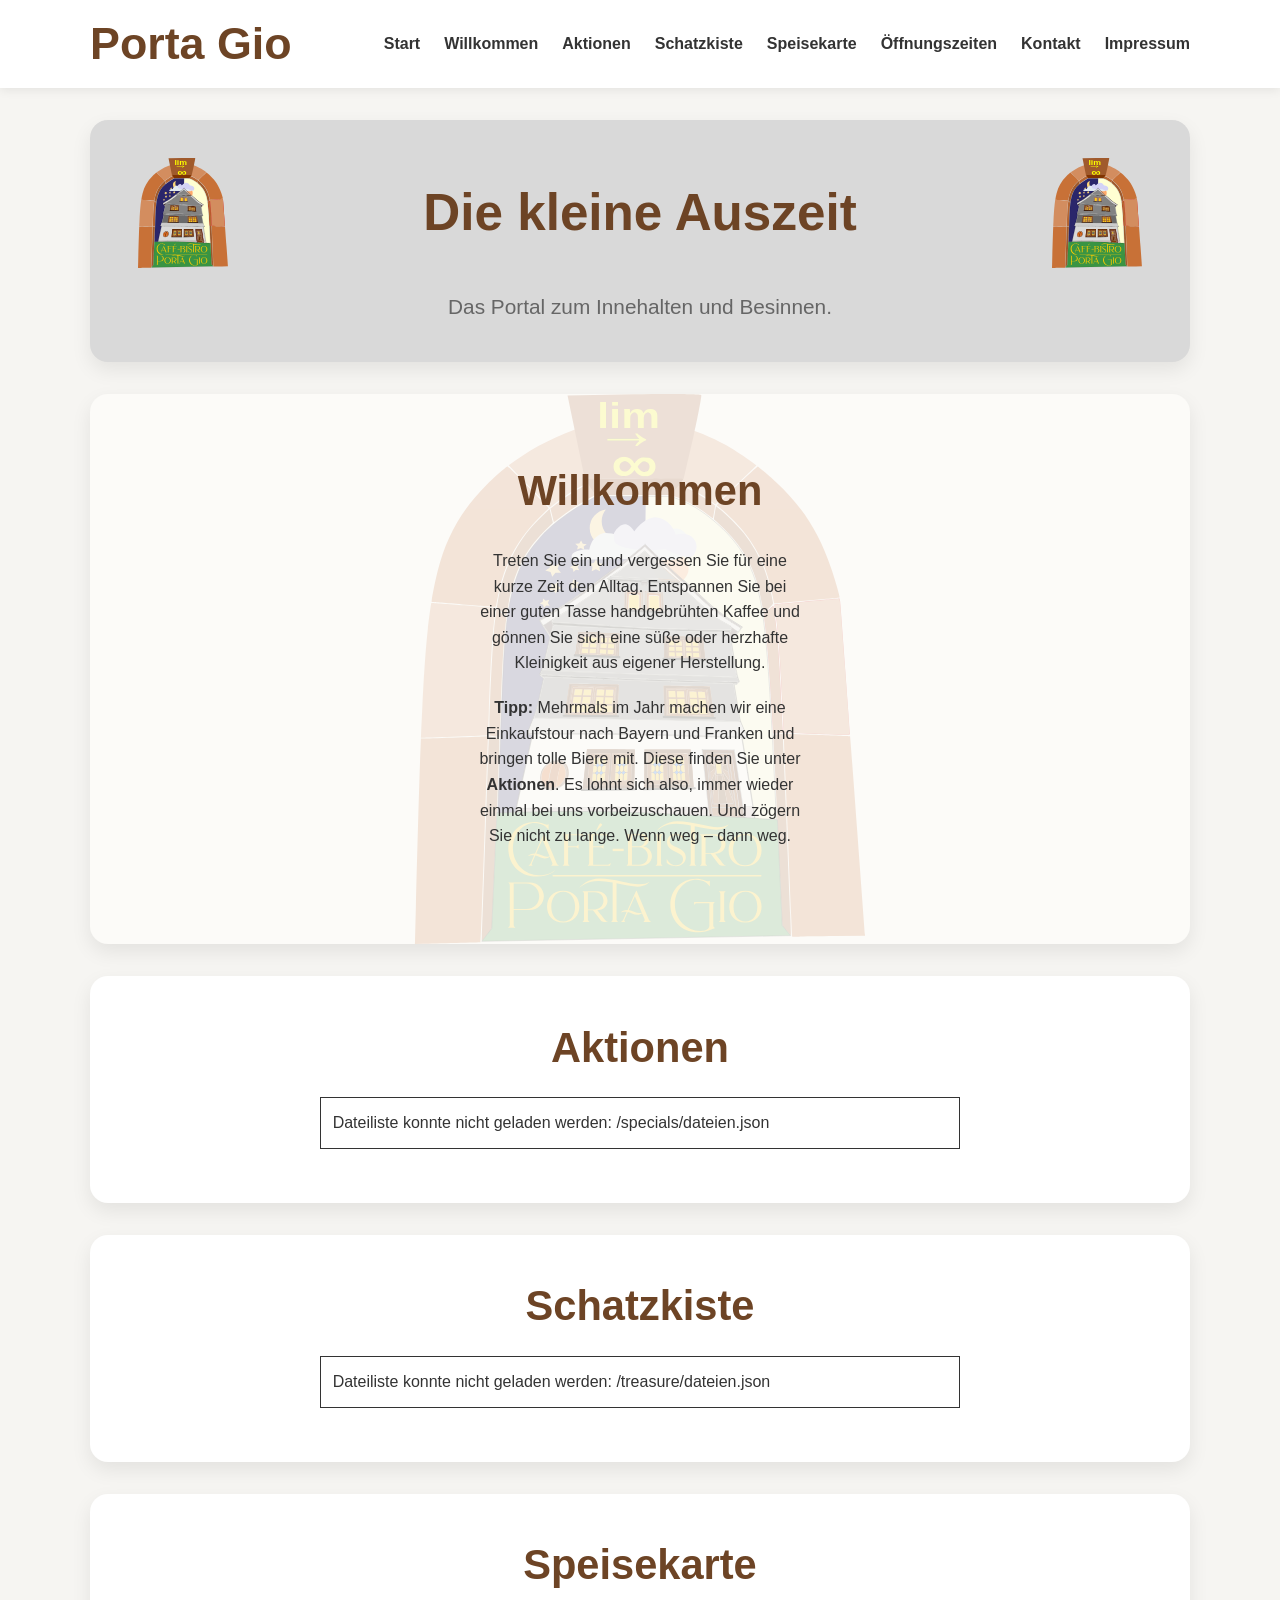
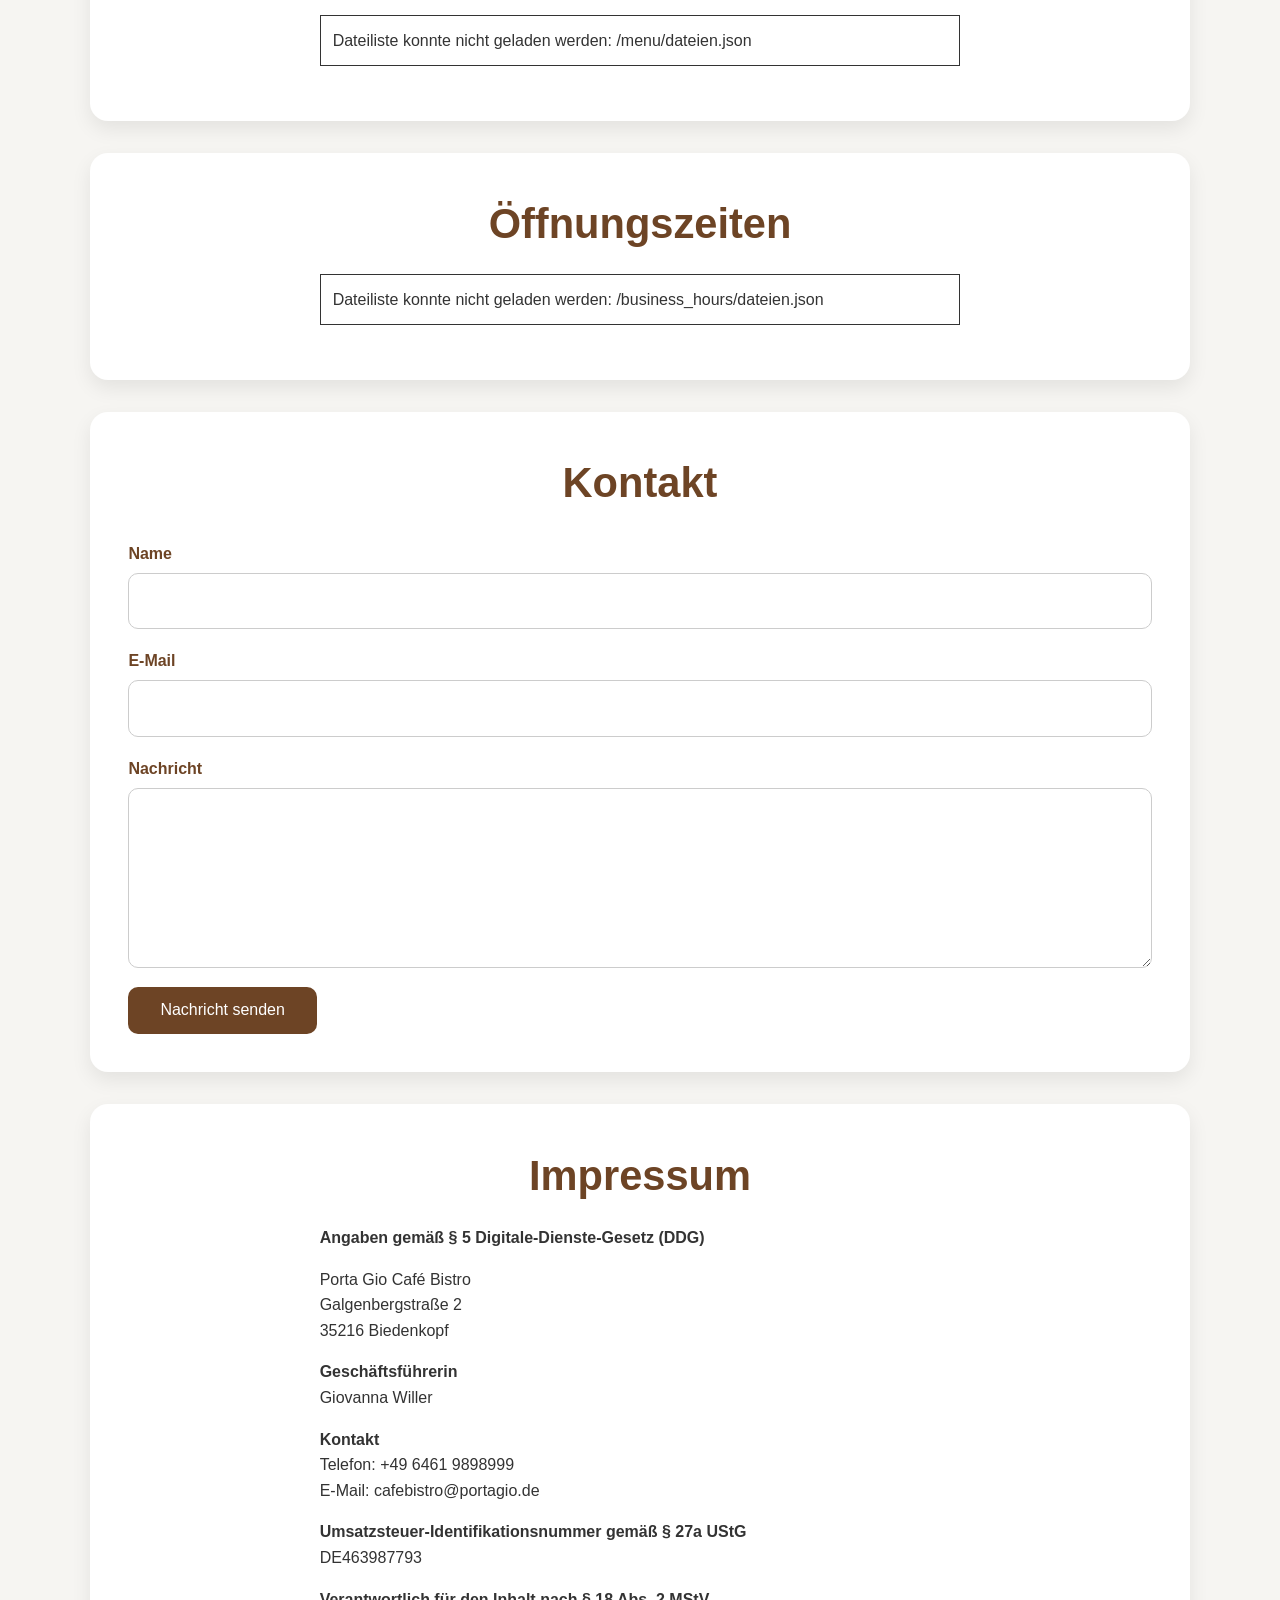
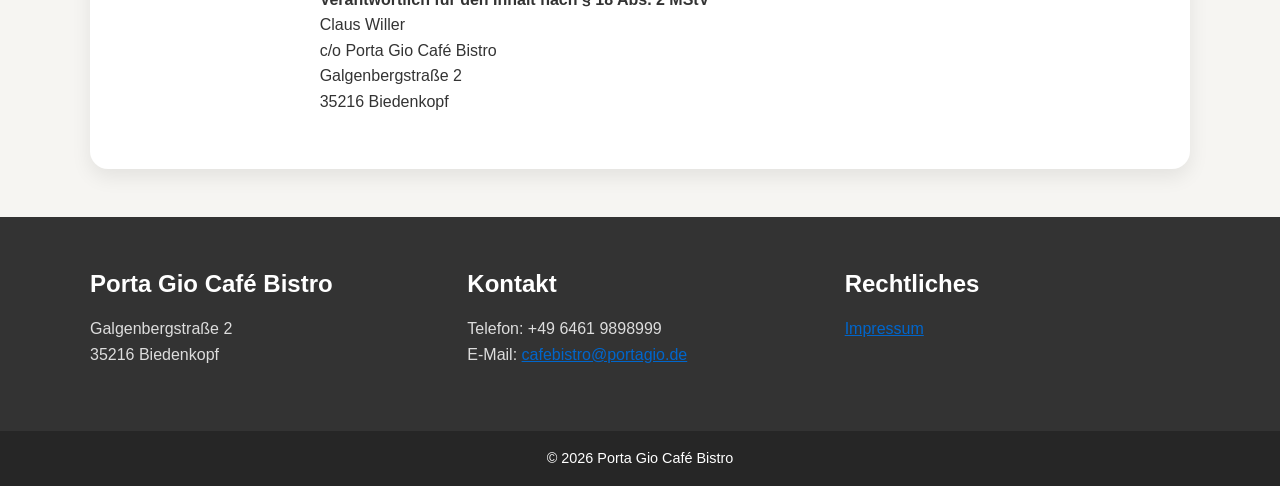
<file: index.html>
<!DOCTYPE html>
<html lang="de">

<!-- Dokumente werden aus portal.portagio.de/docs-portagio/<ordner>/dateien.json geladen. -->

<head>
<meta charset="UTF-8">
<meta name="viewport" content="width=device-width, initial-scale=1.0">
<title>Porta Gio Café Bistro Biedenkopf</title>
<link rel="stylesheet" href="style.css">

<link rel="icon" type="image/x-icon" href="/favicon.ico">

<link rel="icon" type="image/png" sizes="32x32" href="Porta_Gio_Icon_32.png">
<link rel="icon" type="image/png" sizes="192x192" href="Porta_Gio_Icon_192.png">
<link rel="icon" type="image/png" sizes="512x512" href="Porta_Gio_Icon_512.png">

<link rel="apple-touch-icon" sizes="180x180" href="Porta_Gio_Icon_180.png">

<link rel="manifest" href="manifest.webmanifest">
</head>

<script>
window.addEventListener("message", (event) => {

    if (event.data.type !== "pdf-height")
        return;

    const frame = document.getElementById(event.data.id);

    if (!frame)
        return;

    frame.style.height = event.data.height + "px";

});
</script>

<body>

<header>
<div class="container header-inner">
<h1 class="logo">Porta Gio</h1>

<nav>
<a href="#home">Start</a>
<a href="#willkommen">Willkommen</a>
<a href="#aktionen">Aktionen</a>
<a href="#schatzkiste">Schatzkiste</a>
<a href="#menu">Speisekarte</a>
<a href="#oeffnungszeiten">Öffnungszeiten</a>
<a href="#contact">Kontakt</a>
<a href="#impressum">Impressum</a>
</nav>

</div>
</header>

<main id="home">

<!-- INTRO -->

<section class="intro">

<div class="intro-top">

<div class="intro-image left"></div>

<div class="intro-center">
<h2>Die kleine Auszeit</h2>
</div>

<div class="intro-image right"></div>

</div>

<div class="intro-bottom">
<p>Das Portal zum Innehalten und Besinnen.</p>
</div>

</section>

<!-- WILLKOMMEN -->

<section id="willkommen" class="container card">

    <img
        src="Porta_Gio_Logo_Bunt.details.svg"
        alt=""
        class="welcome-logo">

    <div class="welcome-content">

        <h2>Willkommen</h2>

        <p>
        Treten Sie ein und vergessen Sie für eine kurze Zeit den Alltag.
        Entspannen Sie bei einer guten Tasse handgebrühten Kaffee und gönnen
        Sie sich eine süße oder herzhafte Kleinigkeit aus eigener Herstellung.
        </p>

        <p>
        <strong>Tipp:</strong>
        Mehrmals im Jahr machen wir eine Einkaufstour nach Bayern und Franken
        und bringen tolle Biere mit.
        Diese finden Sie unter <strong>Aktionen</strong>.
        Es lohnt sich also, immer wieder einmal bei uns vorbeizuschauen.
        Und zögern Sie nicht zu lange.
        Wenn weg – dann weg.
        </p>

    </div>

</section>

<!-- AKTIONEN -->

<section id="aktionen" class="container card">
<h2>Aktionen</h2>
<div id="aktionen-inhalt"></div>
</section>

<!-- SCHATZKISTE -->

<section id="schatzkiste" class="container card">
<h2>Schatzkiste</h2>
<div id="schatzkiste-inhalt"></div>
</section>

<!-- SPEISEKARTE -->

<section id="menu" class="container card">
<h2>Speisekarte</h2>
<div id="speisekarte-inhalt"></div>
</section>

<!-- OEFFNUNGSZEITEN -->

<section id="oeffnungszeiten" class="container card">
<h2>Öffnungszeiten</h2>
<div id="oeffnungszeiten-inhalt"></div>
</section>

<!-- KONTAKT -->

<section id="contact" class="container card">

<h2>Kontakt</h2>

<form id="contact-form"
action="https://formspree.io/f/mzdloagg"
method="POST">

<div class="form-group">
<label for="name">Name</label>
<input id="name" name="name" type="text" required>
</div>

<div class="form-group">
<label for="email">E-Mail</label>
<input id="email" name="email" type="email" required>
</div>

<div class="form-group">
<label for="message">Nachricht</label>
<textarea id="message" name="message" required></textarea>
</div>

<button type="submit">Nachricht senden</button>

<p id="success" class="success-message">
Vielen Dank. Ihre Nachricht wurde erfolgreich gesendet.
</p>

<p id="error" class="error-message">
Leider konnte die Nachricht nicht gesendet werden.
</p>

</form>

</section>

<!-- IMPRESSUM -->

<section id="impressum" class="container card">

<h2>Impressum</h2>

<p><strong>Angaben gemäß § 5 Digitale-Dienste-Gesetz (DDG)</strong></p>

<p>
Porta Gio Café Bistro<br>
Galgenbergstraße 2<br>
35216 Biedenkopf
</p>

<p>
<strong>Geschäftsführerin</strong><br>
Giovanna Willer
</p>

<p>
<strong>Kontakt</strong><br>
Telefon: +49 6461 9898999<br>
E-Mail:
<a href="mailto:cafebistro@portagio.de">cafebistro@portagio.de</a>
</p>

<p>
<strong>Umsatzsteuer-Identifikationsnummer gemäß § 27a UStG</strong><br>
DE463987793
</p>

<p>
<strong>Verantwortlich für den Inhalt nach § 18 Abs. 2 MStV</strong><br>
Claus Willer<br>
c/o Porta Gio Café Bistro<br>
Galgenbergstraße 2<br>
35216 Biedenkopf
</p>

</section>

</main>

<footer>

<div class="container footer-content">

<div>
<h3>Porta Gio Café Bistro</h3>
<p>
Galgenbergstraße 2<br>
35216 Biedenkopf
</p>
</div>

<div>
<h3>Kontakt</h3>
<p>
Telefon: +49 6461 9898999<br>
E-Mail:
<a href="mailto:cafebistro@portagio.de">
cafebistro@portagio.de
</a>
</p>
</div>

<div>
<h3>Rechtliches</h3>
<p>
<a href="#impressum">Impressum</a>
</p>
</div>

</div>

<div class="footer-bottom">
© 2026 Porta Gio Café Bistro
</div>

</footer>


<script>
(async function () {

    /*
     * WEBVERSION
     *
     * index.html und PDF.js liegen auf der Hauptwebsite.
     * Dokumente und dateien.json liegen auf Netlify:
     *
	 *   https://portal.portagio.de/schatzkiste/
     *   https://portal.portagio.de/specials/
     *   https://portal.portagio.de/menu/
     *   https://portal.portagio.de/business_hours/
     */

    const DOKUMENT_BASIS = new URL("https://portal.portagio.de/");
    const PDF_VIEWER = new URL("pdfjs/embedded.html", window.location.href);

    const bereiche = [
        {
            ordner: "treasure/",
            containerId: "schatzkiste-inhalt",
            idPrefix: "schatzkiste",
            titel: "Schatzkiste Café Bistro Porta Gio",
            mehrere: true
        },
        {
            ordner: "specials/",
            containerId: "aktionen-inhalt",
            idPrefix: "aktion",
            titel: "Aktionen Café Bistro Porta Gio",
            mehrere: true
        },
        {
            ordner: "menu/",
            containerId: "speisekarte-inhalt",
            idPrefix: "speisekarte",
            titel: "Speisekarte Café Bistro Porta Gio",
            mehrere: false
        },
        {
            ordner: "business_hours/",
            containerId: "oeffnungszeiten-inhalt",
            idPrefix: "oeffnungszeiten",
            titel: "Öffnungszeiten Café Bistro Porta Gio",
            mehrere: false
        }
    ];

    function dateiUrl(ordner, dateiname) {
        return new URL(
            ordner + dateiname.split("/").map(encodeURIComponent).join("/"),
            DOKUMENT_BASIS
        );
    }

    function pdfAnzeigen(container, url, id, titel) {
        const iframe = document.createElement("iframe");
        iframe.className = "pdf-frame";
        iframe.id = id;
        iframe.title = titel;

        const viewerUrl = new URL(PDF_VIEWER.href);
        viewerUrl.searchParams.set("id", id);
        viewerUrl.searchParams.set("file", url.href);

        iframe.src = viewerUrl.href;
        container.appendChild(iframe);
    }

    function bildAnzeigen(container, url, altText) {
        const img = document.createElement("img");
        img.src = url.href;
        img.alt = altText;
        img.loading = "lazy";
        img.style.display = "block";
        img.style.width = "100%";
        img.style.height = "auto";
        img.style.margin = "0 auto 16px auto";
        container.appendChild(img);
    }

    function meldung(container, text) {
        const p = document.createElement("p");
        p.textContent = text;
        p.style.padding = "12px";
        p.style.border = "1px solid currentColor";
        container.appendChild(p);
    }

    async function bereichLaden(config) {
        const container = document.getElementById(config.containerId);
        if (!container) return;

        const jsonUrl = new URL(
            config.ordner + "dateien.json?v=" + Date.now(),
            DOKUMENT_BASIS
        );

        let konfiguration;

        try {
            const response = await fetch(jsonUrl.href, { cache: "no-store" });

            if (!response.ok) {
                throw new Error(
                    "HTTP " + response.status + " beim Laden von " + jsonUrl.href
                );
            }

            konfiguration = await response.json();

        } catch (err) {
            console.error(err);
            meldung(
                container,
                "Dateiliste konnte nicht geladen werden: " + jsonUrl.pathname
            );
            return;
        }

        const dateien =
            konfiguration && Array.isArray(konfiguration.dateien)
                ? konfiguration.dateien
                : [];

        let anzahlAngezeigt = 0;

        for (const eintrag of dateien) {

            if (typeof eintrag !== "string" || !eintrag.trim()) {
                continue;
            }

            const dateiname = eintrag.trim();
            const url = dateiUrl(config.ordner, dateiname);
            const endung = dateiname.split(".").pop().toLowerCase();
            const id = config.idPrefix + "-" + anzahlAngezeigt;

            if (endung === "pdf") {
                pdfAnzeigen(container, url, id, config.titel);
                anzahlAngezeigt++;
            }
            else if (["jpg", "jpeg", "png", "webp"].includes(endung)) {
                bildAnzeigen(container, url, config.titel);
                anzahlAngezeigt++;
            }
            else {
                console.warn("Nicht unterstützte Datei:", url.href);
            }

            if (!config.mehrere && anzahlAngezeigt > 0) {
                break;
            }
        }

        if (anzahlAngezeigt === 0 && konfiguration && konfiguration.fallback) {

            const fallbackName = String(konfiguration.fallback).trim();
            const fallbackUrl = dateiUrl(config.ordner, fallbackName);
            const endung = fallbackName.split(".").pop().toLowerCase();

            if (endung === "pdf") {
                pdfAnzeigen(
                    container,
                    fallbackUrl,
                    config.idPrefix + "-fallback",
                    config.titel
                );
            }
            else if (["jpg", "jpeg", "png", "webp"].includes(endung)) {
                bildAnzeigen(container, fallbackUrl, config.titel);
            }
        }

        if (anzahlAngezeigt === 0 && !konfiguration.fallback) {
            meldung(container, "In diesem Bereich ist derzeit keine Datei eingetragen.");
        }
    }

    await Promise.all(bereiche.map(bereichLaden));

})();
</script>

<script>

const form=document.getElementById("contact-form");
const success=document.getElementById("success");
const error=document.getElementById("error");

success.style.display="none";
error.style.display="none";

form.addEventListener("submit",async(e)=>{

e.preventDefault();

success.style.display="none";
error.style.display="none";

const response=await fetch(form.action,{
method:"POST",
body:new FormData(form),
headers:{"Accept":"application/json"}
});

if(response.ok){
success.style.display="block";
form.reset();
}else{
error.style.display="block";
}

});

</script>

</body>
</html>
</file>
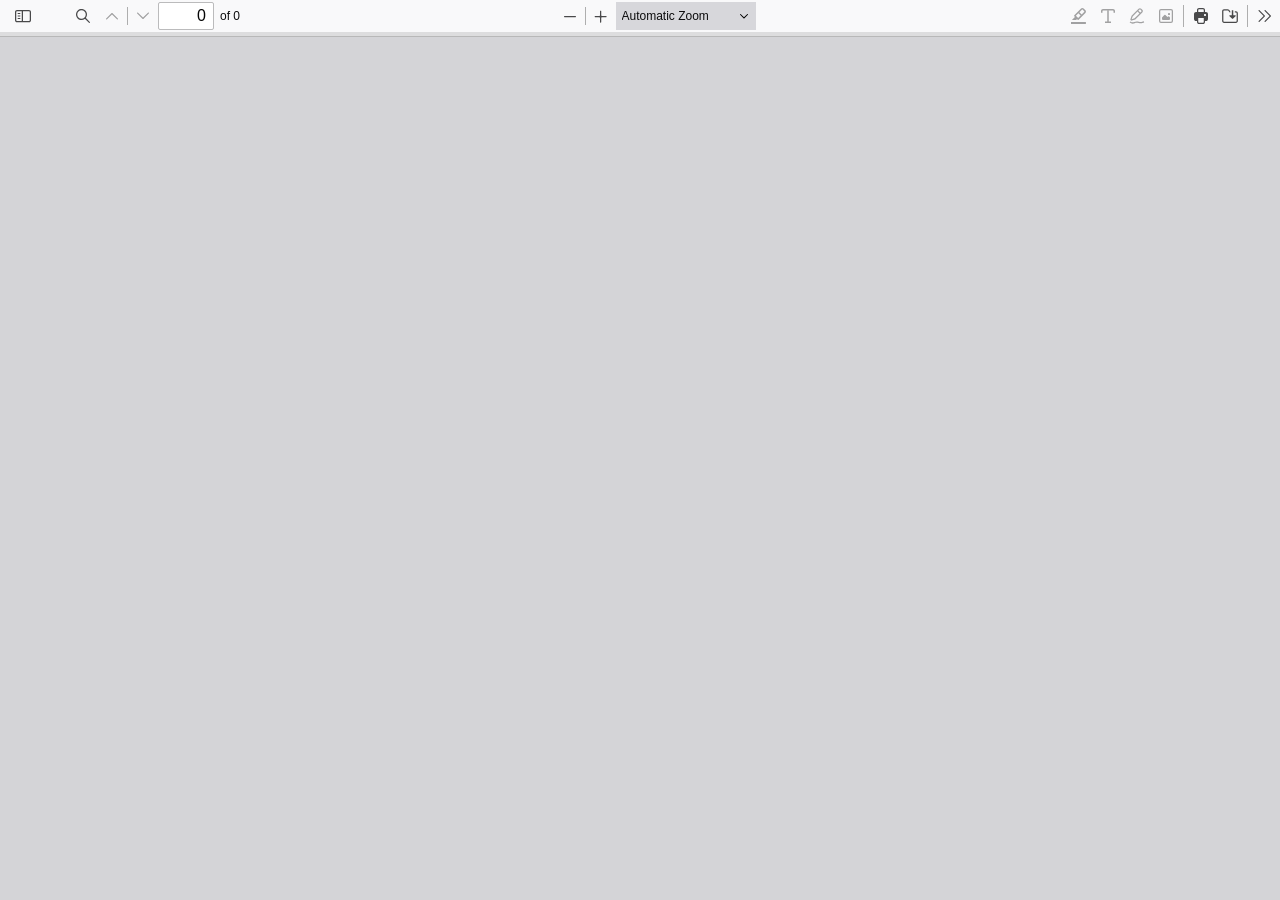
<file: pdfjs/web/viewer.html>
﻿<!doctype html>
<!--
Copyright 2012 Mozilla Foundation

Licensed under the Apache License, Version 2.0 (the "License");
you may not use this file except in compliance with the License.
You may obtain a copy of the License at

    http://www.apache.org/licenses/LICENSE-2.0

Unless required by applicable law or agreed to in writing, software
distributed under the License is distributed on an "AS IS" BASIS,
WITHOUT WARRANTIES OR CONDITIONS OF ANY KIND, either express or implied.
See the License for the specific language governing permissions and
limitations under the License.

Adobe CMap resources are covered by their own copyright but the same license:

    Copyright 1990-2015 Adobe Systems Incorporated.

See https://github.com/adobe-type-tools/cmap-resources
-->
<html dir="ltr" mozdisallowselectionprint>
  <head>
    <meta charset="utf-8" />
    <meta name="viewport" content="width=device-width, initial-scale=1, maximum-scale=1" />
    <meta name="google" content="notranslate" />
    <title>PDF.js viewer</title>

  <meta
      http-equiv="Content-Security-Policy"
      content="default-src 'none'; script-src 'self' 'wasm-unsafe-eval'; worker-src 'self' blob:; style-src 'self'; img-src 'self' blob: data:; media-src blob:; font-src 'self' data:; connect-src * blob: data:; base-uri 'none'; form-action 'none';"
    />

<!-- This snippet is used in production (included from viewer.html) -->
<link rel="resource" type="application/l10n" href="locale/locale.json" />
<script src="../build/pdf.mjs" type="module"></script>

    <link rel="stylesheet" href="viewer.css" />

  <script src="viewer.mjs" type="module"></script>
  </head>

  <body tabindex="0">
    <div id="outerContainer">
      <span id="viewer-alert" class="visuallyHidden" role="alert"></span>

      <div id="mainContainer">
        <div class="toolbar">
          <div id="toolbarContainer">
            <div id="toolbarViewer" class="toolbarHorizontalGroup">
              <div id="toolbarViewerLeft" class="toolbarHorizontalGroup">
                <button
                  id="viewsManagerToggleButton"
                  class="toolbarButton"
                  type="button"
                  tabindex="0"
                  data-l10n-id="pdfjs-toggle-views-manager-button1"
                  aria-expanded="false"
                  aria-haspopup="true"
                  aria-controls="viewsManager"
                >
                  <span data-l10n-id="pdfjs-toggle-views-manager-button1-label"></span>
                </button>
                <div
                  id="viewsManager"
                  class="menuContainer sidebar"
                  hidden="true"
                  role="dialog"
                  aria-describedby="viewsManagerHeaderLabel"
                  data-l10n-id="pdfjs-views-manager-sidebar"
                >
                  <div id="viewsManagerHeader">
                    <div id="viewsManagerTitle">
                      <div id="viewsManagerSelector">
                        <button
                          class="toolbarButton viewsManagerButton hasPopupMenu"
                          type="button"
                          id="viewsManagerSelectorButton"
                          tabindex="0"
                          data-l10n-id="pdfjs-views-manager-view-selector-button"
                          aria-expanded="false"
                          aria-haspopup="listbox"
                          aria-controls="viewsManagerSelectorOptions"
                        >
                          <span data-l10n-id="pdfjs-views-manager-view-selector-button-label"></span>
                        </button>
                        <menu id="viewsManagerSelectorOptions" role="listbox" class="popupMenu withMark">
                          <button id="thumbnailsViewMenu" role="option" type="button" tabindex="-1">
                            <span data-l10n-id="pdfjs-views-manager-pages-option-label"></span>
                          </button>
                          <button id="outlinesViewMenu" role="option" type="button" tabindex="-1">
                            <span data-l10n-id="pdfjs-views-manager-outlines-option-label"></span>
                          </button>
                          <button id="attachmentsViewMenu" role="option" type="button" tabindex="-1">
                            <span data-l10n-id="pdfjs-views-manager-attachments-option-label"></span>
                          </button>
                          <button id="layersViewMenu" role="option" type="button" tabindex="-1">
                            <span data-l10n-id="pdfjs-views-manager-layers-option-label"></span>
                          </button>
                        </menu>
                      </div>
                      <span id="viewsManagerHeaderLabel" class="viewsManagerLabel" role="heading" aria-level="2"></span>
                      <button
                        id="viewsManagerAddFileButton"
                        class="toolbarButton viewsManagerButton"
                        type="button"
                        tabindex="0"
                        data-l10n-id="pdfjs-views-manager-add-file-button"
                        hidden="true"
                      >
                        <span data-l10n-id="pdfjs-views-manager-add-file-button-label"></span>
                        <input id="viewsManagerAddFilePicker" type="file" accept="application/pdf,image/*" multiple />
                      </button>
                      <button
                        id="viewsManagerCurrentOutlineButton"
                        class="toolbarButton viewsManagerButton"
                        type="button"
                        tabindex="0"
                        data-l10n-id="pdfjs-current-outline-item-button"
                        hidden="true"
                      >
                        <span data-l10n-id="pdfjs-current-outline-item-button-label"></span>
                      </button>
                    </div>
                    <div id="viewsManagerStatus">
                      <div id="viewsManagerStatusAction">
                        <span id="viewsManagerStatusActionLabelContainer" class="viewsManagerStatusLabel">
                          <button
                            id="viewsManagerStatusActionDeselectButton"
                            class="hidden"
                            type="button"
                            tabindex="0"
                            role="checkbox"
                            aria-checked="true"
                            aria-labelledby="viewsManagerStatusActionLabel"
                          ></button>
                          <span
                            id="viewsManagerStatusActionLabel"
                            class="viewsManagerStatusLabel"
                            data-l10n-id="pdfjs-views-manager-pages-status-none-action-label"
                          ></span>
                        </span>
                        <div id="actionSelector">
                          <button
                            id="viewsManagerStatusActionButton"
                            class="viewsManagerButton hasPopupMenu"
                            type="button"
                            tabindex="0"
                            aria-haspopup="menu"
                            aria-controls="viewsManagerStatusActionOptions"
                            aria-expanded="false"
                          >
                            <span data-l10n-id="pdfjs-views-manager-pages-status-action-button-label"></span>
                          </button>
                          <menu id="viewsManagerStatusActionOptions" class="popupMenu">
                            <button id="viewsManagerStatusActionCopy" class="noIcon" role="menuitem" type="button" tabindex="-1" disabled>
                              <span data-l10n-id="pdfjs-views-manager-pages-status-copy-button-label"></span>
                            </button>
                            <button id="viewsManagerStatusActionCut" class="noIcon" role="menuitem" type="button" tabindex="-1" disabled>
                              <span data-l10n-id="pdfjs-views-manager-pages-status-cut-button-label"></span>
                            </button>
                            <button id="viewsManagerStatusActionDelete" class="noIcon" role="menuitem" type="button" tabindex="-1" disabled>
                              <span data-l10n-id="pdfjs-views-manager-pages-status-delete-button-label"></span>
                            </button>
                            <button id="viewsManagerStatusActionExport" class="noIcon" role="menuitem" type="button" tabindex="-1" disabled>
                              <span data-l10n-id="pdfjs-views-manager-pages-status-export-selected-button-label"></span>
                            </button>
                          </menu>
                        </div>
                      </div>
                      <div id="viewsManagerStatusUndo" class="hidden">
                        <span id="viewsManagerStatusUndoLabel" class="viewsManagerStatusLabel"></span>
                        <div>
                          <button id="viewsManagerStatusUndoButton" class="viewsManagerButton" type="button" tabindex="0">
                            <span data-l10n-id="pdfjs-views-manager-status-undo-button-label"></span>
                          </button>
                          <button
                            id="viewsManagerStatusUndoCloseButton"
                            class="toolbarButton viewsManagerButton viewsCloseButton"
                            type="button"
                            tabindex="0"
                            data-l10n-id="pdfjs-views-manager-status-close-button"
                          >
                            <span data-l10n-id="pdfjs-views-manager-status-close-button-label"></span>
                          </button>
                        </div>
                      </div>
                      <div id="viewsManagerStatusWarning" class="hidden">
                        <span id="viewsManagerStatusWarningLabel" class="viewsManagerStatusLabel"></span>
                        <button
                          id="viewsManagerStatusWarningCloseButton"
                          class="toolbarButton viewsManagerButton viewsCloseButton"
                          type="button"
                          tabindex="0"
                          data-l10n-id="pdfjs-views-manager-status-close-button"
                        >
                          <span data-l10n-id="pdfjs-views-manager-status-close-button-label"></span>
                        </button>
                      </div>
                      <div id="viewsManagerStatusWaiting" class="hidden">
                        <span id="viewsManagerStatusWaitingLabel" class="viewsManagerStatusLabel"></span>
                        <button
                          id="viewsManagerStatusWaitingCloseButton"
                          class="toolbarButton viewsManagerButton viewsCloseButton"
                          type="button"
                          tabindex="0"
                          data-l10n-id="pdfjs-views-manager-status-close-button"
                        >
                          <span data-l10n-id="pdfjs-views-manager-status-close-button-label"></span>
                        </button>
                      </div>
                    </div>
                  </div>
                  <div id="viewsManagerContent" tabindex="-1">
                    <div id="thumbnailsView" class="thumbnailsView hidden" tabindex="-1"></div>
                    <div id="outlinesView" class="treeView hidden"></div>
                    <div id="attachmentsView" class="hidden"></div>
                    <div id="layersView" class="treeView hidden"></div>
                  </div>
                  <div
                    id="viewsManagerResizer"
                    class="sidebarResizer"
                    role="separator"
                    aria-controls="viewsManager"
                    tabindex="0"
                    data-l10n-id="pdfjs-views-manager-sidebar-resizer"
                  ></div>
                </div>
                <!-- sidebarContainer -->

                <div class="toolbarButtonSpacer"></div>
                <div class="toolbarButtonWithContainer">
                  <button
                    id="viewFindButton"
                    class="toolbarButton"
                    type="button"
                    tabindex="0"
                    data-l10n-id="pdfjs-findbar-button"
                    aria-expanded="false"
                    aria-controls="findbar"
                  >
                    <span data-l10n-id="pdfjs-findbar-button-label"></span>
                  </button>
                  <div class="hidden doorHanger toolbarHorizontalGroup" id="findbar">
                    <div id="findInputContainer" class="toolbarHorizontalGroup">
                      <span class="loadingInput end toolbarHorizontalGroup">
                        <input id="findInput" class="toolbarField" tabindex="0" data-l10n-id="pdfjs-find-input" aria-invalid="false" />
                      </span>
                      <div class="toolbarHorizontalGroup">
                        <button id="findPreviousButton" class="toolbarButton" type="button" tabindex="0" data-l10n-id="pdfjs-find-previous-button">
                          <span data-l10n-id="pdfjs-find-previous-button-label"></span>
                        </button>
                        <div class="splitToolbarButtonSeparator"></div>
                        <button id="findNextButton" class="toolbarButton" type="button" tabindex="0" data-l10n-id="pdfjs-find-next-button">
                          <span data-l10n-id="pdfjs-find-next-button-label"></span>
                        </button>
                      </div>
                    </div>

                    <div id="findbarOptionsOneContainer" class="toolbarHorizontalGroup">
                      <div class="toggleButton toolbarLabel">
                        <input type="checkbox" id="findHighlightAll" tabindex="0" />
                        <label for="findHighlightAll" data-l10n-id="pdfjs-find-highlight-checkbox"></label>
                      </div>
                      <div class="toggleButton toolbarLabel">
                        <input type="checkbox" id="findMatchCase" tabindex="0" />
                        <label for="findMatchCase" data-l10n-id="pdfjs-find-match-case-checkbox-label"></label>
                      </div>
                    </div>
                    <div id="findbarOptionsTwoContainer" class="toolbarHorizontalGroup">
                      <div class="toggleButton toolbarLabel">
                        <input type="checkbox" id="findMatchDiacritics" tabindex="0" />
                        <label for="findMatchDiacritics" data-l10n-id="pdfjs-find-match-diacritics-checkbox-label"></label>
                      </div>
                      <div class="toggleButton toolbarLabel">
                        <input type="checkbox" id="findEntireWord" tabindex="0" />
                        <label for="findEntireWord" data-l10n-id="pdfjs-find-entire-word-checkbox-label"></label>
                      </div>
                    </div>

                    <div id="findbarMessageContainer" class="toolbarHorizontalGroup" aria-live="polite">
                      <span id="findResultsCount" class="toolbarLabel"></span>
                      <span id="findMsg" class="toolbarLabel"></span>
                    </div>
                  </div>
                  <!-- findbar -->
                </div>
                <div class="toolbarHorizontalGroup hiddenSmallView">
                  <button class="toolbarButton" type="button" id="previous" tabindex="0" data-l10n-id="pdfjs-previous-button">
                    <span data-l10n-id="pdfjs-previous-button-label"></span>
                  </button>
                  <div class="splitToolbarButtonSeparator"></div>
                  <button class="toolbarButton" type="button" id="next" tabindex="0" data-l10n-id="pdfjs-next-button">
                    <span data-l10n-id="pdfjs-next-button-label"></span>
                  </button>
                </div>
                <div class="toolbarHorizontalGroup">
                  <span class="loadingInput start toolbarHorizontalGroup">
                    <input
                      type="number"
                      id="pageNumber"
                      class="toolbarField"
                      value="1"
                      min="1"
                      tabindex="0"
                      data-l10n-id="pdfjs-page-input"
                      autocomplete="off"
                    />
                  </span>
                  <span id="numPages" class="toolbarLabel"></span>
                </div>
              </div>
              <div id="toolbarViewerMiddle" class="toolbarHorizontalGroup">
                <div class="toolbarHorizontalGroup">
                  <button id="zoomOutButton" class="toolbarButton" type="button" tabindex="0" data-l10n-id="pdfjs-zoom-out-button">
                    <span data-l10n-id="pdfjs-zoom-out-button-label"></span>
                  </button>
                  <div class="splitToolbarButtonSeparator"></div>
                  <button id="zoomInButton" class="toolbarButton" type="button" tabindex="0" data-l10n-id="pdfjs-zoom-in-button">
                    <span data-l10n-id="pdfjs-zoom-in-button-label"></span>
                  </button>
                </div>
                <span id="scaleSelectContainer" class="dropdownToolbarButton">
                  <select id="scaleSelect" tabindex="0" data-l10n-id="pdfjs-zoom-select">
                    <option id="pageAutoOption" value="auto" selected="selected" data-l10n-id="pdfjs-page-scale-auto"></option>
                    <option id="pageActualOption" value="page-actual" data-l10n-id="pdfjs-page-scale-actual"></option>
                    <option id="pageFitOption" value="page-fit" data-l10n-id="pdfjs-page-scale-fit"></option>
                    <option id="pageWidthOption" value="page-width" data-l10n-id="pdfjs-page-scale-width"></option>
                    <option
                      id="customScaleOption"
                      value="custom"
                      disabled="disabled"
                      hidden="true"
                      data-l10n-id="pdfjs-page-scale-percent"
                      data-l10n-args='{ "scale": 0 }'
                    ></option>
                    <option value="0.5" data-l10n-id="pdfjs-page-scale-percent" data-l10n-args='{ "scale": 50 }'></option>
                    <option value="0.75" data-l10n-id="pdfjs-page-scale-percent" data-l10n-args='{ "scale": 75 }'></option>
                    <option value="1" data-l10n-id="pdfjs-page-scale-percent" data-l10n-args='{ "scale": 100 }'></option>
                    <option value="1.25" data-l10n-id="pdfjs-page-scale-percent" data-l10n-args='{ "scale": 125 }'></option>
                    <option value="1.5" data-l10n-id="pdfjs-page-scale-percent" data-l10n-args='{ "scale": 150 }'></option>
                    <option value="2" data-l10n-id="pdfjs-page-scale-percent" data-l10n-args='{ "scale": 200 }'></option>
                    <option value="3" data-l10n-id="pdfjs-page-scale-percent" data-l10n-args='{ "scale": 300 }'></option>
                    <option value="4" data-l10n-id="pdfjs-page-scale-percent" data-l10n-args='{ "scale": 400 }'></option>
                  </select>
                </span>
              </div>
              <div id="toolbarViewerRight" class="toolbarHorizontalGroup">
                <div id="editorModeButtons" class="toolbarHorizontalGroup">
                  <div id="editorComment" class="toolbarButtonWithContainer" hidden="true">
                    <button
                      id="editorCommentButton"
                      class="toolbarButton"
                      type="button"
                      tabindex="0"
                      disabled="disabled"
                      aria-expanded="false"
                      aria-haspopup="true"
                      aria-controls="editorCommentParamsToolbar"
                      data-l10n-id="pdfjs-editor-comment-button"
                    >
                      <span data-l10n-id="pdfjs-editor-comment-button-label"></span>
                    </button>
                    <div class="editorParamsToolbar hidden menu" id="editorCommentParamsToolbar">
                      <div id="editorCommentsSidebar" class="menuContainer comment sidebar" role="landmark" aria-labelledby="editorCommentsSidebarHeader">
                        <div id="editorCommentsSidebarResizer" class="sidebarResizer" role="separator" aria-controls="editorCommentsSidebar" tabindex="0"></div>
                        <div id="editorCommentsSidebarHeader" role="heading" aria-level="2">
                          <span class="commentCount">
                            <span id="editorCommentsSidebarTitle" data-l10n-id="pdfjs-editor-comments-sidebar-title" data-l10n-args='{ "count": 0 }'></span>
                            <span id="editorCommentsSidebarCount"></span>
                          </span>
                          <button id="editorCommentsSidebarCloseButton" type="button" tabindex="0" data-l10n-id="pdfjs-editor-comments-sidebar-close-button">
                            <span data-l10n-id="pdfjs-editor-comments-sidebar-close-button-label"></span>
                          </button>
                        </div>
                        <div id="editorCommentsSidebarListContainer" tabindex="-1">
                          <ul id="editorCommentsSidebarList"></ul>
                        </div>
                      </div>
                    </div>
                  </div>
                  <div id="editorSignature" class="toolbarButtonWithContainer" hidden="true">
                    <button
                      id="editorSignatureButton"
                      class="toolbarButton"
                      type="button"
                      tabindex="0"
                      disabled="disabled"
                      aria-expanded="false"
                      aria-haspopup="true"
                      aria-controls="editorSignatureParamsToolbar"
                      data-l10n-id="pdfjs-editor-signature-button"
                    >
                      <span data-l10n-id="pdfjs-editor-signature-button-label"></span>
                    </button>
                    <div class="editorParamsToolbar hidden doorHangerRight menu" id="editorSignatureParamsToolbar">
                      <div id="addSignatureDoorHanger" class="menuContainer" role="region" data-l10n-id="pdfjs-editor-add-signature-container">
                        <button
                          id="editorSignatureAddSignature"
                          class="toolbarButton labeled"
                          type="button"
                          tabindex="0"
                          data-l10n-id="pdfjs-editor-signature-add-signature-button"
                        >
                          <span data-l10n-id="pdfjs-editor-signature-add-signature-button-label" class="editorParamsLabel"></span>
                        </button>
                      </div>
                    </div>
                  </div>
                  <div id="editorHighlight" class="toolbarButtonWithContainer">
                    <button
                      id="editorHighlightButton"
                      class="toolbarButton"
                      type="button"
                      disabled="disabled"
                      aria-expanded="false"
                      aria-haspopup="true"
                      aria-controls="editorHighlightParamsToolbar"
                      tabindex="0"
                      data-l10n-id="pdfjs-editor-highlight-button"
                    >
                      <span data-l10n-id="pdfjs-editor-highlight-button-label"></span>
                    </button>
                    <div class="editorParamsToolbar hidden doorHangerRight" id="editorHighlightParamsToolbar">
                      <div id="highlightParamsToolbarContainer" class="editorParamsToolbarContainer">
                        <div id="editorHighlightColorPicker" class="colorPicker">
                          <span id="highlightColorPickerLabel" class="editorParamsLabel" data-l10n-id="pdfjs-editor-highlight-colorpicker-label"></span>
                        </div>
                        <div id="editorHighlightThickness">
                          <label
                            for="editorFreeHighlightThickness"
                            class="editorParamsLabel"
                            data-l10n-id="pdfjs-editor-free-highlight-thickness-input"
                          ></label>
                          <div class="thicknessPicker">
                            <input
                              type="range"
                              id="editorFreeHighlightThickness"
                              class="editorParamsSlider"
                              data-l10n-id="pdfjs-editor-free-highlight-thickness-title"
                              value="12"
                              min="8"
                              max="24"
                              step="1"
                              tabindex="0"
                            />
                          </div>
                        </div>
                        <div id="editorHighlightVisibility">
                          <div class="divider"></div>
                          <div class="toggler">
                            <label for="editorHighlightShowAll" class="editorParamsLabel" data-l10n-id="pdfjs-editor-highlight-show-all-button-label"></label>
                            <button
                              id="editorHighlightShowAll"
                              class="toggle-button"
                              type="button"
                              data-l10n-id="pdfjs-editor-highlight-show-all-button"
                              aria-pressed="true"
                              tabindex="0"
                            ></button>
                          </div>
                        </div>
                      </div>
                    </div>
                  </div>
                  <div id="editorFreeText" class="toolbarButtonWithContainer">
                    <button
                      id="editorFreeTextButton"
                      class="toolbarButton"
                      type="button"
                      disabled="disabled"
                      aria-expanded="false"
                      aria-haspopup="true"
                      aria-controls="editorFreeTextParamsToolbar"
                      tabindex="0"
                      data-l10n-id="pdfjs-editor-free-text-button"
                    >
                      <span data-l10n-id="pdfjs-editor-free-text-button-label"></span>
                    </button>
                    <div class="editorParamsToolbar hidden doorHangerRight" id="editorFreeTextParamsToolbar">
                      <div class="editorParamsToolbarContainer">
                        <div class="editorParamsSetter">
                          <label for="editorFreeTextColor" class="editorParamsLabel" data-l10n-id="pdfjs-editor-free-text-color-input"></label>
                          <input type="color" id="editorFreeTextColor" class="editorParamsColor" tabindex="0" />
                        </div>
                        <div class="editorParamsSetter">
                          <label for="editorFreeTextFontSize" class="editorParamsLabel" data-l10n-id="pdfjs-editor-free-text-size-input"></label>
                          <input type="range" id="editorFreeTextFontSize" class="editorParamsSlider" value="10" min="5" max="100" step="1" tabindex="0" />
                        </div>
                      </div>
                    </div>
                  </div>
                  <div id="editorInk" class="toolbarButtonWithContainer">
                    <button
                      id="editorInkButton"
                      class="toolbarButton"
                      type="button"
                      disabled="disabled"
                      aria-expanded="false"
                      aria-haspopup="true"
                      aria-controls="editorInkParamsToolbar"
                      tabindex="0"
                      data-l10n-id="pdfjs-editor-ink-button"
                    >
                      <span data-l10n-id="pdfjs-editor-ink-button-label"></span>
                    </button>
                    <div class="editorParamsToolbar hidden doorHangerRight" id="editorInkParamsToolbar">
                      <div class="editorParamsToolbarContainer">
                        <div class="editorParamsSetter">
                          <label for="editorInkColor" class="editorParamsLabel" data-l10n-id="pdfjs-editor-ink-color-input"></label>
                          <input type="color" id="editorInkColor" class="editorParamsColor" tabindex="0" />
                        </div>
                        <div class="editorParamsSetter">
                          <label for="editorInkThickness" class="editorParamsLabel" data-l10n-id="pdfjs-editor-ink-thickness-input"></label>
                          <input type="range" id="editorInkThickness" class="editorParamsSlider" value="1" min="1" max="20" step="1" tabindex="0" />
                        </div>
                        <div class="editorParamsSetter">
                          <label for="editorInkOpacity" class="editorParamsLabel" data-l10n-id="pdfjs-editor-ink-opacity-input"></label>
                          <input type="range" id="editorInkOpacity" class="editorParamsSlider" value="1" min="0.05" max="1" step="0.05" tabindex="0" />
                        </div>
                      </div>
                    </div>
                  </div>
                  <div id="editorStamp" class="toolbarButtonWithContainer">
                    <button
                      id="editorStampButton"
                      class="toolbarButton"
                      type="button"
                      disabled="disabled"
                      aria-expanded="false"
                      aria-haspopup="true"
                      aria-controls="editorStampParamsToolbar"
                      tabindex="0"
                      data-l10n-id="pdfjs-editor-stamp-button"
                    >
                      <span data-l10n-id="pdfjs-editor-stamp-button-label"></span>
                    </button>
                    <div class="editorParamsToolbar hidden doorHangerRight menu" id="editorStampParamsToolbar">
                      <div class="menuContainer">
                        <button
                          id="editorStampAddImage"
                          class="toolbarButton labeled"
                          type="button"
                          tabindex="0"
                          data-l10n-id="pdfjs-editor-stamp-add-image-button"
                        >
                          <span class="editorParamsLabel" data-l10n-id="pdfjs-editor-stamp-add-image-button-label"></span>
                        </button>
                      </div>
                    </div>
                  </div>
                </div>

                <div id="editorModeSeparator" class="verticalToolbarSeparator"></div>

                <div class="toolbarHorizontalGroup hiddenMediumView">
                  <button id="printButton" class="toolbarButton" type="button" tabindex="0" data-l10n-id="pdfjs-print-button">
                    <span data-l10n-id="pdfjs-print-button-label"></span>
                  </button>

                  <button id="downloadButton" class="toolbarButton" type="button" tabindex="0" data-l10n-id="pdfjs-save-button">
                    <span data-l10n-id="pdfjs-save-button-label"></span>
                  </button>
                </div>

                <div class="verticalToolbarSeparator hiddenMediumView"></div>

                <div id="secondaryToolbarToggle" class="toolbarButtonWithContainer">
                  <button
                    id="secondaryToolbarToggleButton"
                    class="toolbarButton"
                    type="button"
                    tabindex="0"
                    data-l10n-id="pdfjs-tools-button"
                    aria-expanded="false"
                    aria-haspopup="true"
                    aria-controls="secondaryToolbar"
                  >
                    <span data-l10n-id="pdfjs-tools-button-label"></span>
                  </button>
                  <div id="secondaryToolbar" class="hidden doorHangerRight menu">
                    <div id="secondaryToolbarButtonContainer" class="menuContainer">
                      <button id="secondaryOpenFile" class="toolbarButton labeled" type="button" tabindex="0" data-l10n-id="pdfjs-open-file-button">
                        <span data-l10n-id="pdfjs-open-file-button-label"></span>
                      </button>

                      <div class="visibleMediumView">
                        <button id="secondaryPrint" class="toolbarButton labeled" type="button" tabindex="0" data-l10n-id="pdfjs-print-button">
                          <span data-l10n-id="pdfjs-print-button-label"></span>
                        </button>

                        <button id="secondaryDownload" class="toolbarButton labeled" type="button" tabindex="0" data-l10n-id="pdfjs-save-button">
                          <span data-l10n-id="pdfjs-save-button-label"></span>
                        </button>

                      </div>

                      <div class="horizontalToolbarSeparator"></div>

                      <button id="presentationMode" class="toolbarButton labeled" type="button" tabindex="0" data-l10n-id="pdfjs-presentation-mode-button">
                        <span data-l10n-id="pdfjs-presentation-mode-button-label"></span>
                      </button>

                      <a href="#" id="viewBookmark" class="toolbarButton labeled" tabindex="0" data-l10n-id="pdfjs-bookmark-button">
                        <span data-l10n-id="pdfjs-bookmark-button-label"></span>
                      </a>

                      <div id="viewBookmarkSeparator" class="horizontalToolbarSeparator"></div>

                      <button id="firstPage" class="toolbarButton labeled" type="button" tabindex="0" data-l10n-id="pdfjs-first-page-button">
                        <span data-l10n-id="pdfjs-first-page-button-label"></span>
                      </button>
                      <button id="lastPage" class="toolbarButton labeled" type="button" tabindex="0" data-l10n-id="pdfjs-last-page-button">
                        <span data-l10n-id="pdfjs-last-page-button-label"></span>
                      </button>

                      <div class="horizontalToolbarSeparator"></div>

                      <button id="pageRotateCw" class="toolbarButton labeled" type="button" tabindex="0" data-l10n-id="pdfjs-page-rotate-cw-button">
                        <span data-l10n-id="pdfjs-page-rotate-cw-button-label"></span>
                      </button>
                      <button id="pageRotateCcw" class="toolbarButton labeled" type="button" tabindex="0" data-l10n-id="pdfjs-page-rotate-ccw-button">
                        <span data-l10n-id="pdfjs-page-rotate-ccw-button-label"></span>
                      </button>

                      <div class="horizontalToolbarSeparator"></div>

                      <div id="cursorToolButtons" role="radiogroup">
                        <button
                          id="cursorSelectTool"
                          class="toolbarButton labeled toggled"
                          type="button"
                          tabindex="0"
                          data-l10n-id="pdfjs-cursor-text-select-tool-button"
                          role="radio"
                          aria-checked="true"
                        >
                          <span data-l10n-id="pdfjs-cursor-text-select-tool-button-label"></span>
                        </button>
                        <button
                          id="cursorHandTool"
                          class="toolbarButton labeled"
                          type="button"
                          tabindex="0"
                          data-l10n-id="pdfjs-cursor-hand-tool-button"
                          role="radio"
                          aria-checked="false"
                        >
                          <span data-l10n-id="pdfjs-cursor-hand-tool-button-label"></span>
                        </button>
                      </div>

                      <div class="horizontalToolbarSeparator"></div>

                      <div id="scrollModeButtons" role="radiogroup">
                        <button
                          id="scrollPage"
                          class="toolbarButton labeled"
                          type="button"
                          tabindex="0"
                          data-l10n-id="pdfjs-scroll-page-button"
                          role="radio"
                          aria-checked="false"
                        >
                          <span data-l10n-id="pdfjs-scroll-page-button-label"></span>
                        </button>
                        <button
                          id="scrollVertical"
                          class="toolbarButton labeled toggled"
                          type="button"
                          tabindex="0"
                          data-l10n-id="pdfjs-scroll-vertical-button"
                          role="radio"
                          aria-checked="true"
                        >
                          <span data-l10n-id="pdfjs-scroll-vertical-button-label"></span>
                        </button>
                        <button
                          id="scrollHorizontal"
                          class="toolbarButton labeled"
                          type="button"
                          tabindex="0"
                          data-l10n-id="pdfjs-scroll-horizontal-button"
                          role="radio"
                          aria-checked="false"
                        >
                          <span data-l10n-id="pdfjs-scroll-horizontal-button-label"></span>
                        </button>
                        <button
                          id="scrollWrapped"
                          class="toolbarButton labeled"
                          type="button"
                          tabindex="0"
                          data-l10n-id="pdfjs-scroll-wrapped-button"
                          role="radio"
                          aria-checked="false"
                        >
                          <span data-l10n-id="pdfjs-scroll-wrapped-button-label"></span>
                        </button>
                      </div>

                      <div class="horizontalToolbarSeparator"></div>

                      <div id="spreadModeButtons" role="radiogroup">
                        <button
                          id="spreadNone"
                          class="toolbarButton labeled toggled"
                          type="button"
                          tabindex="0"
                          data-l10n-id="pdfjs-spread-none-button"
                          role="radio"
                          aria-checked="true"
                        >
                          <span data-l10n-id="pdfjs-spread-none-button-label"></span>
                        </button>
                        <button
                          id="spreadOdd"
                          class="toolbarButton labeled"
                          type="button"
                          tabindex="0"
                          data-l10n-id="pdfjs-spread-odd-button"
                          role="radio"
                          aria-checked="false"
                        >
                          <span data-l10n-id="pdfjs-spread-odd-button-label"></span>
                        </button>
                        <button
                          id="spreadEven"
                          class="toolbarButton labeled"
                          type="button"
                          tabindex="0"
                          data-l10n-id="pdfjs-spread-even-button"
                          role="radio"
                          aria-checked="false"
                        >
                          <span data-l10n-id="pdfjs-spread-even-button-label"></span>
                        </button>
                      </div>

                      <div id="imageAltTextSettingsSeparator" class="horizontalToolbarSeparator hidden"></div>
                      <button
                        id="imageAltTextSettings"
                        type="button"
                        class="toolbarButton labeled hidden"
                        tabindex="0"
                        data-l10n-id="pdfjs-image-alt-text-settings-button"
                        aria-controls="altTextSettingsDialog"
                      >
                        <span data-l10n-id="pdfjs-image-alt-text-settings-button-label"></span>
                      </button>

                      <div class="horizontalToolbarSeparator"></div>

                      <button
                        id="documentProperties"
                        class="toolbarButton labeled"
                        type="button"
                        tabindex="0"
                        data-l10n-id="pdfjs-document-properties-button"
                        aria-controls="documentPropertiesDialog"
                      >
                        <span data-l10n-id="pdfjs-document-properties-button-label"></span>
                      </button>
                    </div>
                  </div>
                  <!-- secondaryToolbar -->
                </div>
              </div>
            </div>
            <div id="loadingBar">
              <div class="progress">
                <div class="glimmer"></div>
              </div>
            </div>
          </div>
        </div>

        <div id="viewerContainer" tabindex="0">
          <div id="viewer" class="pdfViewer"></div>
        </div>
      </div>
      <!-- mainContainer -->

      <div id="dialogContainer">
        <dialog id="passwordDialog">
          <div class="row">
            <label for="password" id="passwordText" data-l10n-id="pdfjs-password-label"></label>
          </div>
          <div class="row">
            <input type="password" id="password" class="toolbarField" />
          </div>
          <div class="buttonRow">
            <button id="passwordCancel" class="dialogButton" type="button"><span data-l10n-id="pdfjs-password-cancel-button"></span></button>
            <button id="passwordSubmit" class="dialogButton" type="button"><span data-l10n-id="pdfjs-password-ok-button"></span></button>
          </div>
        </dialog>
        <dialog id="documentPropertiesDialog">
          <div class="row">
            <span id="fileNameLabel" data-l10n-id="pdfjs-document-properties-file-name"></span>
            <p id="fileNameField" aria-labelledby="fileNameLabel">-</p>
          </div>
          <div class="row">
            <span id="fileSizeLabel" data-l10n-id="pdfjs-document-properties-file-size"></span>
            <p id="fileSizeField" aria-labelledby="fileSizeLabel">-</p>
          </div>
          <div class="separator"></div>
          <div class="row">
            <span id="titleLabel" data-l10n-id="pdfjs-document-properties-title"></span>
            <p id="titleField" aria-labelledby="titleLabel">-</p>
          </div>
          <div class="row">
            <span id="authorLabel" data-l10n-id="pdfjs-document-properties-author"></span>
            <p id="authorField" aria-labelledby="authorLabel">-</p>
          </div>
          <div class="row">
            <span id="subjectLabel" data-l10n-id="pdfjs-document-properties-subject"></span>
            <p id="subjectField" aria-labelledby="subjectLabel">-</p>
          </div>
          <div class="row">
            <span id="keywordsLabel" data-l10n-id="pdfjs-document-properties-keywords"></span>
            <p id="keywordsField" aria-labelledby="keywordsLabel">-</p>
          </div>
          <div class="row">
            <span id="creationDateLabel" data-l10n-id="pdfjs-document-properties-creation-date"></span>
            <p id="creationDateField" aria-labelledby="creationDateLabel">-</p>
          </div>
          <div class="row">
            <span id="modificationDateLabel" data-l10n-id="pdfjs-document-properties-modification-date"></span>
            <p id="modificationDateField" aria-labelledby="modificationDateLabel">-</p>
          </div>
          <div class="row">
            <span id="creatorLabel" data-l10n-id="pdfjs-document-properties-creator"></span>
            <p id="creatorField" aria-labelledby="creatorLabel">-</p>
          </div>
          <div class="separator"></div>
          <div class="row">
            <span id="producerLabel" data-l10n-id="pdfjs-document-properties-producer"></span>
            <p id="producerField" aria-labelledby="producerLabel">-</p>
          </div>
          <div class="row">
            <span id="versionLabel" data-l10n-id="pdfjs-document-properties-version"></span>
            <p id="versionField" aria-labelledby="versionLabel">-</p>
          </div>
          <div class="row">
            <span id="pageCountLabel" data-l10n-id="pdfjs-document-properties-page-count"></span>
            <p id="pageCountField" aria-labelledby="pageCountLabel">-</p>
          </div>
          <div class="row">
            <span id="pageSizeLabel" data-l10n-id="pdfjs-document-properties-page-size"></span>
            <p id="pageSizeField" aria-labelledby="pageSizeLabel">-</p>
          </div>
          <div class="separator"></div>
          <div class="row">
            <span id="linearizedLabel" data-l10n-id="pdfjs-document-properties-linearized"></span>
            <p id="linearizedField" aria-labelledby="linearizedLabel">-</p>
          </div>
          <div class="buttonRow">
            <button id="documentPropertiesClose" class="dialogButton" type="button"><span data-l10n-id="pdfjs-document-properties-close-button"></span></button>
          </div>
        </dialog>
        <dialog class="dialog altText" id="altTextDialog" aria-labelledby="dialogLabel" aria-describedby="dialogDescription">
          <div id="altTextContainer" class="mainContainer">
            <div id="overallDescription">
              <span id="dialogLabel" data-l10n-id="pdfjs-editor-alt-text-dialog-label" class="title"></span>
              <span id="dialogDescription" data-l10n-id="pdfjs-editor-alt-text-dialog-description"></span>
            </div>
            <div id="addDescription">
              <div class="radio">
                <div class="radioButton">
                  <input type="radio" id="descriptionButton" name="altTextOption" tabindex="0" aria-describedby="descriptionAreaLabel" checked />
                  <label for="descriptionButton" data-l10n-id="pdfjs-editor-alt-text-add-description-label"></label>
                </div>
                <div class="radioLabel">
                  <span id="descriptionAreaLabel" data-l10n-id="pdfjs-editor-alt-text-add-description-description"></span>
                </div>
              </div>
              <div class="descriptionArea">
                <textarea id="descriptionTextarea" aria-labelledby="descriptionAreaLabel" data-l10n-id="pdfjs-editor-alt-text-textarea" tabindex="0"></textarea>
              </div>
            </div>
            <div id="markAsDecorative">
              <div class="radio">
                <div class="radioButton">
                  <input type="radio" id="decorativeButton" name="altTextOption" aria-describedby="decorativeLabel" />
                  <label for="decorativeButton" data-l10n-id="pdfjs-editor-alt-text-mark-decorative-label"></label>
                </div>
                <div class="radioLabel">
                  <span id="decorativeLabel" data-l10n-id="pdfjs-editor-alt-text-mark-decorative-description"></span>
                </div>
              </div>
            </div>
            <div id="buttons">
              <button id="altTextCancel" class="secondaryButton" type="button" tabindex="0">
                <span data-l10n-id="pdfjs-editor-alt-text-cancel-button"></span>
              </button>
              <button id="altTextSave" class="primaryButton" type="button" tabindex="0"><span data-l10n-id="pdfjs-editor-alt-text-save-button"></span></button>
            </div>
          </div>
        </dialog>
        <dialog class="dialog newAltText" id="newAltTextDialog" aria-labelledby="newAltTextTitle" aria-describedby="newAltTextDescription" tabindex="0">
          <div id="newAltTextContainer" class="mainContainer">
            <div class="title">
              <span id="newAltTextTitle" data-l10n-id="pdfjs-editor-new-alt-text-dialog-edit-label" role="sectionhead" tabindex="0"></span>
            </div>
            <div id="mainContent">
              <div id="descriptionAndSettings">
                <div id="descriptionInstruction">
                  <div id="newAltTextDescriptionContainer">
                    <div class="altTextSpinner" role="status" aria-live="polite"></div>
                    <textarea
                      id="newAltTextDescriptionTextarea"
                      aria-labelledby="descriptionAreaLabel"
                      data-l10n-id="pdfjs-editor-new-alt-text-textarea"
                      tabindex="0"
                    ></textarea>
                  </div>
                  <span id="newAltTextDescription" role="note" data-l10n-id="pdfjs-editor-new-alt-text-description"></span>
                  <div id="newAltTextDisclaimer" role="note">
                    <div>
                      <span data-l10n-id="pdfjs-editor-new-alt-text-disclaimer1"></span>
                      <a
                        href="https://support.mozilla.org/en-US/kb/pdf-alt-text"
                        target="_blank"
                        rel="noopener noreferrer"
                        id="newAltTextLearnMore"
                        data-l10n-id="pdfjs-editor-new-alt-text-disclaimer-learn-more-url"
                        tabindex="0"
                      ></a>
                    </div>
                  </div>
                </div>
                <div id="newAltTextCreateAutomatically" class="toggler">
                  <button id="newAltTextCreateAutomaticallyButton" class="toggle-button" type="button" aria-pressed="true" tabindex="0"></button>
                  <label
                    for="newAltTextCreateAutomaticallyButton"
                    class="togglerLabel"
                    data-l10n-id="pdfjs-editor-new-alt-text-create-automatically-button-label"
                  ></label>
                </div>
                <div id="newAltTextDownloadModel" class="hidden">
                  <span
                    id="newAltTextDownloadModelDescription"
                    data-l10n-id="pdfjs-editor-new-alt-text-ai-model-downloading-progress"
                    aria-valuemin="0"
                    data-l10n-args='{ "totalSize": 0, "downloadedSize": 0 }'
                  ></span>
                </div>
              </div>
              <div id="newAltTextImagePreview"></div>
            </div>
            <div id="newAltTextError" class="messageBar">
              <div>
                <div>
                  <span class="title" data-l10n-id="pdfjs-editor-new-alt-text-error-title"></span>
                  <span class="description" data-l10n-id="pdfjs-editor-new-alt-text-error-description"></span>
                </div>
                <button id="newAltTextCloseButton" class="closeButton" type="button" tabindex="0">
                  <span data-l10n-id="pdfjs-editor-new-alt-text-error-close-button"></span>
                </button>
              </div>
            </div>
            <div id="newAltTextButtons" class="dialogButtonsGroup">
              <button id="newAltTextCancel" type="button" class="secondaryButton hidden" tabindex="0">
                <span data-l10n-id="pdfjs-editor-alt-text-cancel-button"></span>
              </button>
              <button id="newAltTextNotNow" type="button" class="secondaryButton" tabindex="0">
                <span data-l10n-id="pdfjs-editor-new-alt-text-not-now-button"></span>
              </button>
              <button id="newAltTextSave" type="button" class="primaryButton" tabindex="0">
                <span data-l10n-id="pdfjs-editor-alt-text-save-button"></span>
              </button>
            </div>
          </div>
        </dialog>

        <dialog class="dialog" id="altTextSettingsDialog" aria-labelledby="altTextSettingsTitle">
          <div id="altTextSettingsContainer" class="mainContainer">
            <div class="title">
              <span id="altTextSettingsTitle" data-l10n-id="pdfjs-editor-alt-text-settings-dialog-label" role="sectionhead" tabindex="0" class="title"></span>
            </div>
            <div id="automaticAltText">
              <span data-l10n-id="pdfjs-editor-alt-text-settings-automatic-title"></span>
              <div id="automaticSettings">
                <div id="createModelSetting">
                  <div class="toggler">
                    <button id="createModelButton" type="button" class="toggle-button" aria-pressed="true" tabindex="0"></button>
                    <label for="createModelButton" class="togglerLabel" data-l10n-id="pdfjs-editor-alt-text-settings-create-model-button-label"></label>
                  </div>
                  <div id="createModelDescription" class="description">
                    <span data-l10n-id="pdfjs-editor-alt-text-settings-create-model-description"></span>
                    <a
                      href="https://support.mozilla.org/en-US/kb/pdf-alt-text"
                      target="_blank"
                      rel="noopener noreferrer"
                      id="altTextSettingsLearnMore"
                      data-l10n-id="pdfjs-editor-new-alt-text-disclaimer-learn-more-url"
                      tabindex="0"
                    ></a>
                  </div>
                </div>
              </div>
            </div>
            <div class="dialogSeparator"></div>
            <div id="altTextEditor">
              <span data-l10n-id="pdfjs-editor-alt-text-settings-editor-title"></span>
              <div id="showAltTextEditor">
                <div class="toggler">
                  <button id="showAltTextDialogButton" type="button" class="toggle-button" aria-pressed="true" tabindex="0"></button>
                  <label for="showAltTextDialogButton" class="togglerLabel" data-l10n-id="pdfjs-editor-alt-text-settings-show-dialog-button-label"></label>
                </div>
                <div id="showAltTextDialogDescription" class="description">
                  <span data-l10n-id="pdfjs-editor-alt-text-settings-show-dialog-description"></span>
                </div>
              </div>
            </div>
            <div id="buttons" class="dialogButtonsGroup">
              <button id="altTextSettingsCloseButton" type="button" class="primaryButton" tabindex="0">
                <span data-l10n-id="pdfjs-editor-alt-text-settings-close-button"></span>
              </button>
            </div>
          </div>
        </dialog>

        <dialog class="dialog signatureDialog" id="addSignatureDialog" aria-labelledby="addSignatureDialogLabel">
          <span id="addSignatureDialogLabel" data-l10n-id="pdfjs-editor-add-signature-dialog-label"></span>
          <div id="addSignatureContainer" class="mainContainer">
            <div class="title">
              <span role="sectionhead" data-l10n-id="pdfjs-editor-add-signature-dialog-title" tabindex="0"></span>
            </div>
            <div role="tablist" id="addSignatureOptions">
              <button
                id="addSignatureTypeButton"
                type="button"
                role="tab"
                aria-selected="true"
                aria-controls="addSignatureTypeContainer"
                data-l10n-id="pdfjs-editor-add-signature-type-button"
                tabindex="0"
              ></button>
              <button
                id="addSignatureDrawButton"
                type="button"
                role="tab"
                aria-selected="false"
                aria-controls="addSignatureDrawContainer"
                data-l10n-id="pdfjs-editor-add-signature-draw-button"
                tabindex="0"
              ></button>
              <button
                id="addSignatureImageButton"
                type="button"
                role="tab"
                aria-selected="false"
                aria-controls="addSignatureImageContainer"
                data-l10n-id="pdfjs-editor-add-signature-image-button"
                tabindex="-1"
              ></button>
            </div>
            <div id="addSignatureActionContainer" data-selected="type">
              <div id="addSignatureTypeContainer" role="tabpanel" aria-labelledby="addSignatureTypeButton">
                <input id="addSignatureTypeInput" type="text" data-l10n-id="pdfjs-editor-add-signature-type-input" tabindex="0" />
              </div>
              <div id="addSignatureDrawContainer" role="tabpanel" aria-labelledby="addSignatureDrawButton" tabindex="-1">
                <svg id="addSignatureDraw" xmlns="http://www.w3.org/2000/svg" aria-labelledby="addSignatureDrawPlaceholder"></svg>
                <span id="addSignatureDrawPlaceholder" data-l10n-id="pdfjs-editor-add-signature-draw-placeholder"></span>
                <div id="thickness">
                  <div>
                    <label for="addSignatureDrawThickness" data-l10n-id="pdfjs-editor-add-signature-draw-thickness-range-label"></label>
                    <input
                      type="range"
                      id="addSignatureDrawThickness"
                      min="1"
                      max="5"
                      step="1"
                      value="1"
                      data-l10n-id="pdfjs-editor-add-signature-draw-thickness-range"
                      data-l10n-args='{ "thickness": 1 }'
                      tabindex="0"
                    />
                  </div>
                </div>
              </div>
              <div id="addSignatureImageContainer" role="tabpanel" aria-labelledby="addSignatureImageButton" tabindex="-1">
                <svg id="addSignatureImage" xmlns="http://www.w3.org/2000/svg" aria-labelledby="addSignatureImagePlaceholder"></svg>
                <div id="addSignatureImagePlaceholder">
                  <span data-l10n-id="pdfjs-editor-add-signature-image-placeholder"></span>
                  <label id="addSignatureImageBrowse" for="addSignatureFilePicker" tabindex="0">
                    <a data-l10n-id="pdfjs-editor-add-signature-image-browse-link"></a>
                  </label>
                  <input id="addSignatureFilePicker" type="file" />
                </div>
              </div>
              <div id="addSignatureControls">
                <div id="horizontalContainer">
                  <div id="addSignatureDescriptionContainer">
                    <label for="addSignatureDescInput" data-l10n-id="pdfjs-editor-add-signature-description-label"></label>
                    <span id="addSignatureDescription" class="inputWithClearButton">
                      <input id="addSignatureDescInput" type="text" data-l10n-id="pdfjs-editor-add-signature-description-input" tabindex="0" />
                      <button class="clearInputButton" type="button" tabindex="0" aria-hidden="true"></button>
                    </span>
                  </div>
                  <button id="clearSignatureButton" type="button" data-l10n-id="pdfjs-editor-add-signature-clear-button" tabindex="0">
                    <span data-l10n-id="pdfjs-editor-add-signature-clear-button-label"></span>
                  </button>
                </div>
                <div id="addSignatureSaveContainer">
                  <input type="checkbox" id="addSignatureSaveCheckbox" />
                  <label for="addSignatureSaveCheckbox" data-l10n-id="pdfjs-editor-add-signature-save-checkbox"></label>
                  <span></span>
                  <span id="addSignatureSaveWarning" data-l10n-id="pdfjs-editor-add-signature-save-warning-message"></span>
                </div>
              </div>
              <div id="addSignatureError" hidden="true" class="messageBar">
                <div>
                  <div>
                    <span id="addSignatureErrorTitle" class="title" data-l10n-id="pdfjs-editor-add-signature-image-upload-error-title"></span>
                    <span id="addSignatureErrorDescription" class="description" data-l10n-id="pdfjs-editor-add-signature-image-upload-error-description"></span>
                  </div>
                  <button id="addSignatureErrorCloseButton" class="closeButton" type="button" tabindex="0">
                    <span data-l10n-id="pdfjs-editor-add-signature-error-close-button"></span>
                  </button>
                </div>
              </div>
              <div class="dialogButtonsGroup">
                <button id="addSignatureCancelButton" type="button" class="secondaryButton" tabindex="0">
                  <span data-l10n-id="pdfjs-editor-add-signature-cancel-button"></span>
                </button>
                <button id="addSignatureAddButton" type="button" class="primaryButton" disabled tabindex="0">
                  <span data-l10n-id="pdfjs-editor-add-signature-add-button"></span>
                </button>
              </div>
            </div>
          </div>
        </dialog>

        <dialog class="dialog signatureDialog" id="editSignatureDescriptionDialog" aria-labelledby="editSignatureDescriptionTitle">
          <div class="mainContainer">
            <div class="title">
              <span id="editSignatureDescriptionTitle" role="sectionhead" data-l10n-id="pdfjs-editor-edit-signature-dialog-title" tabindex="0"></span>
            </div>
            <div id="editSignatureDescriptionAndView">
              <div id="editSignatureDescriptionContainer">
                <label for="editSignatureDescInput" data-l10n-id="pdfjs-editor-add-signature-description-label"></label>
                <span id="editSignatureDescription" class="inputWithClearButton">
                  <input id="editSignatureDescInput" type="text" data-l10n-id="pdfjs-editor-add-signature-description-input" tabindex="0" />
                  <button class="clearInputButton" type="button" tabindex="0" aria-hidden="true"></button>
                </span>
              </div>
              <svg id="editSignatureView" xmlns="http://www.w3.org/2000/svg"></svg>
            </div>
            <div class="dialogButtonsGroup">
              <button id="editSignatureCancelButton" type="button" class="secondaryButton" tabindex="0">
                <span data-l10n-id="pdfjs-editor-add-signature-cancel-button"></span>
              </button>
              <button id="editSignatureUpdateButton" type="button" class="primaryButton" disabled tabindex="0">
                <span data-l10n-id="pdfjs-editor-edit-signature-update-button"></span>
              </button>
            </div>
          </div>
        </dialog>

        <dialog class="dialog commentManager" id="commentManagerDialog" aria-labelledby="commentManagerTitle">
          <div class="mainContainer">
            <div class="title" id="commentManagerToolbar">
              <span id="commentManagerTitle" role="sectionhead" data-l10n-id="pdfjs-editor-edit-comment-dialog-title-when-adding"></span>
            </div>
            <textarea id="commentManagerTextInput" data-l10n-id="pdfjs-editor-edit-comment-dialog-text-input" tabindex="0"></textarea>
            <div class="dialogButtonsGroup">
              <button id="commentManagerCancelButton" type="button" class="secondaryButton" tabindex="0">
                <span data-l10n-id="pdfjs-editor-edit-comment-dialog-cancel-button"></span>
              </button>
              <button id="commentManagerSaveButton" type="button" class="primaryButton" disabled tabindex="0">
                <span data-l10n-id="pdfjs-editor-edit-comment-dialog-save-button-when-adding"></span>
              </button>
            </div>
          </div>
        </dialog>

        <dialog id="printServiceDialog">
          <div class="row">
            <span data-l10n-id="pdfjs-print-progress-message"></span>
          </div>
          <div class="row">
            <progress value="0" max="100"></progress>
            <span data-l10n-id="pdfjs-print-progress-percent" data-l10n-args='{ "progress": 0 }' class="relative-progress">0%</span>
          </div>
          <div class="buttonRow">
            <button id="printCancel" class="dialogButton" type="button"><span data-l10n-id="pdfjs-print-progress-close-button"></span></button>
          </div>
        </dialog>
      </div>
      <!-- dialogContainer -->

      <div id="editorUndoBar" class="messageBar" role="status" aria-labelledby="editorUndoBarMessage" tabindex="-1" hidden>
        <div>
          <div>
            <span id="editorUndoBarMessage" class="description"></span>
          </div>
          <button id="editorUndoBarUndoButton" class="undoButton" type="button" tabindex="0" data-l10n-id="pdfjs-editor-undo-bar-undo-button">
            <span data-l10n-id="pdfjs-editor-undo-bar-undo-button-label"></span>
          </button>
          <button id="editorUndoBarCloseButton" class="closeButton" type="button" tabindex="0" data-l10n-id="pdfjs-editor-undo-bar-close-button">
            <span data-l10n-id="pdfjs-editor-undo-bar-close-button-label"></span>
          </button>
        </div>
      </div>
      <!-- editorUndoBar -->
    </div>
    <!-- outerContainer -->
    <div id="printContainer"></div>
  </body>
</html>
</file>
<file: style.css>
/* ==========================================================
   PORTA GIO - style.css
   ========================================================== */

/* ---------- RESET ---------- */

*{margin:0;padding:0;box-sizing:border-box;}

html{scroll-behavior:smooth;}

:root{

--primary:#6d4425;
--primary-dark:#55341c;
--background:#f6f5f2;
--card:#d9d9d9;
--white:#fff;
--text:#333;
--text-light:#666;
--radius:18px;
--shadow:0 8px 20px rgba(0,0,0,.08);

}

/* ---------- BODY ---------- */

body{
font-family:Arial,Helvetica,sans-serif;
font-size:16px;
line-height:1.6;
background:var(--background);
color:var(--text);
}

img{
display:block;
max-width:100%;
height:auto;
}

a{
text-decoration:none;
color:inherit;
transition:.25s;
}

a:hover{
color:var(--primary);
}

h1{
font-size:clamp(2rem,5vw,2.8rem);
}

h2{
font-size:clamp(1.8rem,4vw,2.6rem);
color:var(--primary);
margin-bottom:1rem;
}

h3{
font-size:clamp(1.2rem,3vw,1.5rem);
margin-bottom:.8rem;
}

p{
margin-bottom:1rem;
}

/* ---------- CONTAINER ---------- */

.container{
width:min(1100px,92%);
margin:auto;
}

/* ---------- HEADER ---------- */

header{
position:sticky;
top:0;
z-index:1000;
background:var(--white);
box-shadow:0 2px 10px rgba(0,0,0,.08);
}

.header-inner{
display:flex;
justify-content:space-between;
align-items:center;
min-height:60px;
gap:1rem;
padding:0.5rem 0;
}

.logo{
color:var(--primary);
}

/* ---------- NAVIGATION ---------- */

nav{
display:flex;
flex-wrap:wrap;
gap:1.5rem;
}

nav a{
font-weight:600;
position:relative;
padding:.25rem 0;
}

nav a::after{
content:"";
position:absolute;
left:0;
bottom:-4px;
width:0;
height:2px;
background:var(--primary);
transition:.3s;
}

nav a:hover::after{
width:100%;
}

/* ---------- INTRO ---------- */

.intro{

width:min(1100px,92%);
margin:2rem auto;

padding:clamp(1.3rem,3vw,2.5rem);

background:var(--card);

border-radius:var(--radius);

box-shadow:var(--shadow);

}

.intro-top{

display:flex;

justify-content:space-between;

align-items:center;

gap:1rem;

}

.intro-image{

flex:0 0 auto;

width:clamp(60px,12vw,110px);

aspect-ratio:1;

background-repeat:no-repeat;

background-position:center;

background-size:contain;

}

.left{

background-image:url("Porta_Gio_Logo_Bunt.details.svg");

}

.right{

background-image:url("Porta_Gio_Logo_Bunt.details.svg");

}

.intro-center{

flex:1;

text-align:center;

}

.intro-center h2{

margin:0;

font-size:clamp(1.8rem,5vw,3.2rem);

line-height:1.2;

}

.intro-bottom{

margin-top:1.4rem;

text-align:center;

}

.intro-bottom p{

margin:0;

font-size:clamp(1rem,2vw,1.3rem);

color:var(--text-light);

}

/* ---------- KARTEN ---------- */

.card{

background:var(--white);

margin:2rem auto;

padding:clamp(1.5rem,3vw,2.5rem);

border-radius:var(--radius);

box-shadow:var(--shadow);

}

.card h2{

text-align:center;

}

.card p{

max-width:72ch;

margin-left:auto;

margin-right:auto;

}

section{

scroll-margin-top:150px;

}

/* ---------- PDF / SVG ---------- */

.pdf-viewer,
.svg-viewer{
width:100%;
border:none;
border-radius:12px;
background:#fff;
overflow:hidden;
}

.pdf-viewer{
height:clamp(450px,70vh,900px);
}

.svg-viewer{
height:clamp(350px,60vh,700px);
}

/* ---------- FORMULAR ---------- */

form{
display:flex;
flex-direction:column;
gap:1.2rem;
margin-top:1.5rem;
}

.form-group{
display:flex;
flex-direction:column;
}

label{
margin-bottom:.4rem;
font-weight:600;
color:var(--primary);
}

input,
textarea{
width:100%;
padding:.9rem 1rem;
font:inherit;
border:1px solid #ccc;
border-radius:10px;
background:#fff;
transition:.25s;
}

input:focus,
textarea:focus{
outline:none;
border-color:var(--primary);
box-shadow:0 0 0 3px rgba(109,68,37,.15);
}

textarea{
resize:vertical;
min-height:180px;
}

button{
align-self:flex-start;
padding:.9rem 2rem;
border:none;
border-radius:10px;
background:var(--primary);
color:#fff;
font-size:1rem;
cursor:pointer;
transition:.25s;
}

button:hover{
background:var(--primary-dark);
}

.success-message{
display:none;
margin-top:1rem;
color:#16803c;
font-weight:600;
}

.error-message{
display:none;
margin-top:1rem;
color:#b80020;
font-weight:600;
}

/* ---------- FOOTER ---------- */

footer{
margin-top:3rem;
background:#333;
color:#fff;
}

.footer-content{
display:flex;
justify-content:space-between;
gap:2rem;
padding:3rem 0;
flex-wrap:wrap;
}

.footer-content>div{
flex:1;
min-width:220px;
}

.footer-content h3{
color:#fff;
}

.footer-content p{
color:#ddd;
}

.footer-content a{
color:#0066cc;
text-decoration:underline;
}

.footer-content a:hover{
color:#004999;
}

.footer-bottom{
text-align:center;
padding:1rem;
background:#262626;
font-size:.9rem;
}

/* ---------- LINKS ---------- */

/* Link normal */
.link-blue {
  color: #0066cc;
  text-decoration: underline;
  font-weight: bold;
  transition: color 0.2s ease, text-decoration 0.2s ease;
}

/* Hover-Effekt */
.link-blue:hover {
  color: #004c99;        /* dunkleres Blau */
  text-decoration: none; /* Unterstreichung weg */
  cursor: pointer;       /* Handcursor */
}

/* ---------- TABLET ---------- */

@media (max-width:900px){
section{scroll-margin-top:180px;}

.header-inner{
flex-direction:column;
justify-content:center;
padding:1rem 0;
}

nav{
justify-content:center;
gap:1rem;
}

.footer-content{
gap:2rem;
}

}

/* ---------- SMARTPHONE ---------- */

@media (max-width:700px){
section{scroll-margin-top:210px;}

.header-inner{
flex-direction:column;
justify-content:center;
padding:.8rem 0;
}

nav{
justify-content:center;
gap:.5rem;
font-size:.85rem;
}

body{
font-size:15px;
}

.container,
.intro{
width:95%;
}

nav{
justify-content:center;
gap:.8rem;
font-size:.95rem;
}

.intro{
padding:1.2rem;
}

.intro-top{
gap:.8rem;
}

.intro-image{
width:clamp(50px,18vw,75px);
}

.intro-center h2{
font-size:clamp(1.5rem,7vw,2.2rem);
}

.intro-bottom p{
font-size:1rem;
}

.card{
padding:1.3rem;
}

button{
width:100%;
align-self:stretch;
}

.footer-content{
flex-direction:column;
text-align:center;
gap:2rem;
}

}

/* ---------- KLEINE SMARTPHONES ---------- */

@media (max-width:380px){

nav{
font-size:.82rem;
gap:.5rem;
}

.logo{
font-size:1.7rem;
}

.intro-image{
width:48px;
}

}

/* ---------- GROSSE MONITORE ---------- */

@media (min-width:1600px){

.container,
.intro{
max-width:1300px;
}

}

/* ==========================================================
   WILLKOMMEN
   ========================================================== */

#willkommen{

    position:relative;

    overflow:hidden;

    background:#fcfbf8;
	
	min-height:550px;

}

/* Logo */

.welcome-logo{

    position:absolute;

    top:50%;
    left:50%;

    transform:translate(-50%,-50%);

	max-height:100%;

	width: 5500px;

	max-width:95%;

	height:auto;

    opacity:.16;

    pointer-events:none;

    /* user-select:none; */

    z-index:0;

}

/* Text */

.welcome-content{

    position:relative;
	
    z-index:1;

    width:min(90%,330px);
	
	text-align:center;

    margin:0 auto;
	
	transform:translateY(25px);

}

#willkommen h2{

    text-align:center;

    margin-bottom:1.5rem;

}

#willkommen p{

    margin-bottom:1.2rem;

}

/* --- PDF DARSTELLEN --- */

.pdf-frame{
    display: block;
    width: 100%;
    height: 100px;   /* Startwert, wird später per JavaScript ersetzt */
    border: none;
    background: #ffffff;
}
</file>
<file: pdfjs/web/viewer.css>
/* Copyright 2014 Mozilla Foundation
 *
 * Licensed under the Apache License, Version 2.0 (the "License");
 * you may not use this file except in compliance with the License.
 * You may obtain a copy of the License at
 *
 *     http://www.apache.org/licenses/LICENSE-2.0
 *
 * Unless required by applicable law or agreed to in writing, software
 * distributed under the License is distributed on an "AS IS" BASIS,
 * WITHOUT WARRANTIES OR CONDITIONS OF ANY KIND, either express or implied.
 * See the License for the specific language governing permissions and
 * limitations under the License.
 */

.messageBar{
  --closing-button-icon:url(images/messageBar_closingButton.svg);
  --message-bar-close-button-color:var(--text-primary-color);
  --message-bar-close-button-color-hover:var(--text-primary-color);
  --message-bar-close-button-border-radius:4px;
  --message-bar-close-button-border:none;
  --message-bar-close-button-hover-bg-color:light-dark(
    rgb(21 20 26 / 0.14),
    rgb(251 251 254 / 0.14)
  );
  --message-bar-close-button-active-bg-color:light-dark(
    rgb(21 20 26 / 0.21),
    rgb(251 251 254 / 0.21)
  );
  --message-bar-close-button-focus-bg-color:light-dark(
    rgb(21 20 26 / 0.07),
    rgb(251 251 254 / 0.07)
  );

  @media screen and (forced-colors: active){
    --message-bar-close-button-color:ButtonText;
    --message-bar-close-button-border:1px solid ButtonText;
    --message-bar-close-button-hover-bg-color:ButtonText;
    --message-bar-close-button-active-bg-color:ButtonText;
    --message-bar-close-button-focus-bg-color:ButtonText;
    --message-bar-close-button-color-hover:HighlightText;
  }

  display:flex;
  position:relative;
  padding:8px 8px 8px 16px;
  flex-direction:column;
  justify-content:center;
  align-items:center;
  gap:8px;
  -webkit-user-select:none;
     -moz-user-select:none;
          user-select:none;

  border-radius:4px;

  border:1px solid var(--message-bar-border-color);
  background:var(--message-bar-bg-color);
  color:var(--message-bar-fg-color);

  > div{
    display:flex;
    align-items:flex-start;
    gap:8px;
    align-self:stretch;

    &::before{
      content:"";
      display:inline-block;
      width:16px;
      height:16px;
      -webkit-mask-image:var(--message-bar-icon);
              mask-image:var(--message-bar-icon);
      -webkit-mask-size:cover;
              mask-size:cover;
      background-color:var(--message-bar-icon-color);
      flex-shrink:0;
    }
  }

  button{
    cursor:pointer;

    &:focus-visible{
      outline:var(--focus-ring-outline);
      outline-offset:2px;
    }
  }

  .closeButton{
    width:32px;
    height:32px;
    background:none;
    border-radius:var(--message-bar-close-button-border-radius);
    border:var(--message-bar-close-button-border);

    display:flex;
    align-items:center;
    justify-content:center;

    &::before{
      content:"";
      display:inline-block;
      width:16px;
      height:16px;
      -webkit-mask-image:var(--closing-button-icon);
              mask-image:var(--closing-button-icon);
      -webkit-mask-size:cover;
              mask-size:cover;
      background-color:var(--message-bar-close-button-color);
    }

    &:is(:hover, :active, :focus)::before{
      background-color:var(--message-bar-close-button-color-hover);
    }

    &:hover{
      background-color:var(--message-bar-close-button-hover-bg-color);
    }

    &:active{
      background-color:var(--message-bar-close-button-active-bg-color);
    }

    &:focus{
      background-color:var(--message-bar-close-button-focus-bg-color);
    }

    > span{
      display:inline-block;
      width:0;
      height:0;
      overflow:hidden;
    }
  }
}

#editorUndoBar{
  --text-primary-color:light-dark(#15141a, #fbfbfe);

  --message-bar-icon:url(images/messageBar_info.svg);
  --message-bar-icon-color:light-dark(#0060df, #73a7f3);
  --message-bar-bg-color:light-dark(#deeafc, #003070);
  --message-bar-fg-color:var(--text-primary-color);
  --message-bar-border-color:light-dark(
    rgb(0 0 0 / 0.08),
    rgb(255 255 255 / 0.08)
  );

  --undo-button-bg-color:light-dark(
    rgb(21 20 26 / 0.07),
    rgb(255 255 255 / 0.08)
  );
  --undo-button-bg-color-hover:light-dark(
    rgb(21 20 26 / 0.14),
    rgb(255 255 255 / 0.14)
  );
  --undo-button-bg-color-active:light-dark(
    rgb(21 20 26 / 0.21),
    rgb(255 255 255 / 0.21)
  );

  --undo-button-border:1px solid light-dark(#0060df, #0df);

  --undo-button-fg-color:var(--message-bar-fg-color);
  --undo-button-fg-color-hover:var(--undo-button-fg-color);
  --undo-button-fg-color-active:var(--undo-button-fg-color);

  @media screen and (forced-colors: active){
    --text-primary-color:CanvasText;

    --message-bar-icon-color:CanvasText;
    --message-bar-bg-color:Canvas;
    --message-bar-border-color:CanvasText;

    --undo-button-bg-color:ButtonText;
    --undo-button-bg-color-hover:SelectedItem;
    --undo-button-bg-color-active:SelectedItem;

    --undo-button-fg-color:ButtonFace;
    --undo-button-fg-color-hover:SelectedItemText;
    --undo-button-fg-color-active:SelectedItemText;

    --undo-button-border:none;
  }

  position:fixed;
  top:50px;
  left:50%;
  transform:translateX(-50%);
  z-index:10;

  padding-block:8px;
  padding-inline:16px 8px;

  font:menu;
  font-size:15px;

  cursor:default;

  button{
    cursor:pointer;
  }

  #editorUndoBarUndoButton{
    border-radius:4px;
    font-weight:590;
    line-height:19.5px;
    color:var(--undo-button-fg-color);
    border:var(--undo-button-border);
    padding:4px 16px;
    margin-inline-start:8px;
    height:32px;

    background-color:var(--undo-button-bg-color);

    &:hover{
      background-color:var(--undo-button-bg-color-hover);
      color:var(--undo-button-fg-color-hover);
    }

    &:active{
      background-color:var(--undo-button-bg-color-active);
      color:var(--undo-button-fg-color-active);
    }
  }

  > div{
    align-items:center;
  }
}

.dialog{
  --dialog-bg-color:light-dark(white, #1c1b22);
  --dialog-border-color:light-dark(white, #1c1b22);
  --dialog-shadow:0 2px 14px 0 light-dark(rgb(58 57 68 / 0.2), #15141a);
  --text-primary-color:light-dark(#15141a, #fbfbfe);
  --text-secondary-color:light-dark(#5b5b66, #cfcfd8);
  --hover-filter:brightness(0.9);
  --link-fg-color:light-dark(#0060df, #0df);
  --link-hover-fg-color:light-dark(#0250bb, #80ebff);
  --separator-color:light-dark(#f0f0f4, #52525e);

  --textarea-border-color:#8f8f9d;
  --textarea-bg-color:light-dark(white, #42414d);
  --textarea-fg-color:var(--text-secondary-color);

  --radio-bg-color:light-dark(#f0f0f4, #2b2a33);
  --radio-checked-bg-color:light-dark(#fbfbfe, #15141a);
  --radio-border-color:#8f8f9d;
  --radio-checked-border-color:light-dark(#0060df, #0df);

  --button-secondary-bg-color:light-dark(
    rgb(21 20 26 / 0.07),
    rgb(251 251 254 / 0.07)
  );
  --button-secondary-fg-color:var(--text-primary-color);
  --button-secondary-border-color:var(--button-secondary-bg-color);
  --button-secondary-active-bg-color:light-dark(
    rgb(21 20 26 / 0.21),
    rgb(251 251 254 / 0.21)
  );
  --button-secondary-active-fg-color:var(--button-secondary-fg-color);
  --button-secondary-active-border-color:var(--button-secondary-bg-color);
  --button-secondary-hover-bg-color:light-dark(
    rgb(21 20 26 / 0.14),
    rgb(251 251 254 / 0.14)
  );
  --button-secondary-hover-fg-color:var(--button-secondary-fg-color);
  --button-secondary-hover-border-color:var(--button-secondary-hover-bg-color);
  --button-secondary-disabled-bg-color:var(--button-secondary-bg-color);
  --button-secondary-disabled-border-color:var(
    --button-secondary-border-color
  );
  --button-secondary-disabled-fg-color:var(--button-secondary-fg-color);

  --button-primary-bg-color:light-dark(#0060df, #0df);
  --button-primary-fg-color:light-dark(#fbfbfe, #15141a);
  --button-primary-border-color:var(--button-primary-bg-color);
  --button-primary-active-bg-color:light-dark(#054096, #aaf2ff);
  --button-primary-active-fg-color:var(--button-primary-fg-color);
  --button-primary-active-border-color:var(--button-primary-active-bg-color);
  --button-primary-hover-bg-color:light-dark(#0250bb, #80ebff);
  --button-primary-hover-fg-color:var(--button-primary-fg-color);
  --button-primary-hover-border-color:var(--button-primary-hover-bg-color);
  --button-primary-disabled-bg-color:var(--button-primary-bg-color);
  --button-primary-disabled-border-color:var(--button-primary-border-color);
  --button-primary-disabled-fg-color:var(--button-primary-fg-color);
  --button-disabled-opacity:0.4;

  --input-text-bg-color:light-dark(white, #42414d);
  --input-text-fg-color:var(--text-primary-color);

  @media (prefers-color-scheme: dark){
    --hover-filter:brightness(1.4);
    --button-disabled-opacity:0.6;
  }

  @media screen and (forced-colors: active){
    --dialog-bg-color:Canvas;
    --dialog-border-color:CanvasText;
    --dialog-shadow:none;
    --text-primary-color:CanvasText;
    --text-secondary-color:CanvasText;
    --hover-filter:none;
    --link-fg-color:LinkText;
    --link-hover-fg-color:LinkText;
    --separator-color:CanvasText;

    --textarea-border-color:ButtonBorder;
    --textarea-bg-color:Field;
    --textarea-fg-color:ButtonText;

    --radio-bg-color:ButtonFace;
    --radio-checked-bg-color:ButtonFace;
    --radio-border-color:ButtonText;
    --radio-checked-border-color:ButtonText;

    --button-secondary-bg-color:ButtonFace;
    --button-secondary-fg-color:ButtonText;
    --button-secondary-border-color:ButtonText;
    --button-secondary-active-bg-color:HighlightText;
    --button-secondary-active-fg-color:SelectedItem;
    --button-secondary-active-border-color:ButtonText;
    --button-secondary-hover-bg-color:HighlightText;
    --button-secondary-hover-fg-color:SelectedItem;
    --button-secondary-hover-border-color:SelectedItem;
    --button-secondary-disabled-fg-color:GrayText;
    --button-secondary-disabled-border-color:GrayText;

    --button-primary-bg-color:ButtonText;
    --button-primary-fg-color:ButtonFace;
    --button-primary-border-color:ButtonText;
    --button-primary-active-bg-color:SelectedItem;
    --button-primary-active-fg-color:HighlightText;
    --button-primary-active-border-color:ButtonText;
    --button-primary-hover-bg-color:SelectedItem;
    --button-primary-hover-fg-color:HighlightText;
    --button-primary-hover-border-color:SelectedItem;
    --button-primary-disabled-bg-color:GrayText;
    --button-primary-disabled-fg-color:ButtonFace;
    --button-primary-disabled-border-color:GrayText;
    --button-disabled-opacity:1;

    --input-text-bg-color:Field;
    --input-text-fg-color:FieldText;
  }

  font:message-box;
  font-size:13px;
  font-weight:400;
  line-height:150%;
  border-radius:4px;
  padding:12px 16px;
  border:1px solid var(--dialog-border-color);
  background:var(--dialog-bg-color);
  color:var(--text-primary-color);
  box-shadow:var(--dialog-shadow);

  .mainContainer{
    *:focus-visible{
      outline:var(--focus-ring-outline);
      outline-offset:2px;
    }

    .title{
      display:flex;
      width:auto;
      flex-direction:column;
      justify-content:flex-end;
      align-items:flex-start;
      gap:12px;

      > span{
        font-size:13px;
        font-style:normal;
        font-weight:590;
        line-height:150%;
      }
    }

    .dialogSeparator{
      width:100%;
      height:0;
      margin-block:4px;
      border-top:1px solid var(--separator-color);
      border-bottom:none;
    }

    .dialogButtonsGroup{
      display:flex;
      gap:12px;
      align-self:flex-end;
    }

    .radio{
      display:flex;
      flex-direction:column;
      align-items:flex-start;
      gap:4px;

      > .radioButton{
        display:flex;
        gap:8px;
        align-self:stretch;
        align-items:center;

        input{
          -webkit-appearance:none;
             -moz-appearance:none;
                  appearance:none;
          box-sizing:border-box;
          width:16px;
          height:16px;
          border-radius:50%;
          background-color:var(--radio-bg-color);
          border:1px solid var(--radio-border-color);

          &:hover{
            filter:var(--hover-filter);
          }

          &:checked{
            background-color:var(--radio-checked-bg-color);
            border:4px solid var(--radio-checked-border-color);
          }
        }
      }

      > .radioLabel{
        display:flex;
        padding-inline-start:24px;
        align-items:flex-start;
        gap:10px;
        align-self:stretch;

        > span{
          flex:1 0 0;
          font-size:11px;
          color:var(--text-secondary-color);
        }
      }
    }

    button:not(:is(.toggle-button, .closeButton, .clearInputButton)){
      border-radius:4px;
      border:1px solid;
      font:menu;
      font-weight:590;
      font-size:13px;
      padding:4px 16px;
      width:auto;
      height:32px;

      &:hover{
        cursor:pointer;
        filter:var(--hover-filter);
      }

      > span{
        color:inherit;
        font:inherit;
      }

      &.secondaryButton{
        color:var(--button-secondary-fg-color);
        background-color:var(--button-secondary-bg-color);
        border-color:var(--button-secondary-border-color);

        &:hover{
          color:var(--button-secondary-hover-fg-color);
          background-color:var(--button-secondary-hover-bg-color);
          border-color:var(--button-secondary-hover-border-color);
        }

        &:active{
          color:var(--button-secondary-active-fg-color);
          background-color:var(--button-secondary-active-bg-color);
          border-color:var(--button-secondary-active-border-color);
        }

        &:disabled{
          background-color:var(--button-secondary-disabled-bg-color);
          border-color:var(--button-secondary-disabled-border-color);
          color:var(--button-secondary-disabled-fg-color);
          opacity:var(--button-disabled-opacity);
        }
      }

      &.primaryButton{
        color:var(--button-primary-fg-color);
        background-color:var(--button-primary-bg-color);
        border-color:var(--button-primary-border-color);
        opacity:1;

        &:hover{
          color:var(--button-primary-hover-fg-color);
          background-color:var(--button-primary-hover-bg-color);
          border-color:var(--button-primary-hover-border-color);
        }

        &:active{
          color:var(--button-primary-active-fg-color);
          background-color:var(--button-primary-active-bg-color);
          border-color:var(--button-primary-active-border-color);
        }

        &:disabled{
          background-color:var(--button-primary-disabled-bg-color);
          border-color:var(--button-primary-disabled-border-color);
          color:var(--button-primary-disabled-fg-color);
          opacity:var(--button-disabled-opacity);
        }
      }

      &:disabled{
        pointer-events:none;
      }
    }

    a{
      color:var(--link-fg-color);

      &:hover{
        color:var(--link-hover-fg-color);
      }
    }

    textarea{
      font:inherit;
      padding:8px;
      resize:none;
      margin:0;
      box-sizing:border-box;
      border-radius:4px;
      border:1px solid var(--textarea-border-color);
      background:var(--textarea-bg-color);
      color:var(--textarea-fg-color);

      &:focus{
        outline-offset:0;
        border-color:transparent;
      }

      &:disabled{
        pointer-events:none;
        opacity:0.4;
      }
    }

    input[type="text"]{
      background-color:var(--input-text-bg-color);
      color:var(--input-text-fg-color);
    }

    .messageBar{
      --message-bar-bg-color:light-dark(#ffebcd, #5a3100);
      --message-bar-fg-color:light-dark(#15141a, #fbfbfe);
      --message-bar-border-color:light-dark(
        rgb(0 0 0 / 0.08),
        rgb(255 255 255 / 0.08)
      );
      --message-bar-icon:url(images/messageBar_warning.svg);
      --message-bar-icon-color:light-dark(#cd411e, #e49c49);

      @media screen and (forced-colors: active){
        --message-bar-bg-color:HighlightText;
        --message-bar-fg-color:CanvasText;
        --message-bar-border-color:CanvasText;
        --message-bar-icon-color:CanvasText;
      }

      align-self:stretch;

      > div{
        &::before,
        > div{
          margin-block:4px;
        }

        > div{
          display:flex;
          flex-direction:column;
          align-items:flex-start;
          gap:8px;
          flex:1 0 0;

          .title{
            font-size:13px;
            font-weight:590;
          }

          .description{
            font-size:13px;
          }
        }
      }
    }

    .toggler{
      display:flex;
      align-items:center;
      gap:8px;
      align-self:stretch;

      > .togglerLabel{
        -webkit-user-select:none;
           -moz-user-select:none;
                user-select:none;
      }
    }
  }
}

.textLayer{
  color-scheme:only light;

  position:absolute;
  text-align:initial;
  inset:0;
  overflow:clip;
  opacity:1;
  line-height:1;
  letter-spacing:normal;
  word-spacing:normal;
  -webkit-text-size-adjust:none;
     -moz-text-size-adjust:none;
          text-size-adjust:none;
  forced-color-adjust:none;
  transform-origin:0 0;
  caret-color:CanvasText;
  z-index:0;

  &.highlighting{
    touch-action:none;
  }

  :is(span, br){
    color:transparent;
    position:absolute;
    white-space:pre;
    cursor:text;
    transform-origin:0% 0%;
    -webkit-user-select:text;
       -moz-user-select:text;
            user-select:text;
  }
  --min-font-size:1;
  --text-scale-factor:calc(var(--total-scale-factor) * var(--min-font-size));
  --min-font-size-inv:calc(1 / var(--min-font-size));

  > :not(.markedContent),
  .markedContent span:not(.markedContent){
    z-index:1;

    --font-height:0;
    font-size:calc(var(--text-scale-factor) * var(--font-height));

    --scale-x:1;
    --rotate:0deg;
    transform:rotate(var(--rotate)) scaleX(var(--scale-x)) scale(var(--min-font-size-inv));
  }

  .markedContent{
    display:contents;
  }

  span[role="img"]{
    -webkit-user-select:none;
       -moz-user-select:none;
            user-select:none;
    cursor:default;
  }

  .highlight{
    --highlight-bg-color:rgb(180 0 170 / 0.25);
    --highlight-selected-bg-color:rgb(0 100 0 / 0.25);
    --highlight-backdrop-filter:none;
    --highlight-selected-backdrop-filter:none;

    @media screen and (forced-colors: active){
      --highlight-bg-color:transparent;
      --highlight-selected-bg-color:transparent;
      --highlight-backdrop-filter:var(--hcm-highlight-filter);
      --highlight-selected-backdrop-filter:var(
        --hcm-highlight-selected-filter
      );
    }

    margin:-1px;
    padding:1px;
    background-color:var(--highlight-bg-color);
    backdrop-filter:var(--highlight-backdrop-filter);
    border-radius:4px;

    &.appended{
      position:initial;
    }

    &.begin{
      border-radius:4px 0 0 4px;
    }

    &.end{
      border-radius:0 4px 4px 0;
    }

    &.middle{
      border-radius:0;
    }

    &.selected{
      background-color:var(--highlight-selected-bg-color);
      backdrop-filter:var(--highlight-selected-backdrop-filter);
      scroll-margin-top:50px;
    }
  }

  ::-moz-selection{
    background:rgba(0 0 255 / 0.25);
    background:color-mix(in srgb, AccentColor, transparent 50%);
    color:transparent;
  }

  ::selection{
    background:rgba(0 0 255 / 0.25);
    background:color-mix(in srgb, AccentColor, transparent 50%);
    color:transparent;
  }

  &.selectionRendering{
    ::-moz-selection{
      background:transparent;
      color:transparent;
    }
    ::selection{
      background:transparent;
      color:transparent;
    }
  }
  br::-moz-selection{
    background:transparent;
  }
  br::selection{
    background:transparent;
  }

  .endOfContent{
    display:block;
    position:absolute;
    inset:100% 0 0;
    z-index:0;
    cursor:default;
    -webkit-user-select:none;
       -moz-user-select:none;
            user-select:none;
  }

  &.selecting .endOfContent{
    top:0;
  }
}

.textLayerImages{
  position:absolute;
  inset:0;
  -webkit-user-select:none;
     -moz-user-select:none;
          user-select:none;

  canvas{
    position:absolute;
    transform-origin:0% 0%;
  }
}

.annotationLayer{
  color-scheme:only light;

  --annotation-unfocused-field-background:url("data:image/svg+xml;charset=UTF-8,<svg width='1px' height='1px' xmlns='http://www.w3.org/2000/svg'><rect width='100%' height='100%' style='fill:rgba(0, 54, 255, 0.13);'/></svg>");
  --annotation-unfocused-field-filter:url("data:image/svg+xml;charset=UTF-8,<svg xmlns='http://www.w3.org/2000/svg'><filter id='pdfjsFillableField' x='0%' y='0%' width='100%' height='100%' color-interpolation-filters='sRGB'><feFlood flood-color='rgb(0,54,255)' flood-opacity='0.13' result='f'/><feComposite in='f' in2='SourceGraphic' operator='over'/></filter></svg>#pdfjsFillableField");
  --input-focus-border-color:Highlight;
  --input-focus-outline:1px solid Canvas;
  --input-unfocused-border-color:transparent;
  --input-disabled-border-color:transparent;
  --input-hover-border-color:black;
  --link-outline:none;

  @media screen and (forced-colors: active){
    --input-focus-border-color:CanvasText;
    --input-unfocused-border-color:ActiveText;
    --input-disabled-border-color:GrayText;
    --input-hover-border-color:Highlight;
    --link-outline:1.5px solid LinkText;

    .textWidgetAnnotation :is(input, textarea):required,
    .choiceWidgetAnnotation select:required,
    .buttonWidgetAnnotation:is(.checkBox, .radioButton) input:required{
      outline:1.5px solid selectedItem;
    }

    .linkAnnotation{
      outline:var(--link-outline);

      &:hover{
        backdrop-filter:var(--hcm-highlight-filter);
      }

      & > a:hover{
        opacity:0 !important;
        background:none !important;
        box-shadow:none;
      }
    }

    .popupAnnotation .popup{
      outline:calc(1.5px * var(--total-scale-factor)) solid CanvasText !important;
      background-color:ButtonFace !important;
      color:ButtonText !important;
    }

    .highlightArea:hover::after{
      position:absolute;
      top:0;
      left:0;
      width:100%;
      height:100%;
      backdrop-filter:var(--hcm-highlight-filter);
      content:"";
      pointer-events:none;
    }

    .popupAnnotation.focused .popup{
      outline:calc(3px * var(--total-scale-factor)) solid Highlight !important;
    }
  }

  position:absolute;
  top:0;
  left:0;
  pointer-events:none;
  transform-origin:0 0;

  &[data-main-rotation="90"] .norotate{
    transform:rotate(270deg) translateX(-100%);
  }
  &[data-main-rotation="180"] .norotate{
    transform:rotate(180deg) translate(-100%, -100%);
  }
  &[data-main-rotation="270"] .norotate{
    transform:rotate(90deg) translateY(-100%);
  }

  &.disabled{
    section,
    .popup{
      pointer-events:none;
    }
  }

  .annotationContent{
    position:absolute;
    width:100%;
    height:100%;
    pointer-events:none;

    &.freetext{
      background:transparent;
      border:none;
      inset:0;
      overflow:visible;
      white-space:nowrap;
      font:10px sans-serif;
      line-height:1.35;
    }
  }

  section{
    position:absolute;
    text-align:initial;
    pointer-events:auto;
    box-sizing:border-box;
    transform-origin:0 0;
    -webkit-user-select:none;
       -moz-user-select:none;
            user-select:none;

    &:has(div.annotationContent){
      canvas.annotationContent{
        display:none;
      }
    }

    .overlaidText{
      position:absolute;
      top:0;
      left:0;
      width:0;
      height:0;
      display:inline-block;
      overflow:hidden;
    }
  }
  .hasOwnCanvas:not(.sandboxModified) :is(input, textarea){
    display:none;
  }

  .hasOwnCanvas.sandboxModified canvas.annotationContent{
    display:none;
  }

  .textLayer.selecting ~ & section{
    pointer-events:none;
  }

  :is(.linkAnnotation, .buttonWidgetAnnotation.pushButton) > a{
    position:absolute;
    font-size:1em;
    top:0;
    left:0;
    width:100%;
    height:100%;
  }

  :is(.linkAnnotation, .buttonWidgetAnnotation.pushButton):not(.hasBorder)
    > a:hover{
    opacity:0.2;
    background-color:rgb(255 255 0);
  }

  .linkAnnotation.hasBorder:hover{
    background-color:rgb(255 255 0 / 0.2);
  }

  .hasBorder{
    background-size:100% 100%;
  }

  .textAnnotation img{
    position:absolute;
    cursor:pointer;
    width:100%;
    height:100%;
    top:0;
    left:0;
  }

  .textWidgetAnnotation :is(input, textarea),
  .choiceWidgetAnnotation select,
  .buttonWidgetAnnotation:is(.checkBox, .radioButton) input{
    background-image:var(--annotation-unfocused-field-background);
    border:2px solid var(--input-unfocused-border-color);
    box-sizing:border-box;
    font:calc(9px * var(--total-scale-factor)) sans-serif;
    height:100%;
    margin:0;
    vertical-align:top;
    width:100%;
  }

  .textWidgetAnnotation :is(input, textarea):required,
  .choiceWidgetAnnotation select:required,
  .buttonWidgetAnnotation:is(.checkBox, .radioButton) input:required{
    outline:1.5px solid red;
  }

  .choiceWidgetAnnotation select option{
    padding:0;
  }

  .textWidgetAnnotation textarea{
    resize:none;
  }

  .textWidgetAnnotation :is(input, textarea)[disabled],
  .choiceWidgetAnnotation select[disabled],
  .buttonWidgetAnnotation:is(.checkBox, .radioButton) input[disabled]{
    background:none;
    border:2px solid var(--input-disabled-border-color);
    cursor:not-allowed;
  }

  .textWidgetAnnotation :is(input, textarea):hover,
  .choiceWidgetAnnotation select:hover,
  .buttonWidgetAnnotation:is(.checkBox, .radioButton) input:hover{
    border:2px solid var(--input-hover-border-color);
  }
  .textWidgetAnnotation :is(input, textarea):hover,
  .choiceWidgetAnnotation select:hover,
  .buttonWidgetAnnotation.checkBox input:hover{
    border-radius:2px;
  }

  .textWidgetAnnotation :is(input, textarea):focus,
  .choiceWidgetAnnotation select:focus{
    background:none;
    border:2px solid var(--input-focus-border-color);
    border-radius:2px;
    outline:var(--input-focus-outline);
  }

  .buttonWidgetAnnotation:is(.checkBox, .radioButton) :focus{
    background-image:none;
    background-color:transparent;
  }

  .buttonWidgetAnnotation.checkBox :focus{
    border:2px solid var(--input-focus-border-color);
    border-radius:2px;
    outline:var(--input-focus-outline);
  }

  .buttonWidgetAnnotation.radioButton :focus{
    border:2px solid var(--input-focus-border-color);
    outline:var(--input-focus-outline);
  }

  .buttonWidgetAnnotation:is(.checkBox, .radioButton){
    [data-canvas-name]{
      filter:var(--annotation-unfocused-field-filter);
    }

    &:focus-within [data-canvas-name]{
      filter:none;
    }

    [data-canvas-name="checked"]{
      &:has(~ input:checked){
        display:block;
      }

      &:has(~ input:not(:checked)){
        display:none;
      }
    }

    [data-canvas-name="unchecked"]{
      &:has(~ input:checked){
        display:none;
      }

      &:has(~ input:not(:checked)){
        display:block;
      }
    }
  }

  .textWidgetAnnotation input.comb{
    --comb-width:0px;
    --comb-letter-spacing:calc(var(--comb-width) - 1ch);

    font-family:monospace;
    letter-spacing:var(--comb-letter-spacing);
    overflow-x:hidden;
    padding:0;
    text-indent:calc(
      var(--comb-offset, 0) * var(--comb-width) + var(--comb-letter-spacing) / 2
    );
  }

  .textWidgetAnnotation input.comb:focus{
    background-image:repeating-linear-gradient(
      to right,
      transparent 0 calc(var(--comb-width) - 1px),
      var(--input-focus-border-color) calc(var(--comb-width) - 1px)
        var(--comb-width)
    );
  }

  .buttonWidgetAnnotation:is(.checkBox, .radioButton) input{
    -webkit-appearance:none;
       -moz-appearance:none;
            appearance:none;
  }

  .buttonWidgetAnnotation:is(.checkBox, .radioButton):has(
      [data-canvas-name="checked"]
    )
    input:checked,
  .buttonWidgetAnnotation:is(.checkBox, .radioButton):has(
      [data-canvas-name="unchecked"]
    )
    input:not(:checked){
    background-image:none;
  }

  .fileAttachmentAnnotation .popupTriggerArea{
    height:100%;
    width:100%;
  }

  .mediaAnnotation{
    pointer-events:auto;

    .mediaContent{
      width:100%;
    }

    video.mediaContent{
      height:100%;
      -o-object-fit:contain;
         object-fit:contain;
    }

    audio.mediaContent{
      position:absolute;
      bottom:0;
    }

    .mediaPlayButton{
      height:100%;
      width:100%;
      margin:0;
      padding:0;
      border:none;
      cursor:pointer;
      background-color:transparent;
      background-image:url("data:image/svg+xml,%3Csvg xmlns='http://www.w3.org/2000/svg' viewBox='0 0 100 100'%3E%3Ccircle cx='50' cy='50' r='40' fill='rgba(0,0,0,0.55)'/%3E%3Cpath d='M40 32 L70 50 L40 68 Z' fill='white'/%3E%3C/svg%3E");
      background-position:center;
      background-repeat:no-repeat;
      background-size:calc(48px * var(--total-scale-factor));

      &:hover{
        background-color:rgba(255 255 255 / 0.1);
      }
    }
  }

  .popupAnnotation{
    position:absolute;
    font-size:calc(9px * var(--total-scale-factor));
    pointer-events:none;
    width:-moz-max-content;
    width:max-content;
    max-width:45%;
    height:auto;
  }

  .popup{
    background-color:rgb(255 255 153);
    color:black;
    box-shadow:0 calc(2px * var(--total-scale-factor)) calc(5px * var(--total-scale-factor)) rgb(136 136 136);
    border-radius:calc(2px * var(--total-scale-factor));
    outline:1.5px solid rgb(255 255 74);
    padding:calc(6px * var(--total-scale-factor));
    cursor:pointer;
    font:message-box;
    white-space:normal;
    word-wrap:break-word;
    pointer-events:auto;
    -webkit-user-select:text;
       -moz-user-select:text;
            user-select:text;
  }

  .popupAnnotation.focused .popup{
    outline-width:3px;
  }

  .popup *{
    font-size:calc(9px * var(--total-scale-factor));
  }

  .popup > .header{
    display:inline-block;
  }

  .popup > .header > .title{
    display:inline;
    font-weight:bold;
  }

  .popup > .header .popupDate{
    display:inline-block;
    margin-left:calc(5px * var(--total-scale-factor));
    width:-moz-fit-content;
    width:fit-content;
  }

  .popupContent{
    border-top:1px solid rgb(51 51 51);
    margin-top:calc(2px * var(--total-scale-factor));
    padding-top:calc(2px * var(--total-scale-factor));
  }

  .richText > *{
    white-space:pre-wrap;
    font-size:calc(9px * var(--total-scale-factor));
  }

  .popupTriggerArea{
    cursor:pointer;

    &:hover{
      backdrop-filter:var(--hcm-highlight-filter);
    }
  }

  section svg{
    position:absolute;
    width:100%;
    height:100%;
    top:0;
    left:0;
  }

  .annotationTextContent{
    position:absolute;
    width:100%;
    height:100%;
    opacity:0;
    color:transparent;
    -webkit-user-select:none;
       -moz-user-select:none;
            user-select:none;
    pointer-events:none;

    span{
      width:100%;
      display:inline-block;
    }
  }

  svg.quadrilateralsContainer{
    contain:strict;
    width:0;
    height:0;
    position:absolute;
    top:0;
    left:0;
    z-index:-1;
  }
}

:root{
  --xfa-unfocused-field-background:url("data:image/svg+xml;charset=UTF-8,<svg width='1px' height='1px' xmlns='http://www.w3.org/2000/svg'><rect width='100%' height='100%' style='fill:rgba(0, 54, 255, 0.13);'/></svg>");
  --xfa-focus-outline:auto;
}

@media screen and (forced-colors: active){
  :root{
    --xfa-focus-outline:2px solid CanvasText;
  }
  .xfaLayer *:required{
    outline:1.5px solid selectedItem;
  }
}

.xfaLayer{
  color-scheme:only light;

  background-color:transparent;
}

.xfaLayer .highlight{
  margin:-1px;
  padding:1px;
  background-color:rgb(239 203 237);
  border-radius:4px;
}

.xfaLayer .highlight.appended{
  position:initial;
}

.xfaLayer .highlight.begin{
  border-radius:4px 0 0 4px;
}

.xfaLayer .highlight.end{
  border-radius:0 4px 4px 0;
}

.xfaLayer .highlight.middle{
  border-radius:0;
}

.xfaLayer .highlight.selected{
  background-color:rgb(203 223 203);
}

.xfaPage{
  overflow:hidden;
  position:relative;
}

.xfaContentarea{
  position:absolute;
}

.xfaPrintOnly{
  display:none;
}

.xfaLayer{
  position:absolute;
  text-align:initial;
  top:0;
  left:0;
  transform-origin:0 0;
  line-height:1.2;
}

.xfaLayer *{
  color:inherit;
  font:inherit;
  font-style:inherit;
  font-weight:inherit;
  font-kerning:inherit;
  letter-spacing:-0.01px;
  text-align:inherit;
  text-decoration:inherit;
  box-sizing:border-box;
  background-color:transparent;
  padding:0;
  margin:0;
  pointer-events:auto;
  line-height:inherit;
}

.xfaLayer *:required{
  outline:1.5px solid red;
}

.xfaLayer div,
.xfaLayer svg,
.xfaLayer svg *{
  pointer-events:none;
}

.xfaLayer a{
  color:blue;
}

.xfaRich li{
  margin-left:3em;
}

.xfaFont{
  color:black;
  font-weight:normal;
  font-kerning:none;
  font-size:10px;
  font-style:normal;
  letter-spacing:0;
  text-decoration:none;
  vertical-align:0;
}

.xfaCaption{
  overflow:hidden;
  flex:0 0 auto;
}

.xfaCaptionForCheckButton{
  overflow:hidden;
  flex:1 1 auto;
}

.xfaLabel{
  height:100%;
  width:100%;
}

.xfaLeft{
  display:flex;
  flex-direction:row;
  align-items:center;
}

.xfaRight{
  display:flex;
  flex-direction:row-reverse;
  align-items:center;
}

:is(.xfaLeft, .xfaRight) > :is(.xfaCaption, .xfaCaptionForCheckButton){
  max-height:100%;
}

.xfaTop{
  display:flex;
  flex-direction:column;
  align-items:flex-start;
}

.xfaBottom{
  display:flex;
  flex-direction:column-reverse;
  align-items:flex-start;
}

:is(.xfaTop, .xfaBottom) > :is(.xfaCaption, .xfaCaptionForCheckButton){
  width:100%;
}

.xfaBorder{
  background-color:transparent;
  position:absolute;
  pointer-events:none;
}

.xfaWrapped{
  width:100%;
  height:100%;
}

:is(.xfaTextfield, .xfaSelect):focus{
  background-image:none;
  background-color:transparent;
  outline:var(--xfa-focus-outline);
  outline-offset:-1px;
}

:is(.xfaCheckbox, .xfaRadio):focus{
  outline:var(--xfa-focus-outline);
}

.xfaTextfield,
.xfaSelect{
  height:100%;
  width:100%;
  flex:1 1 auto;
  border:none;
  resize:none;
  background-image:var(--xfa-unfocused-field-background);
}

.xfaSelect{
  padding-inline:2px;
}

:is(.xfaTop, .xfaBottom) > :is(.xfaTextfield, .xfaSelect){
  flex:0 1 auto;
}

.xfaButton{
  cursor:pointer;
  width:100%;
  height:100%;
  border:none;
  text-align:center;
}

.xfaLink{
  width:100%;
  height:100%;
  position:absolute;
  top:0;
  left:0;
}

.xfaCheckbox,
.xfaRadio{
  width:100%;
  height:100%;
  flex:0 0 auto;
  border:none;
}

.xfaRich{
  white-space:pre-wrap;
  width:100%;
  height:100%;
}

.xfaImage{
  -o-object-position:left top;
     object-position:left top;
  -o-object-fit:contain;
     object-fit:contain;
  width:100%;
  height:100%;
}

.xfaLrTb,
.xfaRlTb,
.xfaTb{
  display:flex;
  flex-direction:column;
  align-items:stretch;
}

.xfaLr{
  display:flex;
  flex-direction:row;
  align-items:stretch;
}

.xfaRl{
  display:flex;
  flex-direction:row-reverse;
  align-items:stretch;
}

.xfaTb > div{
  justify-content:left;
}

.xfaPosition{
  position:relative;
}

.xfaArea{
  position:relative;
}

.xfaValignMiddle{
  display:flex;
  align-items:center;
}

.xfaTable{
  display:flex;
  flex-direction:column;
  align-items:stretch;
}

.xfaTable .xfaRow{
  display:flex;
  flex-direction:row;
  align-items:stretch;
}

.xfaTable .xfaRlRow{
  display:flex;
  flex-direction:row-reverse;
  align-items:stretch;
  flex:1;
}

.xfaTable .xfaRlRow > div{
  flex:1;
}

:is(.xfaNonInteractive, .xfaDisabled, .xfaReadOnly) :is(input, textarea){
  background:initial;
}

@media print{
  .xfaTextfield,
  .xfaSelect{
    background:transparent;
  }

  .xfaSelect{
    -webkit-appearance:none;
       -moz-appearance:none;
            appearance:none;
    text-indent:1px;
    text-overflow:"";
  }
}

.canvasWrapper{
  svg{
    transform:none;

    &.moving{
      z-index:100000;
    }

    &.highlight,
    &.highlightOutline{
      &[data-main-rotation="90"]{
        mask,
        use:not(.clip, .mask){
          transform:matrix(0, 1, -1, 0, 1, 0);
        }
      }

      &[data-main-rotation="180"]{
        mask,
        use:not(.clip, .mask){
          transform:matrix(-1, 0, 0, -1, 1, 1);
        }
      }

      &[data-main-rotation="270"]{
        mask,
        use:not(.clip, .mask){
          transform:matrix(0, -1, 1, 0, 0, 1);
        }
      }
    }

    &.draw{
      position:absolute;
      mix-blend-mode:normal;

      &[data-draw-rotation="90"]{
        transform:rotate(90deg);
      }

      &[data-draw-rotation="180"]{
        transform:rotate(180deg);
      }

      &[data-draw-rotation="270"]{
        transform:rotate(270deg);
      }
    }

    &.highlight{
      --blend-mode:multiply;

      @media screen and (forced-colors: active){
        --blend-mode:difference;
      }

      position:absolute;
      mix-blend-mode:var(--blend-mode);

      &:not(.free){
        fill-rule:evenodd;
      }
    }

    &.highlightOutline{
      position:absolute;
      mix-blend-mode:normal;
      fill-rule:evenodd;
      fill:none;

      &:not(.free){
        &.hovered:not(.selected){
          stroke:var(--hover-outline-color);
          stroke-width:var(--outline-width);
        }

        &.selected{
          .mainOutline{
            stroke:var(--outline-around-color);
            stroke-width:calc(
              var(--outline-width) + 2 * var(--outline-around-width)
            );
          }

          .secondaryOutline{
            stroke:var(--outline-color);
            stroke-width:var(--outline-width);
          }
        }
      }

      &.free{
        &.hovered:not(.selected){
          stroke:var(--hover-outline-color);
          stroke-width:calc(2 * var(--outline-width));
        }

        &.selected{
          .mainOutline{
            stroke:var(--outline-around-color);
            stroke-width:calc(
              2 * (var(--outline-width) + var(--outline-around-width))
            );
          }

          .secondaryOutline{
            stroke:var(--outline-color);
            stroke-width:calc(2 * var(--outline-width));
          }
        }
      }
    }
  }
}

.toggle-button{
  --button-background-color:color-mix(in srgb, currentColor 7%, transparent);
  --button-background-color-hover:color-mix(
    in srgb,
    currentColor 14%,
    transparent
  );
  --button-background-color-active:color-mix(
    in srgb,
    currentColor 21%,
    transparent
  );
  --color-accent-primary:light-dark(#0060df, #0df);
  --color-accent-primary-hover:light-dark(#0250bb, #80ebff);
  --color-accent-primary-active:light-dark(#054096, #aaf2ff);
  --border-radius-circle:9999px;
  --border-width:1px;
  --size-item-small:16px;
  --size-item-large:32px;
  --color-canvas:light-dark(white, #1c1b22);
  --background-color-canvas:var(--color-canvas);
  --border-color-interactive:light-dark(#8f8f9d, #f9f9fa);
  --border-color-interactive-hover:var(--border-color-interactive);
  --border-color-interactive-active:var(--border-color-interactive);
  --focus-outline-offset:2px;

  @media (forced-colors: active){
    --color-accent-primary:ButtonText;
    --color-accent-primary-hover:SelectedItem;
    --color-accent-primary-active:SelectedItem;
    --button-background-color:ButtonFace;
    --border-color-interactive:ButtonText;
    --border-color-interactive-hover:SelectedItem;
    --border-color-interactive-active:ButtonText;
    --color-canvas:ButtonText;
    --background-color-canvas:Canvas;
  }
}

.toggle-button{
  --toggle-background-color:var(--button-background-color);
  --toggle-background-color-hover:var(--button-background-color-hover);
  --toggle-background-color-active:var(--button-background-color-active);
  --toggle-background-color-pressed:var(--color-accent-primary);
  --toggle-background-color-pressed-hover:var(--color-accent-primary-hover);
  --toggle-background-color-pressed-active:var(--color-accent-primary-active);
  --toggle-border-color:var(--border-color-interactive);
  --toggle-border-color-hover:var(--toggle-border-color);
  --toggle-border-color-active:var(--toggle-border-color);
  --toggle-border-radius:var(--border-radius-circle);
  --toggle-border-width:var(--border-width);
  --toggle-height:var(--size-item-small);
  --toggle-width:var(--size-item-large);
  --toggle-dot-background-color:var(--toggle-border-color);
  --toggle-dot-background-color-hover:var(--toggle-dot-background-color);
  --toggle-dot-background-color-active:var(--toggle-dot-background-color);
  --toggle-dot-background-color-on-pressed:var(--background-color-canvas);
  --toggle-dot-margin:1px;
  --toggle-dot-height:calc(
    var(--toggle-height) - 2 * var(--toggle-dot-margin) - 2 *
      var(--toggle-border-width)
  );
  --toggle-dot-width:var(--toggle-dot-height);
  --toggle-dot-transform-x:calc(
    var(--toggle-width) - 4 * var(--toggle-dot-margin) - var(--toggle-dot-width)
  );
  --input-width:var(--toggle-width);

  -webkit-appearance:none;

     -moz-appearance:none;

          appearance:none;
  padding:0;
  border:var(--toggle-border-width) solid var(--toggle-border-color);
  height:var(--toggle-height);
  width:var(--toggle-width);
  border-radius:var(--toggle-border-radius);
  background-color:var(--toggle-background-color);
  box-sizing:border-box;

  &:focus-visible{
    outline:var(--focus-outline);
    outline-offset:var(--focus-outline-offset);
  }

  &:enabled:hover{
    background-color:var(--toggle-background-color-hover);
    border-color:var(--toggle-border-color);
  }

  &:enabled:hover:active{
    background-color:var(--toggle-background-color-active);
    border-color:var(--toggle-border-color);
  }

  &::before{
    display:block;
    content:"";
    background-color:var(--toggle-dot-background-color);
    height:var(--toggle-dot-height);
    width:var(--toggle-dot-width);
    margin:var(--toggle-dot-margin);
    border-radius:var(--toggle-border-radius);
    translate:0;
  }
}

.toggle-button[aria-pressed="true"]{
  background-color:var(--toggle-background-color-pressed);
  border-color:transparent;

  &:enabled:hover{
    background-color:var(--toggle-background-color-pressed-hover);
    border-color:transparent;
  }

  &:enabled:hover:active{
    background-color:var(--toggle-background-color-pressed-active);
    border-color:transparent;
  }

  &::before{
    translate:var(--toggle-dot-transform-x);
    background-color:var(--toggle-dot-background-color-on-pressed);
  }

  &:enabled:hover::before,
  &:enabled:hover:active::before{
    background-color:var(--toggle-dot-background-color-on-pressed);
  }

  &:-moz-locale-dir(rtl)::before,
  &:dir(rtl)::before{
    translate:calc(-1 * var(--toggle-dot-transform-x));
  }
}

@media (prefers-reduced-motion: no-preference){
  .toggle-button::before{
    transition:translate 100ms;
  }
}

@media (prefers-contrast){
  .toggle-button:enabled:hover{
    border-color:var(--toggle-border-color-hover);
  }

  .toggle-button:enabled:hover:active{
    border-color:var(--toggle-border-color-active);
  }

  .toggle-button[aria-pressed="true"]:enabled{
    border-color:var(--toggle-border-color);
    position:relative;

    &:hover{
      border-color:var(--toggle-border-color-hover);

      &:active{
        background-color:var(--toggle-dot-background-color-active);
        border-color:var(--toggle-dot-background-color-hover);
      }
    }
  }

  .toggle-button:enabled:hover::before,
  .toggle-button:enabled:hover:active::before{
    background-color:var(--toggle-dot-background-color-hover);
  }
}

@media (forced-colors){
  .toggle-button{
    --toggle-dot-background-color:var(--color-accent-primary);
    --toggle-dot-background-color-hover:var(--color-accent-primary-hover);
    --toggle-dot-background-color-active:var(--color-accent-primary-active);
    --toggle-dot-background-color-on-pressed:var(--button-background-color);
    --toggle-border-color-hover:var(--border-color-interactive-hover);
    --toggle-border-color-active:var(--border-color-interactive-active);
  }

  .toggle-button[aria-pressed="true"]:enabled::after{
    border:1px solid var(--button-background-color);
    content:"";
    position:absolute;
    height:var(--toggle-height);
    width:var(--toggle-width);
    display:block;
    border-radius:var(--toggle-border-radius);
    inset:-2px;
  }

  .toggle-button[aria-pressed="true"]:enabled:hover:active::after{
    border-color:var(--toggle-border-color-active);
  }
}

:root{
  --clear-signature-button-icon:url(images/editor-toolbar-delete.svg);
  --signature-bg:light-dark(#f9f9fb, #2b2a33);
  --signature-hover-bg:light-dark(#f0f0f4, var(--signature-bg));
  --button-signature-bg:transparent;
  --button-signature-color:var(--main-color);
  --button-signature-active-bg:light-dark(#cfcfd8, #5b5b66);
  --button-signature-active-border:none;
  --button-signature-active-color:var(--button-signature-color);
  --button-signature-border:none;
  --button-signature-hover-bg:light-dark(#e0e0e6, #52525e);
  --button-signature-hover-color:var(--button-signature-color);

  @media screen and (forced-colors: active){
    --signature-bg:HighlightText;
    --signature-hover-bg:var(--signature-bg);
    --button-signature-bg:HighlightText;
    --button-signature-color:ButtonText;
    --button-signature-active-bg:ButtonText;
    --button-signature-active-color:HighlightText;
    --button-signature-border:1px solid ButtonText;
    --button-signature-hover-bg:Highlight;
    --button-signature-hover-color:HighlightText;
  }
}

.signatureDialog{
  --primary-color:var(--text-primary-color);
  --border-color:#8f8f9d;
  --open-link-fg:var(--link-fg-color);
  --open-link-hover-fg:var(--link-hover-fg-color);

  @media screen and (forced-colors: active){
    --primary-color:ButtonText;
    --border-color:ButtonText;
    --open-link-fg:ButtonText;
    --open-link-hover-fg:ButtonText;
  }

  width:570px;
  max-width:100%;
  min-width:300px;
  padding:16px 0;

  .mainContainer{
    width:100%;
    display:flex;
    flex-direction:column;
    align-items:flex-start;
    gap:12px;

    span:not([role="sectionhead"]){
      font-size:13px;
      font-style:normal;
      font-weight:400;
      line-height:normal;
    }

    .title{
      margin-inline-start:16px;
    }
  }

  .inputWithClearButton{
    --button-dimension:24px;
    --clear-button-icon:url(images/messageBar_closingButton.svg);

    width:100%;
    position:relative;
    display:flex;
    align-items:center;
    justify-content:center;

    > input{
      width:100%;
      height:32px;
      padding-inline:8px calc(4px + var(--button-dimension));
      box-sizing:border-box;
      border-radius:4px;
      border:1px solid var(--border-color);
    }

    .clearInputButton{
      position:absolute;
      inset-block-start:4px;
      inset-inline-end:4px;
      display:inline-block;
      width:var(--button-dimension);
      height:var(--button-dimension);
      background-color:var(--input-text-fg-color);
      -webkit-mask-size:cover;
              mask-size:cover;
      -webkit-mask-image:var(--clear-button-icon);
              mask-image:var(--clear-button-icon);
      padding:0;
      border:0;
    }
  }
}

#addSignatureDialog{
  --secondary-color:var(--text-secondary-color);
  --bg-hover:#e0e0e6;
  --tab-top-line-active-color:#0060df;
  --tab-top-line-active-hover-color:var(--tab-text-hover-color);
  --tab-top-line-hover-color:#8f8f9d;
  --tab-top-line-inactive-color:#cfcfd8;
  --tab-bottom-line-active-color:var(--tab-top-line-inactive-color);
  --tab-bottom-line-hover-color:var(--tab-top-line-inactive-color);
  --tab-bottom-line-inactive-color:var(--tab-top-line-inactive-color);
  --tab-bg:var(--dialog-bg-color);
  --tab-bg-active-color:var(--tab-bg);
  --tab-bg-active-hover-color:var(--bg-hover);
  --tab-bg-hover:var(--bg-hover);
  --tab-panel-border:none;
  --tab-panel-border-radius:4px;
  --tab-text-color:var(--primary-color);
  --tab-text-active-color:var(--tab-top-line-active-color);
  --tab-text-active-hover-color:var(--tab-text-hover-color);
  --tab-text-hover-color:var(--tab-text-color);
  --signature-placeholder-color:var(--secondary-color);
  --signature-draw-placeholder-color:var(--primary-color);
  --signature-color:var(--primary-color);
  --clear-signature-button-border-width:0;
  --clear-signature-button-border-style:solid;
  --clear-signature-button-border-color:transparent;
  --clear-signature-button-border-disabled-color:transparent;
  --clear-signature-button-color:var(--primary-color);
  --clear-signature-button-hover-color:var(--clear-signature-button-color);
  --clear-signature-button-active-color:var(--clear-signature-button-color);
  --clear-signature-button-disabled-color:var(--clear-signature-button-color);
  --clear-signature-button-focus-color:var(--clear-signature-button-color);
  --clear-signature-button-bg:var(--dialog-bg-color);
  --clear-signature-button-bg-hover:var(--bg-hover);
  --clear-signature-button-bg-active:#cfcfd8;
  --clear-signature-button-bg-focus:#f0f0f4;
  --clear-signature-button-bg-disabled:color-mix(
    in srgb,
    #f0f0f4,
    transparent 40%
  );
  --save-warning-color:var(--secondary-color);
  --thickness-bg:var(--dialog-bg-color);
  --thickness-label-color:var(--primary-color);
  --thickness-slider-color:var(--primary-color);
  --thickness-border:none;
  --draw-cursor:url(images/cursor-editorInk.svg) 0 16, pointer;

  @media (prefers-color-scheme: dark){
    --dialog-bg-color:#42414d;
    --bg-hover:#52525e;
    --primary-color:#fbfbfe;
    --secondary-color:#cfcfd8;
    --tab-top-line-active-color:#0df;
    --tab-top-line-inactive-color:#8f8f9d;
    --clear-signature-button-bg-active:#5b5b66;
    --clear-signature-button-bg-focus:#2b2a33;
    --clear-signature-button-bg-disabled:color-mix(
      in srgb,
      #2b2a33,
      transparent 40%
    );
  }

  @media screen and (forced-colors: active){
    --secondary-color:ButtonText;
    --bg:HighlightText;
    --bg-hover:var(--bg);
    --tab-top-line-active-color:ButtonText;
    --tab-top-line-active-hover-color:HighlightText;
    --tab-top-line-hover-color:SelectedItem;
    --tab-top-line-inactive-color:ButtonText;
    --tab-bottom-line-active-color:var(--tab-top-line-active-color);
    --tab-bottom-line-hover-color:var(--tab-top-line-hover-color);
    --tab-bg:var(--bg);
    --tab-bg-active-color:SelectedItem;
    --tab-bg-active-hover-color:SelectedItem;
    --tab-panel-border:1px solid ButtonText;
    --tab-panel-border-radius:8px;
    --tab-text-color:ButtonText;
    --tab-text-active-color:HighlightText;
    --tab-text-active-hover-color:HighlightText;
    --tab-text-hover-color:SelectedItem;
    --signature-color:ButtonText;
    --clear-signature-button-border-width:1px;
    --clear-signature-button-border-style:solid;
    --clear-signature-button-border-color:ButtonText;
    --clear-signature-button-border-disabled-color:GrayText;
    --clear-signature-button-color:ButtonText;
    --clear-signature-button-hover-color:HighlightText;
    --clear-signature-button-active-color:SelectedItem;
    --clear-signature-button-focus-color:CanvasText;
    --clear-signature-button-disabled-color:GrayText;
    --clear-signature-button-bg:var(--bg);
    --clear-signature-button-bg-hover:SelectedItem;
    --clear-signature-button-bg-active:var(--bg);
    --clear-signature-button-bg-focus:var(--bg);
    --clear-signature-button-bg-disabled:var(--bg);
    --thickness-bg:Canvas;
    --thickness-label-color:CanvasText;
    --thickness-slider-color:ButtonText;
    --thickness-border:1px solid var(--border-color);
  }

  #addSignatureDialogLabel{
    overflow:hidden;
    position:absolute;
    inset:0;
    width:0;
    height:0;
  }

  &.waiting::after{
    content:"";
    cursor:wait;
    position:absolute;
    inset:0;
    width:100%;
    height:100%;
  }

  .mainContainer{
    [role="tablist"]{
      width:100%;
      display:flex;
      align-items:flex-start;
      gap:0;

      > [role="tab"]{
        flex:1 0 0;
        align-self:stretch;
        background-color:var(--tab-bg);
        padding-inline:0;
        cursor:default;

        border-inline:0;
        border-block-width:1px;
        border-block-style:solid;
        border-block-start-color:var(--tab-top-line-inactive-color);
        border-block-end-color:var(--tab-bottom-line-inactive-color);
        border-radius:0;

        font:menu;
        font-size:13px;
        font-style:normal;
        line-height:normal;
        font-weight:400;
        color:var(--tab-text-color);

        &:hover{
          border-block-start-width:2px;
          border-block-start-color:var(--tab-top-line-hover-color);
          border-block-end-color:var(--tab-bottom-line-hover-color);
          background-color:var(--tab-bg-hover);
          color:var(--tab-text-hover-color);
        }

        &:focus-visible{
          outline:2px solid var(--tab-top-line-active-color);
          outline-offset:-2px;
        }

        &[aria-selected="true"]{
          border-block-start-width:2px;
          border-block-start-color:var(--tab-top-line-active-color);
          border-block-end-color:var(--tab-bottom-line-active-color);
          background-color:var(--tab-bg-active-color);
          font-weight:590;
          color:var(--tab-text-active-color);

          &:hover{
            border-block-start-color:var(--tab-top-line-active-hover-color);
            background-color:var(--tab-bg-active-hover-color);
            color:var(--tab-text-active-hover-color);
          }
        }
      }
    }

    #addSignatureActionContainer{
      width:100%;
      height:auto;
      display:flex;
      flex-direction:column;
      align-items:flex-end;
      align-self:stretch;
      gap:12px;
      padding-inline:16px;
      box-sizing:border-box;

      > [role="tabpanel"]{
        position:relative;
        width:100%;
        height:220px;
        background-color:var(--signature-bg);
        border:var(--tab-panel-border);
        border-radius:var(--tab-panel-border-radius);

        > svg{
          position:absolute;
          inset:0;
          width:100%;
          height:100%;
          background-color:transparent;
        }

        &#addSignatureTypeContainer{
          display:none;

          #addSignatureTypeInput{
            position:absolute;
            inset:0;
            width:100%;
            height:100%;
            border:0;
            padding:0;
            text-align:center;
            color:var(--signature-color);
            background-color:transparent;
            border-radius:var(--tab-panel-border-radius);

            font-family:"Brush script", "Apple Chancery", "Segoe script", "Freestyle Script", "Palace Script MT", "Brush Script MT", TK, cursive, serif;
            font-size:44px;
            font-style:italic;
            font-weight:400;

            &::-moz-placeholder{
              color:var(--signature-placeholder-color);
              text-align:center;

              font:menu;
              font-style:normal;
              font-weight:274;
              font-size:44px;
              line-height:normal;
            }

            &::placeholder{
              color:var(--signature-placeholder-color);
              text-align:center;

              font:menu;
              font-style:normal;
              font-weight:274;
              font-size:44px;
              line-height:normal;
            }
          }
        }

        &#addSignatureDrawContainer{
          display:none;

          > span{
            position:absolute;
            top:0;
            left:0;
            width:100%;
            height:100%;
            display:grid;
            align-items:center;
            justify-content:center;

            background-color:transparent;
            color:var(--signature-placeholder-color);
            -webkit-user-select:none;
               -moz-user-select:none;
                    user-select:none;
          }

          > svg{
            stroke:var(--signature-color);
            fill:none;
            stroke-opacity:1;
            stroke-linecap:round;
            stroke-linejoin:round;
            stroke-miterlimit:10;

            &:hover{
              cursor:var(--draw-cursor);
            }
          }

          #thickness{
            position:absolute;
            width:100%;
            inset-block-end:0;
            display:grid;
            align-items:center;
            justify-content:center;
            pointer-events:none;

            > span{
              color:var(--signature-draw-placeholder-color);
            }

            > div{
              width:auto;
              height:auto;
              display:flex;
              align-items:center;
              justify-content:center;
              gap:8px;
              padding:6px 8px 7px;
              margin:0;
              background-color:var(--thickness-bg);
              border-radius:4px 4px 0 0;
              border-inline:var(--thickness-border);
              border-top:var(--thickness-border);
              pointer-events:auto;
              position:relative;
              top:1px;

              > label{
                color:var(--thickness-label-color);
              }

              > input{
                width:100px;
                height:14px;
                background-color:transparent;

                &::-webkit-slider-runnable-track,
                &::-moz-range-track,
                &::-moz-range-progress{
                  background-color:var(--thickness-slider-color);
                }

                &::-webkit-slider-thumb,
                &::-moz-range-thumb{
                  background-color:var(--thickness-bg);
                }

                border-radius:4.5px;
                border:0;
                color:var(--signature-color);
              }
            }
          }
        }

        &#addSignatureImageContainer{
          display:none;

          > svg{
            stroke:none;
            stroke-width:0;
            fill:var(--signature-color);
            fill-opacity:1;
          }

          #addSignatureImagePlaceholder{
            position:absolute;
            top:0;
            left:0;
            width:100%;
            height:100%;
            background-color:transparent;
            display:flex;
            flex-direction:column;
            align-items:center;
            justify-content:center;

            span{
              color:var(--signature-placeholder-color);
            }

            a{
              color:var(--open-link-fg);
              text-decoration:underline;
              cursor:pointer;

              &:hover{
                color:var(--open-link-hover-fg);
              }
            }
          }

          #addSignatureFilePicker{
            visibility:hidden;
            position:relative;
            width:0;
            height:0;
          }
        }
      }

      &[data-selected="type"] > #addSignatureTypeContainer,
      &[data-selected="draw"] > #addSignatureDrawContainer,
      &[data-selected="image"] > #addSignatureImageContainer{
        display:block;
      }

      #addSignatureControls{
        display:flex;
        flex-direction:column;
        justify-content:center;
        align-items:flex-start;
        gap:12px;
        align-self:stretch;

        #horizontalContainer{
          display:flex;
          align-items:flex-end;
          gap:16px;
          align-self:stretch;

          #addSignatureDescriptionContainer{
            display:flex;
            flex-direction:column;
            align-items:flex-start;
            gap:4px;
            flex:1 0 0;

            &:has(input:disabled) > label{
              opacity:0.4;
            }

            > label{
              width:auto;
            }
          }

          #clearSignatureButton{
            display:flex;
            height:32px;
            padding:4px 8px;
            align-items:center;
            background-color:var(--clear-signature-button-bg);
            border-width:var(--clear-signature-button-border-width);
            border-style:var(--clear-signature-button-border-style);
            border-color:var(--clear-signature-button-border-color);
            border-radius:4px;

            > span{
              display:flex;
              height:24px;
              align-items:center;
              gap:4px;
              flex-shrink:0;

              color:var(--clear-signature-button-color);

              &::after{
                content:"";
                display:inline-block;
                width:16px;
                height:16px;
                -webkit-mask-image:var(--clear-signature-button-icon);
                        mask-image:var(--clear-signature-button-icon);
                -webkit-mask-size:cover;
                        mask-size:cover;
                background-color:var(--clear-signature-button-color);
                flex-shrink:0;
              }
            }

            &:hover{
              background-color:var(--clear-signature-button-bg-hover);

              > span{
                color:var(--clear-signature-button-hover-color);
                &::after{
                  background-color:var(--clear-signature-button-hover-color);
                }
              }
            }

            &:active{
              background-color:var(--clear-signature-button-bg-active);

              > span{
                color:var(--clear-signature-button-active-color);
                &::after{
                  background-color:var(--clear-signature-button-active-color);
                }
              }
            }

            &:focus-visible{
              background-color:var(--clear-signature-button-bg-focus);

              > span{
                color:var(--clear-signature-button-focus-color);
                &::after{
                  background-color:var(--clear-signature-button-focus-color);
                }
              }
            }

            &:disabled{
              background-color:var(--clear-signature-button-bg-disabled);
              border-color:var(--clear-signature-button-border-disabled-color);

              > span{
                color:var(--clear-signature-button-disabled-color);
                &::after{
                  background-color:var(
                    --clear-signature-button-disabled-color
                  );
                }
              }
            }
          }
        }

        #addSignatureSaveContainer{
          display:grid;
          grid-template-columns:max-content auto;
          gap:4px;
          width:100%;

          > input{
            margin:0;

            &:disabled + label{
              opacity:0.4;
            }
          }

          > label{
            -webkit-user-select:none;
               -moz-user-select:none;
                    user-select:none;
          }

          &:not(.fullStorage) #addSignatureSaveWarning{
            display:none;
          }

          &.fullStorage #addSignatureSaveWarning{
            display:block;
            opacity:1;
            color:var(--save-warning-color);
            font-size:11px;
          }
        }
      }
    }
  }
}

#editSignatureDescriptionDialog{
  .mainContainer{
    padding-inline:16px;
    box-sizing:border-box;

    .title{
      margin-inline-start:0;
    }

    #editSignatureDescriptionAndView{
      width:auto;
      display:flex;
      justify-content:flex-end;
      align-items:flex-start;
      gap:12px;
      align-self:stretch;

      #editSignatureDescriptionContainer{
        display:flex;
        flex-direction:column;
        align-items:flex-start;
        gap:4px;
        flex:1 1 auto;
      }

      > svg{
        width:210px;
        height:180px;
        padding:8px;
        background-color:var(--signature-bg);

        > path{
          stroke:var(--button-signature-color);
          stroke-width:1px;
          stroke-linecap:round;
          stroke-linejoin:round;
          stroke-miterlimit:10;
          vector-effect:non-scaling-stroke;
          fill:none;

          &.contours{
            fill:var(--button-signature-color);
            stroke-width:0.5px;
          }
        }
      }
    }
  }
}

#editorSignatureParamsToolbar{
  padding:8px;

  #addSignatureDoorHanger{
    gap:8px;
    padding:2px;

    .toolbarAddSignatureButtonContainer{
      height:32px;
      display:flex;
      justify-content:space-between;
      align-items:center;
      align-self:stretch;
      gap:8px;

      button{
        border:var(--button-signature-border);
        border-radius:4px;
        background-color:var(--button-signature-bg);
        color:var(--button-signature-color);

        &:hover{
          background-color:var(--button-signature-hover-bg);
        }

        &:active{
          border:var(--button-signature-active-border);
          background-color:var(--button-signature-active-bg);
          color:var(--button-signature-active-color);

          &::before{
            background-color:var(--button-signature-active-color);
          }
        }

        &:focus-visible{
          outline:var(--focus-ring-outline);

          &::before{
            background-color:var(--button-signature-color);
          }
        }
      }

      .deleteButton{
        &::before{
          -webkit-mask-image:var(--clear-signature-button-icon);
                  mask-image:var(--clear-signature-button-icon);
        }
      }

      .toolbarAddSignatureButton{
        width:calc(0.8 * var(--editor-toolbar-min-width));
        height:100%;
        min-height:var(--menuitem-height);
        aspect-ratio:unset;
        display:flex;
        align-items:center;
        justify-content:flex-start;
        outline:none;
        border-radius:4px;
        box-sizing:border-box;
        font:message-box;
        position:relative;
        flex:1 1 auto;
        padding:0;
        gap:8px;
        text-align:start;
        white-space:normal;
        cursor:default;
        overflow:hidden;

        > svg{
          display:inline-block;
          height:100%;
          aspect-ratio:1;
          background-color:var(--signature-bg);
          flex:none;
          padding:4px;
          box-sizing:border-box;
          border:none;
          border-radius:4px;

          > path{
            stroke:var(--button-signature-color);
            stroke-width:1px;
            stroke-linecap:round;
            stroke-linejoin:round;
            stroke-miterlimit:10;
            vector-effect:non-scaling-stroke;
            fill:none;

            &.contours{
              fill:var(--button-signature-color);
              stroke-width:0.5px;
            }
          }
        }

        &:is(:hover, :active) > svg{
          border-radius:4px 0 0 4px;
          background-color:var(--signature-hover-bg);
        }

        &:hover{
          > span{
            color:var(--button-signature-hover-color);
          }
        }

        &:active{
          background-color:var(--button-signature-active-bg);
        }

        &:is([disabled="disabled"], [disabled]){
          opacity:0.5;
          pointer-events:none;
        }

        > span{
          height:auto;
          text-overflow:ellipsis;
          white-space:nowrap;
          flex:1 1 auto;
          font:menu;
          font-size:13px;
          font-style:normal;
          font-weight:400;
          line-height:normal;
          overflow:hidden;
        }
      }
    }
  }
}

.editDescription.altText{
  --alt-text-add-image:url(images/editor-toolbar-edit.svg) !important;

  &::before{
    width:16px !important;
    height:16px !important;
  }
}

.commentPopup,
#commentManagerDialog{
  width:360px;
  max-width:100%;
  min-width:200px;
  position:absolute;
  padding:8px 16px 16px;
  margin-left:0;
  margin-top:0;
  box-sizing:border-box;

  border-radius:8px;
}

#commentManagerDialog{
  --comment-close-button-icon:url(images/comment-closeButton.svg);

  .mainContainer{
    width:100%;
    height:auto;
    display:flex;
    flex-direction:column;
    align-items:flex-start;
    gap:4px;

    #commentManagerToolbar{
      width:100%;
      height:32px;
      display:flex;
      justify-content:flex-start;
      align-items:flex-start;
      gap:8px;
      align-self:stretch;

      cursor:move;
    }

    #commentManagerTextInput{
      width:100%;
      min-height:132px;
      margin-bottom:12px;
    }
  }
}

.annotationLayer.disabled :is(.annotationCommentButton){
  display:none;
}

:is(.annotationLayer, .annotationEditorLayer){
  .annotationCommentButton{
    color-scheme:light dark;
    --comment-button-bg:light-dark(white, #1c1b22);
    --comment-button-fg:light-dark(#5b5b66, #fbfbfe);
    --comment-button-active-bg:light-dark(#0041a4, #a6ecf4);
    --comment-button-active-fg:light-dark(white, #15141a);
    --comment-button-hover-bg:light-dark(#0053cb, #61dce9);
    --comment-button-hover-fg:light-dark(white, #15141a);
    --comment-button-selected-bg:light-dark(#0062fa, #00cadb);
    --comment-button-border-color:light-dark(#8f8f9d, #bfbfc9);
    --comment-button-active-border-color:var(--comment-button-active-bg);
    --comment-button-focus-border-color:light-dark(#cfcfd8, #3a3944);
    --comment-button-hover-border-color:var(--comment-button-hover-bg);
    --comment-button-selected-border-color:var(--comment-button-selected-bg);
    --comment-button-selected-fg:light-dark(white, #15141a);
    --comment-button-dim:24px;
    --comment-button-box-shadow:0 0.25px 0.75px 0 light-dark(rgb(0 0 0 / 0.05), rgb(0 0 0 / 0.2)), 0 2px 6px 0 light-dark(rgb(0 0 0 / 0.1), rgb(0 0 0 / 0.4));
    --comment-button-focus-outline-color:light-dark(#0062fa, #00cadb);

    @media screen and (forced-colors: active){
      --comment-button-bg:ButtonFace;
      --comment-button-fg:ButtonText;
      --comment-button-hover-bg:SelectedItemText;
      --comment-button-hover-fg:SelectedItem;
      --comment-button-active-bg:SelectedItemText;
      --comment-button-active-fg:SelectedItem;
      --comment-button-border-color:ButtonBorder;
      --comment-button-active-border-color:ButtonBorder;
      --comment-button-hover-border-color:SelectedItem;
      --comment-button-box-shadow:none;
      --comment-button-focus-outline-color:CanvasText;
      --comment-button-selected-bg:ButtonBorder;
      --comment-button-selected-fg:ButtonFace;
    }

    position:absolute;
    width:var(--comment-button-dim);
    height:var(--comment-button-dim);
    background-color:var(--comment-button-bg);
    border-radius:6px 6px 6px 0;
    border:1px solid var(--comment-button-border-color);
    box-shadow:var(--comment-button-box-shadow);
    cursor:auto;
    z-index:1;
    padding:4px;
    margin:0;
    box-sizing:border-box;
    pointer-events:auto;

    &:dir(rtl){
      border-radius:6px 6px 0;
    }

    &::before{
      content:"";
      display:inline-block;
      width:100%;
      height:100%;
      -webkit-mask-repeat:no-repeat;
              mask-repeat:no-repeat;
      -webkit-mask-size:cover;
              mask-size:cover;
      -webkit-mask-image:var(--comment-edit-button-icon);
              mask-image:var(--comment-edit-button-icon);
      background-color:var(--comment-button-fg);
      margin:0;
      padding:0;
      transform:scaleX(var(--dir-factor));
    }

    &:focus-visible{
      outline:2px solid var(--comment-button-focus-outline-color);
      outline-offset:1px;
      border-color:var(--comment-button-focus-border-color);
    }

    &:hover{
      background-color:var(--comment-button-hover-bg) !important;
      border-color:var(--comment-button-hover-border-color);

      &::before{
        background-color:var(--comment-button-hover-fg);
      }
    }

    &:active{
      background-color:var(--comment-button-active-bg) !important;
      border-color:var(--comment-button-active-border-color);

      &::before{
        background-color:var(--comment-button-active-fg);
      }
    }

    &.selected{
      background-color:var(--comment-button-selected-bg) !important;
      border-color:var(--comment-button-selected-border-color);

      &::before{
        background-color:var(--comment-button-selected-fg);
      }
    }
  }
}

#editorCommentsSidebar,
.commentPopup{
  --comment-close-button-icon:url(images/comment-closeButton.svg);
  --comment-popup-edit-button-icon:url(images/comment-popup-editButton.svg);
  --comment-popup-delete-button-icon:url(images/editor-toolbar-delete.svg);

  --comment-date-fg-color:light-dark(
    rgb(21 20 26 / 0.69),
    rgb(251 251 254 / 0.69)
  );
  --comment-bg-color:light-dark(#f9f9fb, #1c1b22);
  --comment-hover-bg-color:light-dark(#e0e0e6, #2c2b33);
  --comment-active-bg-color:light-dark(#d1d1d9, #3a3944);
  --comment-hover-brightness:0.89;
  --comment-hover-filter:brightness(var(--comment-hover-brightness));
  --comment-active-brightness:0.825;
  --comment-active-filter:brightness(var(--comment-active-brightness));
  --comment-border-color:light-dark(#f0f0f4, #52525e);
  --comment-focus-outline-color:light-dark(#0062fa, #00cadb);
  --comment-fg-color:light-dark(#15141a, #fbfbfe);
  --comment-count-bg-color:light-dark(#e2f7ff, #00317e);
  --comment-indicator-active-fg-color:light-dark(#0041a4, #a6ecf4);
  --comment-indicator-active-filter:brightness(
    calc(1 / var(--comment-active-brightness))
  );
  --comment-indicator-focus-fg-color:light-dark(#5b5b66, #fbfbfe);
  --comment-indicator-hover-fg-color:light-dark(#0053cb, #61dce9);
  --comment-indicator-hover-filter:brightness(
    calc(1 / var(--comment-hover-brightness))
  );
  --comment-indicator-selected-fg-color:light-dark(#0062fa, #00cadb);

  --button-comment-bg:transparent;
  --button-comment-color:var(--main-color);
  --button-comment-active-bg:light-dark(#cfcfd8, #5b5b66);
  --button-comment-active-border:none;
  --button-comment-active-color:var(--button-comment-color);
  --button-comment-border:none;
  --button-comment-hover-bg:light-dark(#e0e0e6, #52525e);
  --button-comment-hover-color:var(--button-comment-color);

  --link-fg-color:light-dark(#0060df, #0df);
  --link-hover-fg-color:light-dark(#0250bb, #80ebff);

  @media screen and (forced-colors: active){
    --comment-date-fg-color:CanvasText;
    --comment-bg-color:Canvas;
    --comment-hover-bg-color:Canvas;
    --comment-hover-filter:none;
    --comment-active-bg-color:Canvas;
    --comment-active-filter:none;
    --comment-border-color:CanvasText;
    --comment-fg-color:CanvasText;
    --comment-count-bg-color:Canvas;
    --comment-indicator-active-fg-color:SelectedItem;
    --comment-indicator-focus-fg-color:CanvasText;
    --comment-indicator-hover-fg-color:CanvasText;
    --comment-indicator-selected-fg-color:SelectedItem;
    --button-comment-bg:ButtonFace;
    --button-comment-color:ButtonText;
    --button-comment-active-bg:Highlight;
    --button-comment-active-color:HighlightText;
    --button-comment-border:1px solid ButtonText;
    --button-comment-hover-bg:Highlight;
    --button-comment-hover-color:HighlightText;
    --link-fg-color:LinkText;
    --link-hover-fg-color:LinkText;
  }
}

#editorCommentsSidebar{
  display:flex;
  height:auto;
  padding-bottom:16px;
  flex-direction:column;
  align-items:flex-start;
  overflow-y:visible;

  #editorCommentsSidebarHeader{
    width:100%;
    box-sizing:border-box;
    padding:16px;
    display:flex;
    align-items:center;
    justify-content:space-between;

    .commentCount{
      display:flex;
      align-items:baseline;
      gap:6px;
      -webkit-user-select:none;
         -moz-user-select:none;
              user-select:none;

      #editorCommentsSidebarTitle{
        font:menu;
        font-style:normal;
        font-weight:590;
        line-height:normal;
        font-size:17px;
        color:var(--comment-fg-color);
      }

      #editorCommentsSidebarCount{
        padding:0 4px;
        border-radius:4px;
        background-color:var(--comment-count-bg-color);

        color:var(--comment-fg-color);
        text-align:center;

        font:menu;
        font-size:13px;
        font-style:normal;
        font-weight:400;
        line-height:normal;
      }
    }

    #editorCommentsSidebarCloseButton{
      width:32px;
      height:32px;
      padding:8px;
      border-radius:4px;
      border:var(--button-comment-border);
      background-color:var(--button-comment-bg);
      cursor:pointer;

      &::before{
        content:"";
        display:inline-block;
        width:100%;
        height:100%;
        -webkit-mask-repeat:no-repeat;
                mask-repeat:no-repeat;
        -webkit-mask-position:center;
                mask-position:center;
        -webkit-mask-image:var(--comment-close-button-icon);
                mask-image:var(--comment-close-button-icon);
        background-color:var(--button-comment-color);
      }

      &:hover{
        background-color:var(--button-comment-hover-bg);

        &::before{
          background-color:var(--button-comment-hover-color);
        }
      }

      &:active{
        border:var(--button-comment-active-border);
        background-color:var(--button-comment-active-bg);

        &::before{
          background-color:var(--button-comment-active-color);
        }
      }

      &:focus-visible{
        outline:var(--focus-ring-outline);
      }

      > span{
        display:inline-block;
        width:0;
        height:0;
        overflow:hidden;
      }
    }
  }

  #editorCommentsSidebarListContainer{
    overflow:auto;
    width:100%;

    #editorCommentsSidebarList{
      display:flex;
      width:auto;
      padding:4px 16px;
      gap:10px;
      align-items:flex-start;
      flex-direction:column;
      list-style-type:none;

      .sidebarComment{
        display:flex;
        width:auto;
        padding:8px 16px 16px;
        flex-direction:column;
        align-items:flex-start;
        align-self:stretch;
        gap:4px;

        border-radius:8px;
        border:0.5px solid var(--comment-border-color);
        background-color:var(--comment-bg-color);

        &:not(.noComments){
          &:hover{
            @media screen and (forced-colors: active){
              background-color:var(--comment-hover-bg-color);
            }
            filter:var(--comment-hover-filter);

            time::after{
              display:inline-block;
              background-color:var(--comment-indicator-hover-fg-color);
              filter:var(--comment-indicator-hover-filter);
            }
          }

          &:active{
            @media screen and (forced-colors: active){
              background-color:var(--comment-active-bg-color);
            }
            filter:var(--comment-active-filter);

            time::after{
              display:inline-block;
              background-color:var(--comment-indicator-active-fg-color);
              filter:var(--comment-indicator-active-filter);
            }
          }

          &:is(:focus, :focus-visible) time::after{
            display:inline-block;
            background-color:var(--comment-indicator-focus-fg-color);
          }

          &:focus-visible{
            outline:2px solid var(--comment-focus-outline-color);
            outline-offset:2px;
          }

          &.selected{
            .sidebarCommentText{
              max-height:-moz-fit-content;
              max-height:fit-content;
              -webkit-line-clamp:unset;
            }

            time::after{
              display:inline-block;
              background-color:var(--comment-indicator-selected-fg-color);
            }
          }
        }

        .sidebarCommentText{
          font:menu;
          font-style:normal;
          font-weight:400;
          line-height:normal;
          font-size:15px;
          width:100%;
          height:-moz-fit-content;
          height:fit-content;
          max-height:80px;
          display:-webkit-box;
          -webkit-box-orient:vertical;
          -webkit-line-clamp:2;
          overflow:hidden;
          overflow-wrap:break-word;

          .richText{
            --total-scale-factor:1.5;
          }
        }

        &.noComments{
          .sidebarCommentText{
            max-height:-moz-fit-content;
            max-height:fit-content;
            -webkit-line-clamp:unset;
            -webkit-user-select:none;
               -moz-user-select:none;
                    user-select:none;
          }

          a{
            font:menu;
            font-style:normal;
            font-weight:400;
            line-height:normal;
            font-size:15px;
            width:100%;
            height:auto;
            overflow-wrap:break-word;
            margin-block-start:15px;
            color:var(--link-fg-color);

            &:focus-visible{
              outline:var(--focus-ring-outline);
            }

            &:hover{
              color:var(--link-hover-fg-color);
            }
          }
        }

        time{
          width:100%;
          display:inline-flex;
          align-items:center;
          justify-content:space-between;

          font:menu;
          font-style:normal;
          font-weight:400;
          line-height:normal;
          font-size:13px;

          &::after{
            content:"";
            display:none;
            width:16px;
            height:16px;
            -webkit-mask-repeat:no-repeat;
                    mask-repeat:no-repeat;
            -webkit-mask-position:center;
                    mask-position:center;
            -webkit-mask-image:var(--comment-edit-button-icon);
                    mask-image:var(--comment-edit-button-icon);
            transform:scaleX(var(--dir-factor));
          }
        }
      }
    }
  }
}

.commentPopup{
  color-scheme:light dark;

  --divider-color:light-dark(#cfcfd8, #3a3944);
  --comment-shadow:0 0.5px 2px 0 light-dark(rgb(0 0 0 / 0.05), rgb(0 0 0 / 0.2)), 0 4px 16px 0 light-dark(rgb(0 0 0 / 0.1), rgb(0 0 0 / 0.4));

  @media screen and (forced-colors: active){
    --divider-color:CanvasText;
    --comment-shadow:none;
  }

  display:flex;
  flex-direction:column;
  align-items:flex-start;
  gap:12px;
  z-index:100001;
  pointer-events:auto;
  margin-top:2px;

  border:0.5px solid var(--comment-border-color);
  background:var(--comment-bg-color);
  box-shadow:var(--comment-shadow);

  &:focus-visible{
    outline:none;
  }

  &.dragging{
    cursor:move !important;

    *{
      cursor:move !important;
    }

    button{
      pointer-events:none !important;
    }
  }

  &:not(.selected) .commentPopupButtons{
    visibility:hidden !important;
  }

  hr{
    width:100%;
    height:1px;
    border:none;
    border-top:1px solid var(--divider-color);
    margin:0;
    padding:0;
  }

  .commentPopupTop{
    display:flex;
    width:100%;
    height:auto;
    padding-bottom:4px;
    justify-content:space-between;
    align-items:center;
    align-self:stretch;
    cursor:move;
    -webkit-user-select:none;
       -moz-user-select:none;
            user-select:none;

    .commentPopupTime{
      font:menu;
      font-style:normal;
      font-weight:400;
      line-height:normal;
      font-size:13px;
      color:var(--comment-date-fg-color);
    }

    .commentPopupButtons{
      display:flex;
      align-items:center;
      gap:2px;
      cursor:default;

      > button{
        width:32px;
        height:32px;
        padding:8px;
        border:var(--button-comment-border);
        border-radius:4px;
        background-color:var(--button-comment-bg);
        color:var(--button-comment-color);

        &:hover{
          background-color:var(--button-comment-hover-bg);

          &::before{
            background-color:var(--button-comment-hover-color);
          }
        }

        &:active{
          border:var(--button-comment-active-border);
          background-color:var(--button-comment-active-bg);
          color:var(--button-comment-active-color);

          &::before{
            background-color:var(--button-comment-active-color);
          }
        }

        &:focus-visible{
          background-color:var(--button-comment-hover-bg);
          outline:2px solid var(--comment-focus-outline-color);
          outline-offset:0;
        }

        &::before{
          content:"";
          display:inline-block;
          width:100%;
          height:100%;
          -webkit-mask-repeat:no-repeat;
                  mask-repeat:no-repeat;
          -webkit-mask-position:center;
                  mask-position:center;
        }

        &.commentPopupEdit::before{
          -webkit-mask-image:var(--comment-popup-edit-button-icon);
                  mask-image:var(--comment-popup-edit-button-icon);
        }

        &.commentPopupDelete::before{
          -webkit-mask-image:var(--comment-popup-delete-button-icon);
                  mask-image:var(--comment-popup-delete-button-icon);
        }
      }
    }
  }

  .commentPopupText{
    width:100%;
    height:auto;

    font:menu;
    font-style:normal;
    font-weight:400;
    line-height:normal;
    font-size:15px;
    color:var(--comment-fg-color);
  }
}

.commentPopupText,
.sidebarCommentText .richText{
  margin-block:0;

  p:first-of-type{
    margin-block:0;
  }

  > *{
    white-space:pre-wrap;
    font-size:max(15px, calc(10px * var(--total-scale-factor)));
    overflow-wrap:break-word;
  }

  span{
    color:var(--comment-fg-color) !important;
  }
}

:root{
  --editor-toolbar-vert-offset:6px;
  --outline-width:2px;
  --outline-color:#0060df;
  --outline-around-width:1px;
  --outline-around-color:#f0f0f4;
  --hover-outline-around-color:var(--outline-around-color);
  --focus-outline:solid var(--outline-width) var(--outline-color);
  --unfocus-outline:solid var(--outline-width) transparent;
  --focus-outline-around:solid var(--outline-around-width) var(--outline-around-color);
  --hover-outline-color:#8f8f9d;
  --hover-outline:solid var(--outline-width) var(--hover-outline-color);
  --hover-outline-around:solid var(--outline-around-width) var(--hover-outline-around-color);
  --freetext-line-height:1.35;
  --freetext-padding:2px;
  --resizer-bg-color:var(--outline-color);
  --resizer-size:6px;
  --resizer-shift:calc(
    0px - (var(--outline-width) + var(--resizer-size)) / 2 -
      var(--outline-around-width)
  );
  --editorFreeText-editing-cursor:text;
  --editorInk-editing-cursor:url(images/cursor-editorInk.svg) 0 16, pointer;
  --editorHighlight-editing-cursor:url(images/cursor-editorTextHighlight.svg) 24 24, text;
  --editorFreeHighlight-editing-cursor:url(images/cursor-editorFreeHighlight.svg) 1 18, pointer;

  --new-alt-text-warning-image:url(images/altText_warning.svg);
}

.textLayer{
  &.highlighting{
    cursor:var(--editorFreeHighlight-editing-cursor);

    &:not(.free) span{
      cursor:var(--editorHighlight-editing-cursor);

      &[role="img"]{
        cursor:var(--editorFreeHighlight-editing-cursor);
      }
    }

    &.free span{
      cursor:var(--editorFreeHighlight-editing-cursor);
    }
  }
}

.page:has(.annotationEditorLayer.nonEditing)
  .annotationLayer
  .editorAnnotation{
  position:absolute;
  pointer-events:none;
}

#viewerContainer.pdfPresentationMode:fullscreen,
.annotationEditorLayer.disabled{
  .noAltTextBadge{
    display:none !important;
  }
}

@media (min-resolution: 1.1dppx){
  :root{
    --editorFreeText-editing-cursor:url(images/cursor-editorFreeText.svg) 0 16, text;
  }
}

@media screen and (forced-colors: active){
  :root{
    --outline-color:CanvasText;
    --outline-around-color:ButtonFace;
    --resizer-bg-color:ButtonText;
    --hover-outline-color:Highlight;
    --hover-outline-around-color:SelectedItemText;
  }
}

[data-editor-rotation="90"]{
  transform:rotate(90deg);
}

[data-editor-rotation="180"]{
  transform:rotate(180deg);
}

[data-editor-rotation="270"]{
  transform:rotate(270deg);
}

.annotationEditorLayer{
  background:transparent;
  position:absolute;
  inset:0;
  font-size:calc(100px * var(--total-scale-factor));
  transform-origin:0 0;
  cursor:auto;

  .selectedEditor{
    z-index:100000 !important;
  }

  &.drawing *{
    pointer-events:none !important;
  }

  &.getElements{
    pointer-events:auto !important;
    > div{
      pointer-events:auto !important;
    }
  }
}

.annotationEditorLayer.waiting{
  content:"";
  cursor:wait;
  position:absolute;
  inset:0;
  width:100%;
  height:100%;
}

.annotationEditorLayer.disabled{
  pointer-events:none;

  &.highlightEditing
    :is(
      .freeTextEditor,
      .inkEditor,
      .stampEditor,
      .signatureEditor,
      .commentPopup
    ){
    pointer-events:auto;
  }
}

.annotationEditorLayer.freetextEditing{
  cursor:var(--editorFreeText-editing-cursor);
}

.annotationEditorLayer.inkEditing{
  cursor:var(--editorInk-editing-cursor);
}

.annotationEditorLayer .draw{
  box-sizing:border-box;
}

.annotationEditorLayer
  :is(.freeTextEditor, .inkEditor, .stampEditor, .signatureEditor){
  position:absolute;
  background:transparent;
  z-index:1;
  transform-origin:0 0;
  cursor:auto;
  max-width:100%;
  max-height:100%;
  border:var(--unfocus-outline);

  &.draggable.selectedEditor{
    cursor:move;
  }

  &.selectedEditor{
    border:var(--focus-outline);
    outline:var(--focus-outline-around);

    &::before{
      content:"";
      position:absolute;
      inset:0;
      border:var(--focus-outline-around);
      pointer-events:none;
    }
  }

  &:hover:not(.selectedEditor){
    border:var(--hover-outline);
    outline:var(--hover-outline-around);

    &::before{
      content:"";
      position:absolute;
      inset:0;
      border:var(--focus-outline-around);
    }
  }
}

.annotationEditorLayer
  :is(
    .freeTextEditor,
    .inkEditor,
    .stampEditor,
    .highlightEditor,
    .signatureEditor
  ),
.textLayer{
  .editToolbar{
    --editor-toolbar-delete-image:url(images/editor-toolbar-delete.svg);
    --editor-toolbar-bg-color:light-dark(#f0f0f4, #2b2a33);
    --editor-toolbar-highlight-image:url(images/toolbarButton-editorHighlight.svg);
    --editor-toolbar-fg-color:light-dark(#2e2e56, #fbfbfe);
    --editor-toolbar-border-color:#8f8f9d;
    --editor-toolbar-hover-border-color:var(--editor-toolbar-border-color);
    --editor-toolbar-hover-bg-color:light-dark(#e0e0e6, #52525e);
    --editor-toolbar-hover-fg-color:var(--editor-toolbar-fg-color);
    --editor-toolbar-hover-outline:none;
    --editor-toolbar-focus-outline-color:light-dark(#0060df, #0df);
    --editor-toolbar-shadow:0 2px 6px 0 rgb(58 57 68 / 0.2);
    --editor-toolbar-height:28px;
    --editor-toolbar-padding:2px;
    --alt-text-done-color:light-dark(#2ac3a2, #54ffbd);
    --alt-text-warning-color:light-dark(#0090ed, #80ebff);
    --alt-text-hover-done-color:var(--alt-text-done-color);
    --alt-text-hover-warning-color:var(--alt-text-warning-color);

    @media screen and (forced-colors: active){
      --editor-toolbar-bg-color:ButtonFace;
      --editor-toolbar-fg-color:ButtonText;
      --editor-toolbar-border-color:ButtonText;
      --editor-toolbar-hover-border-color:AccentColor;
      --editor-toolbar-hover-bg-color:ButtonFace;
      --editor-toolbar-hover-fg-color:AccentColor;
      --editor-toolbar-hover-outline:2px solid var(--editor-toolbar-hover-border-color);
      --editor-toolbar-focus-outline-color:ButtonBorder;
      --editor-toolbar-shadow:none;
      --alt-text-done-color:var(--editor-toolbar-fg-color);
      --alt-text-warning-color:var(--editor-toolbar-fg-color);
      --alt-text-hover-done-color:var(--editor-toolbar-hover-fg-color);
      --alt-text-hover-warning-color:var(--editor-toolbar-hover-fg-color);
    }

    display:flex;
    width:-moz-fit-content;
    width:fit-content;
    height:var(--editor-toolbar-height);
    flex-direction:column;
    justify-content:center;
    align-items:center;
    cursor:default;
    pointer-events:auto;
    box-sizing:content-box;
    padding:var(--editor-toolbar-padding);
    -webkit-user-select:none;
       -moz-user-select:none;
            user-select:none;

    position:absolute;
    inset-inline-end:0;
    inset-block-start:calc(100% + var(--editor-toolbar-vert-offset));

    border-radius:6px;
    background-color:var(--editor-toolbar-bg-color);
    border:1px solid var(--editor-toolbar-border-color);
    box-shadow:var(--editor-toolbar-shadow);

    &.hidden{
      display:none;
    }

    &:has(:focus-visible){
      border-color:transparent;
    }

    &:dir(ltr){
      transform-origin:100% 0;
    }

    &:dir(rtl){
      transform-origin:0 0;
    }

    .buttons{
      display:flex;
      justify-content:center;
      align-items:center;
      gap:0;
      height:100%;

      button{
        padding:0;
      }

      .divider{
        width:0;
        height:calc(
          2 * var(--editor-toolbar-padding) + var(--editor-toolbar-height)
        );
        border-left:1px solid var(--editor-toolbar-border-color);
        border-right:none;
        display:inline-block;
        margin-inline:2px;
      }

      .basic{
        width:var(--editor-toolbar-height);

        &::before{
          content:"";
          -webkit-mask-repeat:no-repeat;
                  mask-repeat:no-repeat;
          -webkit-mask-position:center;
                  mask-position:center;
          display:inline-block;
          background-color:var(--editor-toolbar-fg-color);
          width:100%;
          height:100%;
        }

        &:hover::before{
          background-color:var(--editor-toolbar-hover-fg-color);
        }

        &.highlightButton::before{
          -webkit-mask-image:var(--editor-toolbar-highlight-image);
                  mask-image:var(--editor-toolbar-highlight-image);
        }

        &.commentButton::before{
          -webkit-mask-image:var(--comment-edit-button-icon);
                  mask-image:var(--comment-edit-button-icon);
        }

        &.deleteButton::before{
          -webkit-mask-image:var(--editor-toolbar-delete-image);
                  mask-image:var(--editor-toolbar-delete-image);
        }
      }

      > *{
        height:var(--editor-toolbar-height);
      }

      > :not(.divider){
        border:none;
        background-color:transparent;
        cursor:pointer;

        &:hover{
          border-radius:2px;
          background-color:var(--editor-toolbar-hover-bg-color);
          color:var(--editor-toolbar-hover-fg-color);
          outline:var(--editor-toolbar-hover-outline);
          outline-offset:1px;

          &:active{
            outline:none;
          }
        }

        &:focus-visible{
          border-radius:2px;
          outline:2px solid var(--editor-toolbar-focus-outline-color);
        }
      }

      .altText{
        --alt-text-add-image:url(images/altText_add.svg);
        --alt-text-done-image:url(images/altText_done.svg);

        display:flex;
        align-items:center;
        justify-content:center;
        width:-moz-max-content;
        width:max-content;
        padding-inline:8px;
        pointer-events:all;
        font:menu;
        font-weight:590;
        font-size:12px;
        color:var(--editor-toolbar-fg-color);

        &:disabled{
          pointer-events:none;
        }

        &::before{
          content:"";
          -webkit-mask-image:var(--alt-text-add-image);
                  mask-image:var(--alt-text-add-image);
          -webkit-mask-repeat:no-repeat;
                  mask-repeat:no-repeat;
          -webkit-mask-position:center;
                  mask-position:center;
          display:inline-block;
          width:12px;
          height:13px;
          background-color:var(--editor-toolbar-fg-color);
          margin-inline-end:4px;
        }

        &:hover::before{
          background-color:var(--editor-toolbar-hover-fg-color);
        }

        &.done::before{
          -webkit-mask-image:var(--alt-text-done-image);
                  mask-image:var(--alt-text-done-image);
        }

        &.new{
          &::before{
            width:16px;
            height:16px;
            -webkit-mask-image:var(--new-alt-text-warning-image);
                    mask-image:var(--new-alt-text-warning-image);
            background-color:var(--alt-text-warning-color);
            -webkit-mask-size:cover;
                    mask-size:cover;
          }

          &:hover::before{
            background-color:var(--alt-text-hover-warning-color);
          }

          &.done{
            &::before{
              -webkit-mask-image:var(--alt-text-done-image);
                      mask-image:var(--alt-text-done-image);
              background-color:var(--alt-text-done-color);
            }

            &:hover::before{
              background-color:var(--alt-text-hover-done-color);
            }
          }
        }

        .tooltip{
          display:none;
          word-wrap:anywhere;

          &.show{
            --alt-text-tooltip-bg:light-dark(#f0f0f4, #1c1b22);
            --alt-text-tooltip-fg:light-dark(#15141a, #fbfbfe);
            --alt-text-tooltip-border:#8f8f9d;
            --alt-text-tooltip-shadow:0 2px 6px 0 light-dark(rgb(58 57 68 / 0.2), #15141a);

            @media screen and (forced-colors: active){
              --alt-text-tooltip-bg:Canvas;
              --alt-text-tooltip-fg:CanvasText;
              --alt-text-tooltip-border:CanvasText;
              --alt-text-tooltip-shadow:none;
            }

            display:inline-flex;
            flex-direction:column;
            align-items:center;
            justify-content:center;
            position:absolute;
            top:calc(100% + 2px);
            inset-inline-start:0;
            padding-block:2px 3px;
            padding-inline:3px;
            max-width:300px;
            width:-moz-max-content;
            width:max-content;
            height:auto;
            font-size:12px;

            border:0.5px solid var(--alt-text-tooltip-border);
            background:var(--alt-text-tooltip-bg);
            box-shadow:var(--alt-text-tooltip-shadow);
            color:var(--alt-text-tooltip-fg);

            pointer-events:none;
          }
        }
      }

      .comment{
        width:var(--editor-toolbar-height);

        &::before{
          content:"";
          -webkit-mask-image:var(--comment-edit-button-icon);
                  mask-image:var(--comment-edit-button-icon);
          -webkit-mask-repeat:no-repeat;
                  mask-repeat:no-repeat;
          -webkit-mask-position:center;
                  mask-position:center;
          display:inline-block;
          background-color:var(--editor-toolbar-fg-color);
          width:100%;
          height:100%;
        }
      }
    }
  }
}

.annotationEditorLayer .freeTextEditor{
  padding:calc(var(--freetext-padding) * var(--total-scale-factor));
  width:auto;
  height:auto;
  touch-action:none;
}

.annotationEditorLayer .freeTextEditor .internal{
  background:transparent;
  border:none;
  inset:0;
  overflow:visible;
  white-space:nowrap;
  font:10px sans-serif;
  line-height:var(--freetext-line-height);
  text-align:start;
  -webkit-user-select:none;
     -moz-user-select:none;
          user-select:none;
}

.annotationEditorLayer .freeTextEditor .overlay{
  position:absolute;
  display:none;
  background:transparent;
  inset:0;
  width:100%;
  height:100%;
}

.annotationEditorLayer freeTextEditor .overlay.enabled{
  display:block;
}

.annotationEditorLayer .freeTextEditor .internal:empty::before{
  content:attr(default-content);
  color:gray;
}

.annotationEditorLayer .freeTextEditor .internal:focus{
  outline:none;
  -webkit-user-select:auto;
     -moz-user-select:auto;
          user-select:auto;
}

.annotationEditorLayer .inkEditor{
  width:100%;
  height:100%;
}

.annotationEditorLayer .inkEditor.editing{
  cursor:inherit;
}

.annotationEditorLayer .inkEditor .inkEditorCanvas{
  position:absolute;
  inset:0;
  width:100%;
  height:100%;
  touch-action:none;
}

.annotationEditorLayer .stampEditor{
  width:auto;
  height:auto;

  canvas{
    position:absolute;
    width:100%;
    height:100%;
    margin:0;
    top:0;
    left:0;
  }

  .noAltTextBadge{
    --no-alt-text-badge-border-color:light-dark(#f0f0f4, #52525e);
    --no-alt-text-badge-bg-color:light-dark(#cfcfd8, #fbfbfe);
    --no-alt-text-badge-fg-color:light-dark(#5b5b66, #15141a);

    @media screen and (forced-colors: active){
      --no-alt-text-badge-border-color:ButtonText;
      --no-alt-text-badge-bg-color:ButtonFace;
      --no-alt-text-badge-fg-color:ButtonText;
    }

    position:absolute;
    inset-inline-end:5px;
    inset-block-end:5px;
    display:inline-flex;
    width:32px;
    height:32px;
    padding:3px;
    justify-content:center;
    align-items:center;
    pointer-events:none;
    z-index:1;

    border-radius:2px;
    border:1px solid var(--no-alt-text-badge-border-color);
    background:var(--no-alt-text-badge-bg-color);

    &::before{
      content:"";
      display:inline-block;
      width:16px;
      height:16px;
      -webkit-mask-image:var(--new-alt-text-warning-image);
              mask-image:var(--new-alt-text-warning-image);
      -webkit-mask-size:cover;
              mask-size:cover;
      background-color:var(--no-alt-text-badge-fg-color);
    }
  }
}

.annotationEditorLayer{
  :is(.freeTextEditor, .inkEditor, .stampEditor, .signatureEditor){
    & > .resizers{
      position:absolute;
      inset:0;
      z-index:1;

      &.hidden{
        display:none;
      }

      & > .resizer{
        width:var(--resizer-size);
        height:var(--resizer-size);
        background:content-box var(--resizer-bg-color);
        border:var(--focus-outline-around);
        border-radius:2px;
        position:absolute;

        &.topLeft{
          top:var(--resizer-shift);
          left:var(--resizer-shift);
        }

        &.topMiddle{
          top:var(--resizer-shift);
          left:calc(50% + var(--resizer-shift));
        }

        &.topRight{
          top:var(--resizer-shift);
          right:var(--resizer-shift);
        }

        &.middleRight{
          top:calc(50% + var(--resizer-shift));
          right:var(--resizer-shift);
        }

        &.bottomRight{
          bottom:var(--resizer-shift);
          right:var(--resizer-shift);
        }

        &.bottomMiddle{
          bottom:var(--resizer-shift);
          left:calc(50% + var(--resizer-shift));
        }

        &.bottomLeft{
          bottom:var(--resizer-shift);
          left:var(--resizer-shift);
        }

        &.middleLeft{
          top:calc(50% + var(--resizer-shift));
          left:var(--resizer-shift);
        }
      }
    }
  }

  &[data-main-rotation="0"]
    :is([data-editor-rotation="0"], [data-editor-rotation="180"]),
  &[data-main-rotation="90"]
    :is([data-editor-rotation="270"], [data-editor-rotation="90"]),
  &[data-main-rotation="180"]
    :is([data-editor-rotation="180"], [data-editor-rotation="0"]),
  &[data-main-rotation="270"]
    :is([data-editor-rotation="90"], [data-editor-rotation="270"]){
    & > .resizers > .resizer{
      &.topLeft,
      &.bottomRight{
        cursor:nwse-resize;
      }

      &.topMiddle,
      &.bottomMiddle{
        cursor:ns-resize;
      }

      &.topRight,
      &.bottomLeft{
        cursor:nesw-resize;
      }

      &.middleRight,
      &.middleLeft{
        cursor:ew-resize;
      }
    }
  }

  &[data-main-rotation="0"]
    :is([data-editor-rotation="90"], [data-editor-rotation="270"]),
  &[data-main-rotation="90"]
    :is([data-editor-rotation="0"], [data-editor-rotation="180"]),
  &[data-main-rotation="180"]
    :is([data-editor-rotation="270"], [data-editor-rotation="90"]),
  &[data-main-rotation="270"]
    :is([data-editor-rotation="180"], [data-editor-rotation="0"]){
    & > .resizers > .resizer{
      &.topLeft,
      &.bottomRight{
        cursor:nesw-resize;
      }

      &.topMiddle,
      &.bottomMiddle{
        cursor:ew-resize;
      }

      &.topRight,
      &.bottomLeft{
        cursor:nwse-resize;
      }

      &.middleRight,
      &.middleLeft{
        cursor:ns-resize;
      }
    }
  }

  &
    :is(
      [data-main-rotation="0"] [data-editor-rotation="90"],
      [data-main-rotation="90"] [data-editor-rotation="0"],
      [data-main-rotation="180"] [data-editor-rotation="270"],
      [data-main-rotation="270"] [data-editor-rotation="180"]
    ){
    .editToolbar{
      rotate:270deg;

      &:dir(ltr){
        inset-inline-end:calc(0px - var(--editor-toolbar-vert-offset));
        inset-block-start:0;
      }

      &:dir(rtl){
        inset-inline-end:calc(100% + var(--editor-toolbar-vert-offset));
        inset-block-start:0;
      }
    }
  }

  &
    :is(
      [data-main-rotation="0"] [data-editor-rotation="180"],
      [data-main-rotation="90"] [data-editor-rotation="90"],
      [data-main-rotation="180"] [data-editor-rotation="0"],
      [data-main-rotation="270"] [data-editor-rotation="270"]
    ){
    .editToolbar{
      rotate:180deg;
      inset-inline-end:100%;
      inset-block-start:calc(0px - var(--editor-toolbar-vert-offset));
    }
  }

  &
    :is(
      [data-main-rotation="0"] [data-editor-rotation="270"],
      [data-main-rotation="90"] [data-editor-rotation="180"],
      [data-main-rotation="180"] [data-editor-rotation="90"],
      [data-main-rotation="270"] [data-editor-rotation="0"]
    ){
    .editToolbar{
      rotate:90deg;

      &:dir(ltr){
        inset-inline-end:calc(100% + var(--editor-toolbar-vert-offset));
        inset-block-start:100%;
      }

      &:dir(rtl){
        inset-inline-start:calc(0px - var(--editor-toolbar-vert-offset));
        inset-block-start:0;
      }
    }
  }
}

.dialog.altText{
  &::backdrop{
    -webkit-mask:url(#alttext-manager-mask);
            mask:url(#alttext-manager-mask);
  }
  &.positioned{
    margin:0;
  }

  & #altTextContainer{
    width:300px;
    height:-moz-fit-content;
    height:fit-content;
    display:inline-flex;
    flex-direction:column;
    align-items:flex-start;
    gap:16px;

    & #overallDescription{
      display:flex;
      flex-direction:column;
      align-items:flex-start;
      gap:4px;
      align-self:stretch;

      & span{
        align-self:stretch;
      }

      & .title{
        font-size:13px;
        font-style:normal;
        font-weight:590;
      }
    }

    & #addDescription{
      display:flex;
      flex-direction:column;
      align-items:stretch;
      gap:8px;

      & .descriptionArea{
        flex:1;
        padding-inline:24px 10px;

        textarea{
          width:100%;
          min-height:75px;
        }
      }
    }

    & #buttons{
      display:flex;
      justify-content:flex-end;
      align-items:flex-start;
      gap:8px;
      align-self:stretch;
    }
  }
}

.dialog.newAltText{
  --new-alt-text-ai-disclaimer-icon:url(images/altText_disclaimer.svg);
  --new-alt-text-spinner-icon:url(images/altText_spinner.svg);
  --preview-image-bg-color:light-dark(#f0f0f4, #2b2a33);
  --preview-image-border:none;

  @media screen and (forced-colors: active){
    --preview-image-bg-color:ButtonFace;
    --preview-image-border:1px solid ButtonText;
  }

  width:80%;
  max-width:570px;
  min-width:300px;
  padding:0;

  &.noAi{
    #newAltTextDisclaimer,
    #newAltTextCreateAutomatically{
      display:none !important;
    }
  }

  &.aiInstalling{
    #newAltTextCreateAutomatically{
      display:none !important;
    }
    #newAltTextDownloadModel{
      display:flex !important;
    }
  }

  &.error{
    #newAltTextNotNow{
      display:none !important;
    }

    #newAltTextCancel{
      display:inline-block !important;
    }
  }

  &:not(.error) #newAltTextError{
    display:none !important;
  }

  #newAltTextContainer{
    display:flex;
    width:auto;
    padding:16px;
    flex-direction:column;
    justify-content:flex-end;
    align-items:flex-start;
    gap:12px;
    flex:0 1 auto;
    line-height:normal;

    #mainContent{
      display:flex;
      justify-content:flex-end;
      align-items:flex-start;
      gap:12px;
      align-self:stretch;
      flex:1 1 auto;

      #descriptionAndSettings{
        display:flex;
        flex-direction:column;
        align-items:flex-start;
        gap:16px;
        flex:1 0 0;
        align-self:stretch;
      }

      #descriptionInstruction{
        display:flex;
        flex-direction:column;
        align-items:flex-start;
        gap:8px;
        align-self:stretch;
        flex:1 1 auto;

        #newAltTextDescriptionContainer{
          width:100%;
          height:70px;
          position:relative;

          textarea{
            width:100%;
            height:100%;
            padding:8px;

            &::-moz-placeholder{
              color:var(--text-secondary-color);
            }

            &::placeholder{
              color:var(--text-secondary-color);
            }
          }

          .altTextSpinner{
            display:none;
            position:absolute;
            width:16px;
            height:16px;
            inset-inline-start:8px;
            inset-block-start:8px;
            -webkit-mask-size:cover;
                    mask-size:cover;
            background-color:var(--text-secondary-color);
            pointer-events:none;
          }

          &.loading{
            textarea::-moz-placeholder{
              color:transparent;
            }
            textarea::placeholder{
              color:transparent;
            }

            .altTextSpinner{
              display:inline-block;
              -webkit-mask-image:var(--new-alt-text-spinner-icon);
                      mask-image:var(--new-alt-text-spinner-icon);
            }
          }
        }

        #newAltTextDescription{
          font-size:11px;
        }

        #newAltTextDisclaimer{
          display:flex;
          flex-direction:row;
          align-items:flex-start;
          gap:4px;
          font-size:11px;

          &::before{
            content:"";
            display:inline-block;
            width:17px;
            height:16px;
            -webkit-mask-image:var(--new-alt-text-ai-disclaimer-icon);
                    mask-image:var(--new-alt-text-ai-disclaimer-icon);
            -webkit-mask-size:cover;
                    mask-size:cover;
            background-color:var(--text-secondary-color);
            flex:1 0 auto;
          }
        }
      }

      #newAltTextDownloadModel{
        display:flex;
        align-items:center;
        gap:4px;
        align-self:stretch;

        &::before{
          content:"";
          display:inline-block;
          width:16px;
          height:16px;
          -webkit-mask-image:var(--new-alt-text-spinner-icon);
                  mask-image:var(--new-alt-text-spinner-icon);
          -webkit-mask-size:cover;
                  mask-size:cover;
          background-color:var(--text-secondary-color);
        }
      }

      #newAltTextImagePreview{
        width:180px;
        aspect-ratio:1;
        display:flex;
        justify-content:center;
        align-items:center;
        flex:0 0 auto;
        background-color:var(--preview-image-bg-color);
        border:var(--preview-image-border);

        > canvas{
          max-width:100%;
          max-height:100%;
        }
      }
    }
  }
}

.colorPicker{
  --hover-outline-color:light-dark(#0250bb, #80ebff);
  --selected-outline-color:light-dark(#0060df, #aaf2ff);
  --swatch-border-color:light-dark(#cfcfd8, #52525e);

  @media screen and (forced-colors: active){
    --hover-outline-color:Highlight;
    --selected-outline-color:var(--hover-outline-color);
    --swatch-border-color:ButtonText;
  }

  .swatch{
    width:16px;
    height:16px;
    border:1px solid var(--swatch-border-color);
    border-radius:100%;
    outline-offset:2px;
    box-sizing:border-box;
    forced-color-adjust:none;
  }

  button:is(:hover, .selected) > .swatch{
    border:none;
  }
}

.basicColorPicker{
  width:28px;

  &::-moz-color-swatch{
    border-radius:100%;
    margin:0;
  }

  &::-webkit-color-swatch{
    border-radius:100%;
    margin:0;
  }
}

.annotationEditorLayer{
  &[data-main-rotation="0"]{
    .highlightEditor:not(.free) > .editToolbar{
      rotate:0deg;
    }
  }

  &[data-main-rotation="90"]{
    .highlightEditor:not(.free) > .editToolbar{
      rotate:270deg;
    }
  }

  &[data-main-rotation="180"]{
    .highlightEditor:not(.free) > .editToolbar{
      rotate:180deg;
    }
  }

  &[data-main-rotation="270"]{
    .highlightEditor:not(.free) > .editToolbar{
      rotate:90deg;
    }
  }

  .highlightEditor{
    position:absolute;
    background:transparent;
    z-index:1;
    cursor:auto;
    max-width:100%;
    max-height:100%;
    border:none;
    outline:none;
    pointer-events:none;
    transform-origin:0 0;

    &:not(.free){
      transform:none;
    }

    .internal{
      position:absolute;
      top:0;
      left:0;
      width:100%;
      height:100%;
      pointer-events:auto;
    }

    &.disabled .internal{
      pointer-events:none;
    }

    &.selectedEditor{
      .internal{
        cursor:pointer;
      }
    }

    .editToolbar{
      --editor-toolbar-colorpicker-arrow-image:url(images/toolbarButton-menuArrow.svg);

      transform-origin:center !important;

      .buttons{
        .colorPicker{
          position:relative;
          width:auto;
          display:flex;
          justify-content:center;
          align-items:center;
          gap:4px;
          padding:4px;

          &::after{
            content:"";
            -webkit-mask-image:var(--editor-toolbar-colorpicker-arrow-image);
                    mask-image:var(--editor-toolbar-colorpicker-arrow-image);
            -webkit-mask-repeat:no-repeat;
                    mask-repeat:no-repeat;
            -webkit-mask-position:center;
                    mask-position:center;
            display:inline-block;
            background-color:var(--editor-toolbar-fg-color);
            width:12px;
            height:12px;
          }

          &:hover::after{
            background-color:var(--editor-toolbar-hover-fg-color);
          }

          &:has(.dropdown:not(.hidden)){
            background-color:var(--editor-toolbar-hover-bg-color);

            &::after{
              scale:-1;
            }
          }

          .dropdown{
            position:absolute;
            display:flex;
            justify-content:center;
            align-items:center;
            flex-direction:column;
            gap:11px;
            padding-block:8px;
            border-radius:6px;
            background-color:var(--editor-toolbar-bg-color);
            border:1px solid var(--editor-toolbar-border-color);
            box-shadow:var(--editor-toolbar-shadow);
            inset-block-start:calc(100% + 4px);
            width:calc(100% + 2 * var(--editor-toolbar-padding));

            button{
              width:100%;
              height:auto;
              border:none;
              cursor:pointer;
              display:flex;
              justify-content:center;
              align-items:center;
              background:none;

              &:is(:active, :focus-visible){
                outline:none;
              }

              > .swatch{
                outline-offset:2px;
              }

              &[aria-selected="true"] > .swatch{
                outline:2px solid var(--selected-outline-color);
              }

              &:is(:hover, :active, :focus-visible) > .swatch{
                outline:2px solid var(--hover-outline-color);
              }
            }
          }
        }
      }
    }
  }
}

.editorParamsToolbar:has(#highlightParamsToolbarContainer){
  padding:unset;
}

#highlightParamsToolbarContainer{
  gap:16px;
  padding-inline:10px;
  padding-block-end:12px;

  .colorPicker{
    display:flex;
    flex-direction:column;
    gap:8px;

    .dropdown{
      display:flex;
      justify-content:space-between;
      align-items:center;
      flex-direction:row;
      height:auto;

      button{
        width:auto;
        height:auto;
        border:none;
        cursor:pointer;
        display:flex;
        justify-content:center;
        align-items:center;
        background:none;
        flex:0 0 auto;
        padding:0;

        .swatch{
          width:24px;
          height:24px;
        }

        &:is(:active, :focus-visible){
          outline:none;
        }

        &[aria-selected="true"] > .swatch{
          outline:2px solid var(--selected-outline-color);
        }

        &:is(:hover, :active, :focus-visible) > .swatch{
          outline:2px solid var(--hover-outline-color);
        }
      }
    }
  }

  #editorHighlightThickness{
    display:flex;
    flex-direction:column;
    align-items:center;
    gap:4px;
    align-self:stretch;

    .editorParamsLabel{
      height:auto;
      align-self:stretch;
    }

    .thicknessPicker{
      display:flex;
      justify-content:space-between;
      align-items:center;
      align-self:stretch;

      --example-color:light-dark(#bfbfc9, #80808e);

      @media screen and (forced-colors: active){
        --example-color:CanvasText;
      }

      :is(& > .editorParamsSlider[disabled]){
        opacity:0.4;
      }

      &::before,
      &::after{
        content:"";
        width:8px;
        aspect-ratio:1;
        display:block;
        border-radius:100%;
        background-color:var(--example-color);
      }
      &::after{
        width:24px;
      }

      .editorParamsSlider{
        width:unset;
        height:14px;
      }
    }
  }

  #editorHighlightVisibility{
    display:flex;
    flex-direction:column;
    align-items:flex-start;
    gap:8px;
    align-self:stretch;

    .divider{
      --divider-color:light-dark(#d7d7db, #8f8f9d);

      @media screen and (forced-colors: active){
        --divider-color:CanvasText;
      }

      margin-block:4px;
      width:100%;
      height:1px;
      background-color:var(--divider-color);
    }

    .toggler{
      display:flex;
      justify-content:space-between;
      align-items:center;
      align-self:stretch;
    }
  }
}

#altTextSettingsDialog{
  padding:16px;

  #altTextSettingsContainer{
    display:flex;
    width:573px;
    flex-direction:column;
    gap:16px;

    .mainContainer{
      gap:16px;
    }

    .description{
      color:var(--text-secondary-color);
    }

    #aiModelSettings{
      display:flex;
      flex-direction:column;
      gap:12px;
    }

    #automaticAltText,
    #altTextEditor{
      display:flex;
      flex-direction:column;
      gap:8px;
    }

    #createModelDescription,
    #aiModelSettings,
    #showAltTextDialogDescription{
      padding-inline-start:40px;
    }

    #automaticSettings{
      display:flex;
      flex-direction:column;
      gap:16px;
    }
  }
}

button.hasPopupMenu{
  &[aria-expanded="true"] + menu{
    visibility:visible;
  }

  &[aria-expanded="false"] + menu{
    visibility:hidden;
  }
}

.popupMenu{
  --menuitem-checkmark-icon:url(images/checkmark.svg);
  --menu-mark-icon-size:0;
  --menu-icon-size:16px;
  --menuitem-gap:5px;
  --menuitem-border-color:transparent;
  --menuitem-active-bg:color-mix(
    in srgb,
    var(--menu-text-color),
    transparent 79%
  );
  --menuitem-text-active-fg:var(--menu-text-color);
  --menuitem-active-border-color:var(--menuitem-border-color);
  --menuitem-focus-bg:color-mix(
    in srgb,
    var(--menu-text-color),
    transparent 93%
  );
  --menuitem-focus-outline-color:light-dark(#0062fa, #00cadb);
  --menuitem-focus-border-color:light-dark(white, black);

  --menu-bg:light-dark(white, #23222b);
  --menu-background-blend-mode:normal;
  --menu-box-shadow:0 0.375px 1.5px 0 light-dark(rgb(0 0 0 / 0.05), rgb(0 0 0 / 0.2)), 0 3px 12px 0 light-dark(rgb(0 0 0 / 0.1), rgb(0 0 0 / 0.4));
  --menu-border-color:light-dark(rgb(21 20 26 / 0.1), rgb(251 251 254 / 0.1));
  --menuitem-border-radius:8px;
  --menu-backdrop-filter:none;
  --menu-text-color:light-dark(#15141a, #fbfbfe);
  --menu-text-disabled-color:var(--menu-text-color);
  --menuitem-text-hover-fg:var(--menu-text-color);
  --menuitem-hover-bg:color-mix(
    in srgb,
    var(--menu-text-color),
    transparent 86%
  );
  --menuitem-hover-background-blend-mode:normal;
  --disabled-opacity:0.62;

  @media screen and (forced-colors: active){
    --menu-bg:Canvas;
    --menu-background-blend-mode:normal;
    --menu-box-shadow:none;
    --menu-backdrop-filter:none;
    --menu-text-color:ButtonText;
    --menu-text-disabled-color:GrayText;
    --menu-border-color:CanvasText;
    --menuitem-border-color:none;
    --menuitem-hover-bg:SelectedItemText;
    --menuitem-text-hover-fg:SelectedItem;
    --menuitem-active-bg:SelectedItemText;
    --menuitem-active-border-color:ButtonText;
    --menuitem-text-active-fg:SelectedItem;
    --menuitem-focus-bg:ButtonFace;
    --menuitem-focus-outline-color:CanvasText;
    --menuitem-focus-border-color:none;
    --disabled-opacity:1;
  }

  display:flex;
  flex-direction:column;
  width:-moz-max-content;
  width:max-content;
  height:auto;
  position:relative;
  left:0;
  top:1px;
  margin:0;
  padding:5px;
  box-sizing:border-box;

  background:var(--menu-bg);
  background-blend-mode:var(--menu-background-blend-mode);
  box-shadow:var(--menu-box-shadow);
  border-radius:6px;
  border:1px solid var(--menu-border-color);
  backdrop-filter:var(--menu-backdrop-filter);

  &.withMark{
    --menu-mark-icon-size:16px;
  }

  > button{
    display:flex;
    align-items:center;
    position:relative;
    width:100%;
    height:26px;
    padding-inline:calc(var(--menu-mark-icon-size) + var(--menuitem-gap)) var(--menuitem-gap);
    gap:var(--menuitem-gap);
    box-sizing:border-box;
    border-radius:var(--menuitem-border-radius);
    border:1px solid var(--menuitem-border-color);
    background:transparent;

    &.selected::after{
      content:"";
      display:inline-block;
      width:11px;
      height:11px;
      -webkit-mask-repeat:no-repeat;
              mask-repeat:no-repeat;
      -webkit-mask-position:center;
              mask-position:center;
      -webkit-mask-image:var(--menuitem-checkmark-icon);
              mask-image:var(--menuitem-checkmark-icon);
      background-color:var(--menu-text-color);
      position:absolute;
      inset-inline-start:var(--menuitem-gap);
      top:50%;
      transform:translateY(-50%);
    }

    &:disabled{
      opacity:var(--disabled-opacity);

      &.selected::after{
        background-color:var(--menu-text-disabled-color);
      }

      &:not(.noIcon)::before{
        background-color:var(--menu-text-disabled-color);
      }

      > span{
        color:var(--menu-text-disabled-color);
      }
    }

    &:not(:disabled){
      &:hover{
        background:var(--menuitem-hover-bg);
        background-blend-mode:var(--menuitem-hover-background-blend-mode);

        &:not(.noIcon)::before{
          background-color:var(--menuitem-text-hover-fg);
        }

        > span{
          color:var(--menuitem-text-hover-fg);
        }

        &.selected::after{
          background-color:var(--menuitem-text-hover-fg);
        }
      }

      &:active{
        background-color:var(--menuitem-active-bg);
        border-color:var(--menuitem-active-border-color);

        > span{
          color:var(--menuitem-text-active-fg);
        }
      }

      &:focus-visible{
        border-color:var(--menuitem-focus-border-color);
        background-color:var(--menuitem-focus-bg);
        outline:2px solid var(--menuitem-focus-outline-color);
        outline-offset:2px;
      }
    }

    &:not(.noIcon)::before{
      display:inline-block;
      width:var(--menu-icon-size);
      height:var(--menu-icon-size);
      content:"";
      -webkit-mask-size:cover;
              mask-size:cover;
      -webkit-mask-position:center;
              mask-position:center;
      background-color:var(--menu-text-color);
    }

    > span{
      display:flex;
      align-items:center;
      align-self:stretch;
      width:100%;
      min-width:-moz-max-content;
      min-width:max-content;
      text-align:start;
      color:var(--menu-text-color);
      -webkit-user-select:none;
         -moz-user-select:none;
              user-select:none;
      padding-inline-start:6px;

      font:menu;
      font-size:13px;
      font-style:normal;
      font-weight:510;
      line-height:normal;
    }
  }
}

.treeView{
  --treeitem-color:light-dark(rgb(0 0 0 / 0.8), rgb(255 255 255 / 0.8));
  --treeitem-bg-color:light-dark(rgb(0 0 0 / 0.15), rgb(255 255 255 / 0.15));
  --treeitem-hover-color:light-dark(rgb(0 0 0 / 0.9), rgb(255 255 255 / 0.9));
  --treeitem-selected-color:light-dark(
    rgb(0 0 0 / 0.9),
    rgb(255 255 255 / 0.9)
  );
  --treeitem-selected-bg-color:light-dark(
    rgb(0 0 0 / 0.25),
    rgb(255 255 255 / 0.25)
  );
  --treeitem-expanded-icon:url(images/treeitem-expanded.svg);
  --treeitem-collapsed-icon:url(images/treeitem-collapsed.svg);

  &.withNesting{
    .treeItemToggler{
      &::before{
        position:absolute;
        display:inline-block;
        width:16px;
        height:16px;
        inset-inline-end:4px;

        content:"";
        background-color:var(--toolbar-icon-bg-color);
        -webkit-mask-image:var(--treeitem-expanded-icon);
                mask-image:var(--treeitem-expanded-icon);
        -webkit-mask-size:cover;
                mask-size:cover;
      }

      position:relative;
      float:inline-start;
      height:0;
      width:0;
      color:rgb(255 255 255 / 0.5);

      &.treeItemsHidden{
        &::before{
          -webkit-mask-image:var(--treeitem-collapsed-icon);
                  mask-image:var(--treeitem-collapsed-icon);
          transform:scaleX(var(--dir-factor));
        }

        ~ .treeItems{
          display:none;
        }
      }

      &:hover + a,
      &:hover ~ .treeItems{
        background-color:var(--treeitem-bg-color);
        background-clip:padding-box;
        border-radius:2px;
        color:var(--treeitem-hover-color);
      }
    }

    > .treeItem,
    .treeItem > .treeItems{
      margin-inline-start:20px;
    }
  }

  &#layersView .treeItem > a{
    *{
      cursor:pointer;
    }

    > label{
      display:flex;
      align-items:center;
      padding-inline-start:4px;
      > input{
        margin-top:1px;
      }
    }
  }

  .treeItem{
    > a{
      text-decoration:none;
      display:inline-block;
      min-width:calc(100% - 4px);
      height:auto;
      margin-bottom:1px;
      padding:2px 0 5px;
      padding-inline-start:4px;
      border-radius:2px;
      color:var(--treeitem-color);
      font-size:13px;
      line-height:15px;
      -webkit-user-select:none;
         -moz-user-select:none;
              user-select:none;
      white-space:normal;
      cursor:default;

      &:hover{
        background-color:var(--treeitem-bg-color);
        background-clip:padding-box;
        border-radius:2px;
        color:var(--treeitem-hover-color);
      }
    }

    &.selected > a{
      background-color:var(--treeitem-selected-bg-color);
      color:var(--treeitem-selected-color);
    }
  }
}

#outerContainer{
  &.viewsManagerMoving{
    #viewsManager{
      visibility:visible;
    }
  }

  &.viewsManagerOpen{
    #viewsManager{
      visibility:visible;
      inset-inline-start:8px;
    }

    #viewerContainer:not(.pdfPresentationMode){
      inset-inline-start:var(--viewsManager-width, 0);
      transition-property:inset-inline-start;
    }
  }

  &.viewsManagerResizing :is(#sidebarContainer, #viewerContainer, #loadingBar){
    transition-duration:0s;
  }
}

#viewsManager{
  --views-manager-button-icon:url(images/pages_viewButton.svg);
  --views-manager-button-arrow-icon:url(images/pages_viewArrow.svg);
  --views-manager-add-file-button-icon:url(images/toolbarButton-zoomIn.svg);
  --current-outline-button-icon:url(images/toolbarButton-currentOutlineItem.svg);
  --menuitem-thumbnailsView-icon:url(images/pages_viewButton.svg);
  --menuitem-outlinesView-icon:url(images/toolbarButton-viewOutline.svg);
  --menuitem-attachmentsView-icon:url(images/toolbarButton-viewAttachments.svg);
  --menuitem-layersView-icon:url(images/toolbarButton-viewLayers.svg);
  --manage-button-icon:url(images/toolbarButton-pageDown.svg);
  --close-button-icon:url(images/pages_closeButton.svg);
  --undo-label-icon:url(images/altText_done.svg);
  --pages-selected-icon:url(images/pages_selected.svg);
  --spinner-icon:url(images/altText_spinner.svg);

  --sidebar-bg-color:light-dark(rgb(255 255 255 / 0.92), rgb(66 65 77 / 0.92));
  --sidebar-backdrop-filter:blur(7px);
  --sidebar-width:230px;
  --sidebar-min-width:min-content;
  --sidebar-max-width:50vw;
  --sidebar-block-padding:8px;

  --text-color:light-dark(#15141a, #fbfbfe);
  --button-fg:var(--text-color);
  --button-no-bg:transparent;
  --button-bg:light-dark(rgb(21 20 26 / 0.07), rgb(251 251 254 / 0.07));
  --button-border-color:transparent;
  --button-hover-bg:light-dark(rgb(21 20 26 / 0.14), rgb(251 251 254 / 0.14));
  --button-hover-fg:var(--text-color);
  --button-hover-border-color:var(--button-border-color);
  --button-active-bg:light-dark(rgb(21 20 26 / 0.21), rgb(251 251 254 / 0.21));
  --button-active-fg:var(--text-color);
  --button-active-border-color:var(--button-border-color);
  --button-focus-no-bg:color-mix(in srgb, var(--text-color), transparent 93%);
  --button-focus-outline-color:light-dark(#0062fa, #00cadb);
  --button-focus-border-color:light-dark(white, black);
  --status-border-color:transparent;
  --status-actions-bg:light-dark(
    rgb(21 20 26 / 0.03),
    rgb(251 251 254 / 0.03)
  );
  --status-undo-bg:light-dark(rgb(0 98 250 / 0.08), rgb(0 202 219 / 0.08));
  --status-waiting-bg:var(--status-undo-bg);
  --indicator-color:light-dark(#0062fa, #00cadb);
  --status-warning-bg:light-dark(#ffe8ea, #6e001f);
  --indicator-warning-color:light-dark(#b20037, #ffa0aa);
  --header-shadow:0 0.25px 0.75px -0.75px light-dark(rgb(0 0 0 / 0.05), rgb(0 0 0 / 0.2)), 0 2px 6px -6px light-dark(rgb(0 0 0 / 0.1), rgb(0 0 0 / 0.4));
  --header-bg:light-dark(rgb(255 255 255 / 0.92), #42414e);
  --image-outline:none;
  --image-border-width:6px;
  --image-border-color:light-dark(#cfcfd8, #3a3944);
  --image-hover-border-color:#bfbfc9;
  --image-current-border-color:var(--button-focus-outline-color);
  --image-current-focused-outline-color:var(--image-hover-border-color);
  --image-page-number-bg:light-dark(#f0f0f4, #42414d);
  --image-page-number-fg:var(--text-color);
  --image-page-number-border-color:transparent;
  --image-hover-page-number-bg:var(--image-page-number-bg);
  --image-hover-page-number-fg:var(--image-page-number-fg);
  --image-current-page-number-bg:var(--image-current-border-color);
  --image-current-page-number-fg:light-dark(#fff, #15141a);
  --image-current-hover-page-number-bg:var(--image-current-page-number-bg);
  --image-current-hover-page-number-fg:var(--image-current-page-number-fg);
  --image-shadow:0 0.375px 1.5px 0 light-dark(rgb(0 0 0 / 0.05), rgb(0 0 0 / 0.2)), 0 0 0 1px var(--image-border-color), 0 3px 12px 0 light-dark(rgb(0 0 0 / 0.1), rgb(0 0 0 / 0.4));
  --image-hover-shadow:0 0.375px 1.5px 0 light-dark(rgb(0 0 0 / 0.05), rgb(0 0 0 / 0.2)), 0 0 0 1px light-dark(rgb(21 20 26 / 0.1), rgb(251 251 254 / 0.1)), 0 0 0 var(--image-border-width) var(--image-hover-border-color), 0 3px 12px 0 light-dark(rgb(0 0 0 / 0.1), rgb(0 0 0 / 0.4));
  --image-current-shadow:0 0.375px 1.5px 0 light-dark(rgb(0 0 0 / 0.05), rgb(0 0 0 / 0.2)), 0 0 0 var(--image-border-width) var(--image-current-border-color), 0 3px 12px 0 light-dark(rgb(0 0 0 / 0.1), rgb(0 0 0 / 0.4));
  --image-dragging-placeholder-bg:light-dark(
    rgb(0 98 250 / 0.08),
    rgb(0 202 219 / 0.08)
  );
  --image-dragging-placeholder-border:var(--image-outline);
  --multiple-dragging-bg:white;
  --image-multiple-dragging-shadow:0 0 0 var(--image-border-width) var(--image-current-border-color), var(--image-border-width) var(--image-border-width) 0 calc(var(--image-border-width) / 2) var(--multiple-dragging-bg), var(--image-border-width) var(--image-border-width) 0 calc(3 * var(--image-border-width) / 2) var(--image-current-border-color);
  --image-dragging-shadow:0 0 0 var(--image-border-width) var(--image-current-border-color);
  --multiple-dragging-indicator-bg:var(--indicator-color);
  --multiple-dragging-text-color:light-dark(#fbfbfe, #15141a);

  @media screen and (forced-colors: active){
    --text-color:CanvasText;
    --button-fg:ButtonText;
    --button-bg:ButtonFace;
    --button-no-bg:ButtonFace;
    --button-border-color:ButtonText;
    --button-hover-bg:SelectedItemText;
    --button-hover-fg:SelectedItem;
    --button-hover-border-color:SelectedItem;
    --button-active-bg:SelectedItemText;
    --button-active-fg:SelectedItem;
    --button-active-border-color:ButtonText;
    --button-focus-no-bg:ButtonFace;
    --button-focus-outline-color:CanvasText;
    --button-focus-border-color:none;
    --status-border-color:CanvasText;
    --status-undo-bg:none;
    --indicator-color:CanvasText;
    --status-warning-bg:none;
    --indicator-warning-color:CanvasText;
    --header-shadow:none;
    --image-shadow:none;
    --image-outline:1px solid ButtonText;
    --image-focus-outline-color:CanvasText;
    --image-hover-border-color:SelectedItem;
    --image-hover-page-number-bg:SelectedItemText;
    --image-hover-page-number-fg:SelectedItem;
    --image-current-page-number-bg:ButtonText;
    --image-current-page-number-fg:ButtonFace;
    --image-current-border-color:ButtonText;
    --image-current-focused-outline-color:var(--image-hover-border-color);
    --image-current-hover-page-number-bg:SelectedItem;
    --image-current-hover-page-number-fg:SelectedItemText;
    --image-page-number-bg:ButtonFace;
    --image-page-number-fg:ButtonText;
    --image-page-number-border-color:var(--image-page-number-fg);
    --multiple-dragging-bg:Canvas;
    --multiple-dragging-indicator-bg:ButtonBorder;
    --multiple-dragging-text-color:Canvas;
    --image-dragging-placeholder-bg:Canvas;
    --image-dragging-placeholder-border:1px GrayText solid;
  }

  display:flex;
  padding-bottom:16px;
  flex-direction:column;
  align-items:flex-start;
  inset-block-start:calc(100% + var(--sidebar-block-padding));
  height:calc(
    var(--viewer-container-height) - 2 * var(--sidebar-block-padding)
  );
  position:absolute;

  inset-inline-start:calc(
    -1 * var(--viewsManager-width, --sidebar-width) - 1px
  );
  transition-property:inset-inline-start;
  transition-duration:var(--sidebar-transition-duration);
  transition-timing-function:var(--sidebar-transition-timing-function);

  .sidebarResizer{
    inset-inline-start:calc(100% + 4px);
  }

  .viewsManagerButton{
    width:auto;
    color:var(--button-fg);
    border-radius:8px;
    border:1px solid var(--button-border-color);
    background:var(--button-bg);

    &:hover{
      background-color:var(--button-hover-bg) !important;
      color:var(--button-hover-fg) !important;
      border-color:var(--button-hover-border-color) !important;

      &::before{
        background-color:var(--button-hover-fg) !important;
      }
    }
    &:active{
      background:var(--button-active-bg) !important;
      color:var(--button-active-fg) !important;
      border-color:var(--button-active-border-color) !important;

      &::before{
        background-color:var(--button-active-fg) !important;
      }
    }
    &:focus-visible{
      outline:2px solid var(--button-focus-outline-color);
      outline-offset:2px;
      border-color:var(--button-focus-border-color);
    }

    &.viewsCloseButton{
      width:26px;
      height:26px;
      padding:4px;
      border-radius:8px;
      background:none;

      &::before{
        -webkit-mask-image:var(--close-button-icon);
                mask-image:var(--close-button-icon);
      }
    }
  }

  #viewsManagerHeader{
    display:flex;
    flex-direction:column;
    align-items:flex-start;
    align-self:stretch;
    width:100%;
    box-shadow:var(--header-shadow);
    flex:0 0 auto;
    background-color:var(--header-bg);

    .viewsManagerLabel{
      flex:1 1 auto;
      color:var(--text-color);
      text-align:center;
      height:-moz-fit-content;
      height:fit-content;
      width:-moz-fit-content;
      width:fit-content;
      -webkit-user-select:none;
         -moz-user-select:none;
              user-select:none;

      font:menu;
      font-size:15px;
      font-style:normal;
      font-weight:400;
      line-height:normal;
    }

    #viewsManagerTitle{
      display:flex;
      flex-direction:row;
      align-items:center;
      align-self:stretch;
      justify-content:space-between;
      width:auto;
      padding:12px 16px 12px 8px;

      &:not(:has(#viewsManagerHeaderLabel ~ button:not([hidden])))::after{

        content:"";
        flex:0 0 auto;
        width:32px;
        height:32px;
        pointer-events:none;
      }

      #viewsManagerSelector{
        width:48px;
        height:32px;
        display:block;

        > button{
          background:var(--button-no-bg);
          width:100%;
          height:100%;

          &:focus-visible{
            background-color:var(--button-focus-no-bg);
          }

          &::before{
            -webkit-mask-repeat:no-repeat;
                    mask-repeat:no-repeat;
            -webkit-mask-image:var(--views-manager-button-icon);
                    mask-image:var(--views-manager-button-icon);
            background-color:var(--button-fg);
          }

          &::after{
            content:"";
            display:inline-block;
            width:12px;
            height:12px;
            margin-left:8px;
            -webkit-mask-repeat:no-repeat;
                    mask-repeat:no-repeat;
            -webkit-mask-position:center;
                    mask-position:center;
            -webkit-mask-image:var(--views-manager-button-arrow-icon);
                    mask-image:var(--views-manager-button-arrow-icon);
            background-color:var(--button-fg);
          }

          &:hover{
            &::before,
            &::after{
              background-color:var(--button-hover-fg) !important;
            }
          }

          &:active{
            &::before,
            &::after{
              background-color:var(--button-active-fg) !important;
            }
          }
        }

        > .popupMenu{
          min-width:182px;
          z-index:1;

          > button{
            &#thumbnailsViewMenu::before{
              -webkit-mask-image:var(--menuitem-thumbnailsView-icon);
                      mask-image:var(--menuitem-thumbnailsView-icon);
            }
            &#outlinesViewMenu::before{
              -webkit-mask-image:var(--menuitem-outlinesView-icon);
                      mask-image:var(--menuitem-outlinesView-icon);
            }
            &#attachmentsViewMenu::before{
              -webkit-mask-image:var(--menuitem-attachmentsView-icon);
                      mask-image:var(--menuitem-attachmentsView-icon);
            }
            &#layersViewMenu::before{
              -webkit-mask-image:var(--menuitem-layersView-icon);
                      mask-image:var(--menuitem-layersView-icon);
            }
          }
        }
      }

      #viewsManagerAddFileButton{
        background:var(--button-no-bg);
        width:32px;
        height:32px;

        &:focus-visible{
          background-color:var(--button-focus-no-bg);
        }

        &::before{
          -webkit-mask-repeat:no-repeat;
                  mask-repeat:no-repeat;
          -webkit-mask-image:var(--views-manager-add-file-button-icon);
                  mask-image:var(--views-manager-add-file-button-icon);
          background-color:var(--button-fg);
        }

        > input{
          display:none;
        }
      }

      #viewsManagerCurrentOutlineButton{
        background:var(--button-no-bg);
        width:32px;
        height:32px;

        &:focus-visible{
          background-color:var(--button-focus-no-bg);
        }

        &::before{
          -webkit-mask-repeat:no-repeat;
                  mask-repeat:no-repeat;
          -webkit-mask-image:var(--current-outline-button-icon);
                  mask-image:var(--current-outline-button-icon);
          background-color:var(--button-fg);
        }
      }
    }

    #viewsManagerStatus{
      display:grid;
      width:100%;
      border:1px solid var(--status-border-color);

      > div{
        min-height:64px;
        width:100%;
        padding-inline:16px;
        grid-area:1 / 1;
        box-sizing:border-box;

        &.hidden{
          visibility:hidden;
          display:unset !important;
        }
      }

      .viewsManagerStatusLabel{
        display:flex;
        align-items:center;
        gap:8px;

        font:menu;
        font-size:13px;
      }

      #viewsManagerStatusAction{
        display:flex;
        justify-content:space-between;
        align-items:center;
        align-self:stretch;
        background-color:var(--status-actions-bg);

        #viewsManagerStatusActionLabelContainer > button{
          position:relative;
          width:var(--icon-size);
          height:var(--icon-size);
          border:none;
          padding:0;
          flex:0 0 auto;

          &::before{
            content:"";
            position:absolute;
            inset:0;
            -webkit-mask-repeat:no-repeat;
                    mask-repeat:no-repeat;
            -webkit-mask-position:center;
                    mask-position:center;
            background-color:var(--indicator-color);
            -webkit-mask-image:var(--pages-selected-icon);
                    mask-image:var(--pages-selected-icon);
          }

          @media screen and (forced-colors: active){
            border-radius:2px;
            background-color:var(--button-bg);

            &::before{
              background-color:var(--button-fg);
            }
            &:hover{
              background-color:var(--button-hover-bg);

              &::before{
                background-color:var(--button-hover-fg);
              }
            }
            &:active{
              background-color:var(--button-active-bg);

              &::before{
                background-color:var(--button-active-fg);
              }
            }
          }

          &#viewsManagerStatusActionDeselectButton:focus-visible{
            outline:2px solid var(--button-focus-outline-color);
            border:1px solid var(--button-focus-border-color);
            border-radius:2px;
            outline-offset:1px;
          }
        }

        #actionSelector{
          height:32px;
          min-width:115px;
          width:auto;
          display:block;

          #viewsManagerStatusActionButton{
            display:flex;
            align-items:center;
            justify-content:space-between;
            gap:8px;
            width:100%;
            height:100%;
            padding:4px 16px;

            &::after{
              content:"";
              display:inline-block;
              width:var(--icon-size);
              height:var(--icon-size);
              -webkit-mask-repeat:no-repeat;
                      mask-repeat:no-repeat;
              -webkit-mask-position:center;
                      mask-position:center;
              -webkit-mask-image:var(--manage-button-icon);
                      mask-image:var(--manage-button-icon);
              background-color:var(--button-fg);
            }

            &:hover::after{
              background-color:var(--button-hover-fg) !important;
            }

            &:active::after{
              background-color:var(--button-active-fg) !important;
            }
          }

          > .popupMenu{
            width:100%;
            min-width:-moz-fit-content;
            min-width:fit-content;
            z-index:1;
          }
        }
      }

      #viewsManagerStatusUndo{
        display:flex;
        justify-content:space-between;
        align-items:center;
        align-self:stretch;
        background-color:var(--status-undo-bg);

        > span::before{
          content:"";
          display:inline-block;
          width:var(--icon-size);
          height:var(--icon-size);
          -webkit-mask-repeat:no-repeat;
                  mask-repeat:no-repeat;
          -webkit-mask-position:center;
                  mask-position:center;
          -webkit-mask-image:var(--undo-label-icon);
                  mask-image:var(--undo-label-icon);
          background-color:var(--indicator-color);
        }

        > div{
          display:flex;
          align-items:center;
          gap:8px;
          width:auto;

          #viewsManagerStatusUndoButton{
            width:auto;
            min-height:24px;
            padding:4px 8px;
          }
        }
      }

      #viewsManagerStatusWarning{
        display:flex;
        align-items:center;
        justify-content:space-between;
        background-color:var(--status-warning-bg);

        > span{
          align-items:flex-start;

          &::before{
            content:"";
            display:inline-block;
            width:var(--icon-size);
            height:var(--icon-size);
            -webkit-mask-repeat:no-repeat;
                    mask-repeat:no-repeat;
            -webkit-mask-position:center;
                    mask-position:center;
            background-color:var(--indicator-warning-color);
            -webkit-mask-image:var(--undo-label-icon);
                    mask-image:var(--undo-label-icon);
            flex:0 0 auto;
          }
        }
      }

      #viewsManagerStatusWaiting{
        display:flex;
        align-items:center;
        justify-content:space-between;
        background-color:var(--status-waiting-bg);

        > span::before{
          content:"";
          display:inline-block;
          width:var(--icon-size);
          height:var(--icon-size);
          -webkit-mask-repeat:no-repeat;
                  mask-repeat:no-repeat;
          -webkit-mask-position:center;
                  mask-position:center;
          background-color:var(--indicator-color);
          -webkit-mask-image:var(--spinner-icon);
                  mask-image:var(--spinner-icon);
          flex:0 0 auto;
        }
      }
    }
  }

  #viewsManagerContent{
    width:100%;
    flex:1 1 0%;
    overflow:auto;

    &:has(#thumbnailsView.isDragging){
      overflow-x:hidden;
    }

    #thumbnailsView{
      --thumbnail-width:126px;
      --gap-between-input-and-thumbnail:16px;

      display:flex;
      flex-flow:row wrap;
      align-items:center;
      justify-content:space-evenly;
      padding:20px 32px;
      gap:44px;
      width:100%;
      box-sizing:border-box;
      position:relative;

      &.isDragging{
        cursor:grabbing;

        > .thumbnail{
          > .thumbnailImageContainer:hover{
            cursor:grabbing;

            &:not([aria-current="page"]){
              box-shadow:var(--image-shadow);
            }
          }

          > input{
            pointer-events:none;
          }
        }
      }

      &.isDragging > .dragMarker,
      &.isDraggingFile > .dragMarker{
        position:absolute;
        top:0;
        left:0;
        border:2px solid var(--indicator-color);
        contain:strict;
      }

      &.pasteMode{
        gap:var(--gap-between-input-and-thumbnail);

        > .thumbnail{
          flex-direction:column;

          > input{
            display:none;
          }

          > .thumbnailPasteButton{
            display:flex;
            justify-content:center;
            align-items:center;
            border-radius:16px;
            min-height:24px;
            padding:4px 16px;

            font:menu;
            font-size:13px;
            font-style:normal;
            font-weight:400;
            line-height:normal;
          }
        }
      }

      &:not(.pasteMode) > .thumbnail > .thumbnailPasteButton{
        display:none;
      }

      > .thumbnail{
        --input-dim:16px;

        &:not(&:has(input)){
          --input-dim:0px;
          --gap-between-input-and-thumbnail:0px;
        }

        display:inline-flex;
        justify-content:flex-end;
        align-items:center;
        flex-direction:row-reverse;
        gap:var(--gap-between-input-and-thumbnail);
        width:calc(
          var(--thumbnail-width) + 2 *
            (var(--input-dim) + var(--gap-between-input-and-thumbnail))
        );
        height:auto;
        position:relative;
        scroll-margin-top:20px;

        .thumbnailPasteButton{
          padding:8px 0;
          text-align:center;
        }

        &:not(.isDragging) > .thumbnailImageContainer::after{
          content:attr(page-number);
          border-radius:8px;
          border:1px solid var(--image-page-number-border-color);
          background-color:var(--image-page-number-bg);
          color:var(--image-page-number-fg);
          position:absolute;
          bottom:5px;
          inset-inline-end:50%;
          min-width:32px;
          height:16px;
          text-align:center;
          box-sizing:content-box;
          translate:calc(var(--dir-factor) * 50%);

          font:menu;
          font-size:12px;
          font-style:normal;
          font-weight:400;
          line-height:normal;

          pointer-events:none;
          -webkit-user-select:none;
             -moz-user-select:none;
                  user-select:none;
        }

        &:has([aria-current="page"]):not(.isDragging)
          > .thumbnailImageContainer::after{
          background-color:var(--image-current-page-number-bg);
          color:var(--image-current-page-number-fg);
          outline:1px solid var(--image-current-border-color);
        }

        &.isDragging > input{
          visibility:hidden;
        }

        > input{
          margin:0;
          width:var(--input-dim);
          height:var(--input-dim);
          accent-color:var(--indicator-color);
        }

        > .thumbnailImageContainer{
          --thumbnail-dragging-scale:1.4;

          width:var(--thumbnail-width);
          border:none;
          border-radius:8px;
          box-shadow:var(--image-shadow);
          box-sizing:content-box;
          outline:var(--image-outline);
          -webkit-user-select:none;
             -moz-user-select:none;
                  user-select:none;
          position:relative;

          img{
            width:100%;
            height:100%;
            border:none;
            border-radius:8px;
            outline:none;
            -webkit-user-select:none;
               -moz-user-select:none;
                    user-select:none;
            pointer-events:none;
          }

          &.missingThumbnailImage{
            content-visibility:hidden;
          }

          &:hover{
            cursor:pointer;
            box-shadow:var(--image-hover-shadow);

            &::after{
              background-color:var(--image-hover-page-number-bg);
              color:var(--image-hover-page-number-fg);
            }

            @media screen and (forced-colors: active){
              box-shadow:none;
              outline:var(--image-border-width) var(--image-hover-border-color) solid;
            }
          }

          &:focus-visible{
            &:not([aria-current="page"]){
              box-shadow:var(--image-hover-shadow);
              outline:none;

              @media screen and (forced-colors: active){
                box-shadow:none;
                outline:var(--image-border-width) var(--image-focus-outline-color) solid;
              }
            }

            &[aria-current="page"]{
              outline:var(--image-border-width) solid var(--image-current-focused-outline-color);
              outline-offset:var(--image-border-width);

              @media screen and (forced-colors: active){
                box-shadow:none;
                outline:var(--image-border-width) var(--image-current-border-color) solid;
                outline-offset:0;

                > img{
                  outline:var(--image-border-width) var(--image-focus-outline-color) solid;
                  outline-offset:var(--image-border-width);
                }
              }
            }

            @media screen and (forced-colors: active){
              box-shadow:none;
              outline:var(--image-border-width) var(--image-current-border-color) solid;

              &:hover > img{
                outline:var(--image-border-width) var(--image-hover-border-color) solid;
                outline-offset:var(--image-border-width);
              }
            }
          }

          &[aria-current="page"]{
            box-shadow:var(--image-current-shadow);

            &:hover::after{
              background-color:var(--image-current-hover-page-number-bg);
              color:var(--image-current-hover-page-number-fg);
            }

            @media screen and (forced-colors: active){
              box-shadow:none;
              outline:var(--image-border-width) var(--image-current-border-color) solid;

              &:hover > img{
                outline:var(--image-border-width) var(--image-hover-border-color) solid;
                outline-offset:var(--image-border-width);
              }
            }
          }

          &.placeholder{
            background-color:var(--image-dragging-placeholder-bg);
            box-shadow:none !important;
            outline:var(--image-dragging-placeholder-border);
          }

          &.draggingThumbnail{
            position:absolute;
            left:0;
            top:0;
            z-index:1;
            transform-origin:0 0 0;
            scale:calc(1 / var(--thumbnail-dragging-scale));
            pointer-events:none;
            box-shadow:var(--image-dragging-shadow);

            &.multiple{
              box-shadow:var(--image-multiple-dragging-shadow);

              @media screen and (forced-colors: active){
                forced-color-adjust:none;
                box-shadow:var(--image-multiple-dragging-shadow);
              }

              > .thumbnailImageContainer{
                position:absolute;
                top:0;
                left:0;

                width:var(--thumbnail-width);
                border:none;
                border-radius:8px;
                box-sizing:content-box;
                outline:none;
                -webkit-user-select:none;
                   -moz-user-select:none;
                        user-select:none;
              }

              &::after{
                content:attr(data-multiple-count);
                border-radius:calc(8px * var(--thumbnail-dragging-scale));
                background-color:var(--multiple-dragging-indicator-bg);
                color:var(--multiple-dragging-text-color);
                position:absolute;
                inset-block-end:calc(4px * var(--thumbnail-dragging-scale));
                inset-inline-start:calc(4px * var(--thumbnail-dragging-scale));
                min-width:calc(32px * var(--thumbnail-dragging-scale));
                height:calc(16px * var(--thumbnail-dragging-scale));
                text-align:center;
                font:menu;
                font-size:calc(13px * var(--thumbnail-dragging-scale));
                font-style:normal;
                font-weight:400;
                line-height:normal;
                contain:strict;
              }
            }
          }
        }
      }
    }

    #attachmentsView{
      --attachment-color:light-dark(rgb(0 0 0 / 0.8), rgb(255 255 255 / 0.8));
      --attachment-bg-color:light-dark(
        rgb(0 0 0 / 0.15),
        rgb(255 255 255 / 0.15)
      );
      --attachment-hover-color:light-dark(
        rgb(0 0 0 / 0.9),
        rgb(255 255 255 / 0.9)
      );

      > ul{
        list-style-type:none;
        padding:0;

        > li > a{
          text-decoration:none;
          display:inline-block;
          min-width:calc(100% - 4px);
          height:auto;
          margin-bottom:1px;
          padding:2px 0 5px;
          padding-inline-start:4px;
          border-radius:2px;
          color:var(--attachment-color);
          font-size:13px;
          line-height:15px;
          -webkit-user-select:none;
             -moz-user-select:none;
                  user-select:none;
          white-space:normal;
          cursor:pointer;

          &:hover{
            background-color:var(--attachment-bg-color);
            background-clip:padding-box;
            border-radius:2px;
            color:var(--attachment-hover-color);
          }
        }
      }
    }
  }
}

.sidebar{
  --sidebar-bg-color:light-dark(#fff, #23222b);
  --sidebar-border-color:light-dark(
    rgb(21 20 26 / 0.1),
    rgb(251 251 254 / 0.1)
  );
  --sidebar-box-shadow:0 0.25px 0.75px light-dark(rgb(0 0 0 / 0.05), rgb(0 0 0 / 0.2)), 0 2px 6px 0 light-dark(rgb(0 0 0 / 0.1), rgb(0 0 0 / 0.4));
  --sidebar-backdrop-filter:none;
  --sidebar-border-radius:8px;
  --sidebar-padding:5px;
  --sidebar-min-width:180px;
  --sidebar-max-width:632px;
  --sidebar-width:239px;
  --resizer-width:4px;
  --resizer-shift:calc(0px - var(--resizer-width) - 2px);
  --resizer-hover-bg-color:light-dark(#0062fa, #00cadb);

  @media screen and (forced-colors: active){
    --sidebar-bg-color:Canvas;
    --sidebar-border-color:CanvasText;
    --sidebar-box-shadow:none;
    --resizer-hover-bg-color:CanvasText;
  }

  border-radius:var(--sidebar-border-radius);
  box-shadow:var(--sidebar-box-shadow);
  border:1px solid var(--sidebar-border-color);
  background-color:var(--sidebar-bg-color);
  inset-block-start:calc(100% + var(--doorhanger-height) - 2px);
  padding-block:var(--sidebar-padding);
  width:var(--sidebar-width);
  min-width:var(--sidebar-min-width);
  max-width:var(--sidebar-max-width);
  backdrop-filter:var(--sidebar-backdrop-filter);
  box-sizing:border-box;
  position:relative;

  .sidebarResizer{
    width:var(--resizer-width);
    background-color:transparent;
    forced-color-adjust:none;
    cursor:ew-resize;
    position:absolute;
    inset-block:0;
    inset-inline-start:var(--resizer-shift);
    transition:background-color 0.5s ease-in-out, border-color 0.5s ease-in-out;
    box-sizing:border-box;
    border:1px solid transparent;
    border-block-width:0;
    background-clip:content-box;

    &:hover{
      background-color:var(--resizer-hover-bg-color);
      border-color:white;
    }
    &:focus-visible{
      background-color:var(--resizer-hover-bg-color);
      outline:none;
    }
  }

  &.resizing{
    cursor:ew-resize;
    -webkit-user-select:none;
       -moz-user-select:none;
            user-select:none;

    :not(.sidebarResizer){
      pointer-events:none;
    }

    .sidebarResizer{
      background-color:var(--resizer-hover-bg-color);
    }
  }
}

:root{
  color-scheme:light dark;

  --viewer-container-height:0;
  --pdfViewer-padding-bottom:0;
  --page-margin:1px auto -8px;
  --page-border:9px solid transparent;
  --spreadHorizontalWrapped-margin-LR:-3.5px;
  --loading-icon-delay:400ms;
  --focus-ring-color:light-dark(#0060df, #0df);
  --focus-ring-outline:2px solid var(--focus-ring-color);
  --new-badge-bg:light-dark(#070, #37b847);
  --new-badge-color:light-dark(#fff, #15141a);
  --new-badge-border-color:light-dark(#fbfbfe / 40%, #15141a / 40%);

  @media screen and (forced-colors: active){
    --pdfViewer-padding-bottom:9px;
    --page-margin:8px auto -1px;
    --page-border:1px solid CanvasText;
    --spreadHorizontalWrapped-margin-LR:3.5px;
    --focus-ring-color:CanvasText;
    --new-badge-bg:AccentColor;
    --new-badge-color:ButtonFace;
    --new-badge-border-color:CanvasText;
  }
}

.newBadge{
  background-color:var(--new-badge-bg);
  color:var(--new-badge-color);
  border-radius:4px;
  border:1px solid var(--new-badge-border-color);
  padding-inline:4px;
  margin-inline:4px;
  font:menu;
  font-size:12px;
  font-style:normal;
  font-weight:400;
  line-height:normal;
  flex:0 0 fit-content;
  -webkit-user-select:none;
     -moz-user-select:none;
          user-select:none;
}

[data-main-rotation="90"]{
  transform:rotate(90deg) translateY(-100%);
}
[data-main-rotation="180"]{
  transform:rotate(180deg) translate(-100%, -100%);
}
[data-main-rotation="270"]{
  transform:rotate(270deg) translateX(-100%);
}

.pdfViewer{
  --scale-factor:1;
  --page-bg-color:unset;

  padding-bottom:var(--pdfViewer-padding-bottom);

  --hcm-highlight-filter:none;
  --hcm-highlight-selected-filter:none;

  @media screen and (forced-colors: active){
    --hcm-highlight-filter:invert(100%);
  }

  &.copyAll{
    cursor:wait;
  }

  .canvasWrapper{
    overflow:hidden;
    width:100%;
    height:100%;

    canvas{
      position:absolute;
      top:0;
      left:0;
      margin:0;
      display:block;
      width:100%;
      height:100%;
      contain:content;

      .structTree{
        contain:strict;
      }

      &.detailView{
        image-rendering:pixelated;
      }
    }
    .selection{
      position:absolute;
      top:0;
      left:0;
      width:100%;
      height:100%;
      pointer-events:none;
      background:rgb(0 90 255 / 0.22);
    }
  }
}

.pdfViewer .page{
  --user-unit:1;
  --total-scale-factor:calc(var(--scale-factor) * var(--user-unit));
  --scale-round-x:1px;
  --scale-round-y:1px;

  direction:ltr;
  width:816px;
  height:1056px;
  margin:var(--page-margin);
  position:relative;
  overflow:visible;
  border:var(--page-border);
  background-clip:content-box;
  background-color:var(--page-bg-color, rgb(255 255 255));
}

.pdfViewer .dummyPage{
  position:relative;
  width:0;
  height:var(--viewer-container-height);
}

.pdfViewer.noUserSelect{
  -webkit-user-select:none;
     -moz-user-select:none;
          user-select:none;
}

.pdfViewer.removePageBorders .page{
  margin:0 auto 10px;
  border:none;
}

.pdfViewer:is(.scrollHorizontal, .scrollWrapped),
.spread{
  margin-inline:3.5px;
  text-align:center;
}

.pdfViewer.scrollHorizontal,
.spread{
  white-space:nowrap;
}

.pdfViewer.removePageBorders,
.pdfViewer:is(.scrollHorizontal, .scrollWrapped) .spread{
  margin-inline:0;
}

.spread :is(.page, .dummyPage),
.pdfViewer:is(.scrollHorizontal, .scrollWrapped) :is(.page, .spread){
  display:inline-block;
  vertical-align:middle;
}

.spread .page,
.pdfViewer:is(.scrollHorizontal, .scrollWrapped) .page{
  margin-inline:var(--spreadHorizontalWrapped-margin-LR);
}

.pdfViewer.removePageBorders .spread .page,
.pdfViewer.removePageBorders:is(.scrollHorizontal, .scrollWrapped) .page{
  margin-inline:5px;
}

.pdfViewer .page.loadingIcon::after{
  position:absolute;
  top:0;
  left:0;
  content:"";
  width:100%;
  height:100%;
  background:url("images/loading-icon.gif") center no-repeat;
  display:none;
  transition-property:display;
  transition-delay:var(--loading-icon-delay);
  z-index:5;
  contain:strict;
}

.pdfViewer .page.loading::after{
  display:block;
}

.pdfViewer .page:not(.loading)::after{
  transition-property:none;
  display:none;
}

.pdfPresentationMode .pdfViewer{
  padding-bottom:0;
}

.pdfPresentationMode .spread{
  margin:0;
}

.pdfPresentationMode .pdfViewer .page{
  margin:0 auto;
  border:2px solid transparent;
}

:root{
  --dir-factor:1;

  --sidebar-width:200px;
  --sidebar-transition-duration:200ms;
  --sidebar-transition-timing-function:ease;

  --toolbar-height:32px;
  --toolbar-horizontal-padding:1px;
  --toolbar-vertical-padding:2px;
  --icon-size:16px;

  --toolbar-icon-opacity:0.7;
  --doorhanger-icon-opacity:0.9;
  --doorhanger-height:8px;

  --main-color:light-dark(rgb(12 12 13), rgb(249 249 250));
  --body-bg-color:light-dark(rgb(212 212 215), rgb(42 42 46));
  --progressBar-color:light-dark(rgb(10 132 255), rgb(0 96 223));
  --progressBar-bg-color:light-dark(rgb(221 221 222), rgb(40 40 43));
  --progressBar-blend-color:light-dark(rgb(116 177 239), rgb(20 68 133));
  --scrollbar-color:light-dark(auto, rgb(121 121 123));
  --scrollbar-bg-color:light-dark(auto, rgb(35 35 39));
  --toolbar-icon-bg-color:light-dark(rgb(0 0 0), rgb(255 255 255));
  --toolbar-icon-hover-bg-color:light-dark(rgb(0 0 0), rgb(255 255 255));

  --sidebar-narrow-bg-color:light-dark(
    rgb(212 212 215 / 0.9),
    rgb(42 42 46 / 0.9)
  );
  --sidebar-toolbar-bg-color:light-dark(rgb(245 246 247), rgb(50 50 52));
  --toolbar-bg-color:light-dark(rgb(249 249 250), rgb(56 56 61));
  --toolbar-border-color:light-dark(rgb(184 184 184), rgb(12 12 13));
  --toolbar-box-shadow:0 1px 0 var(--toolbar-border-color);
  --toolbar-border-bottom:none;
  --toolbarSidebar-box-shadow:inset calc(-1px * var(--dir-factor)) 0 0 rgb(0 0 0 / 0.25), 0 1px 0 rgb(0 0 0 / 0.15), 0 0 1px rgb(0 0 0 / 0.1);
  --toolbarSidebar-border-bottom:none;
  --button-hover-color:color-mix(in srgb, currentColor 17%, transparent);
  --toggled-btn-color:light-dark(rgb(0 0 0), rgb(255 255 255));
  --toggled-btn-bg-color:rgb(0 0 0 / 0.3);
  --toggled-hover-active-btn-color:rgb(0 0 0 / 0.4);
  --toggled-hover-btn-outline:none;
  --dropdown-btn-bg-color:light-dark(rgb(215 215 219), rgb(74 74 79));
  --dropdown-btn-border:none;
  --separator-color:rgb(0 0 0 / 0.3);
  --field-color:light-dark(rgb(6 6 6), rgb(250 250 250));
  --field-bg-color:light-dark(rgb(255 255 255), rgb(64 64 68));
  --field-border-color:light-dark(rgb(187 187 188), rgb(115 115 115));
  --doorhanger-bg-color:light-dark(rgb(255 255 255), #42414d);
  --doorhanger-border-color:light-dark(rgb(12 12 13 / 0.2), rgb(39 39 43));
  --doorhanger-hover-color:light-dark(rgb(12 12 13), rgb(249 249 250));
  --doorhanger-separator-color:light-dark(rgb(222 222 222), rgb(92 92 97));
  --dialog-button-border:none;
  --dialog-button-bg-color:light-dark(rgb(12 12 13 / 0.1), rgb(92 92 97));
  --dialog-button-hover-bg-color:light-dark(
    rgb(12 12 13 / 0.3),
    rgb(115 115 115)
  );

  --loading-icon:url(images/loading.svg);
  --toolbarButton-editorComment-icon:url(images/comment-editButton.svg);
  --toolbarButton-editorFreeText-icon:url(images/toolbarButton-editorFreeText.svg);
  --toolbarButton-editorHighlight-icon:url(images/toolbarButton-editorHighlight.svg);
  --toolbarButton-editorInk-icon:url(images/toolbarButton-editorInk.svg);
  --toolbarButton-editorStamp-icon:url(images/toolbarButton-editorStamp.svg);
  --toolbarButton-editorSignature-icon:url(images/toolbarButton-editorSignature.svg);
  --toolbarButton-menuArrow-icon:url(images/toolbarButton-menuArrow.svg);
  --toolbarButton-viewsManagerToggle-icon:url(images/toolbarButton-viewsManagerToggle.svg);
  --toolbarButton-secondaryToolbarToggle-icon:url(images/toolbarButton-secondaryToolbarToggle.svg);
  --toolbarButton-pageUp-icon:url(images/toolbarButton-pageUp.svg);
  --toolbarButton-pageDown-icon:url(images/toolbarButton-pageDown.svg);
  --toolbarButton-zoomOut-icon:url(images/toolbarButton-zoomOut.svg);
  --toolbarButton-zoomIn-icon:url(images/toolbarButton-zoomIn.svg);
  --toolbarButton-presentationMode-icon:url(images/toolbarButton-presentationMode.svg);
  --toolbarButton-print-icon:url(images/toolbarButton-print.svg);
  --toolbarButton-openFile-icon:url(images/toolbarButton-openFile.svg);
  --toolbarButton-download-icon:url(images/toolbarButton-download.svg);
  --toolbarButton-bookmark-icon:url(images/toolbarButton-bookmark.svg);
  --toolbarButton-viewThumbnail-icon:url(images/toolbarButton-viewThumbnail.svg);
  --toolbarButton-viewOutline-icon:url(images/toolbarButton-viewOutline.svg);
  --toolbarButton-viewAttachments-icon:url(images/toolbarButton-viewAttachments.svg);
  --toolbarButton-viewLayers-icon:url(images/toolbarButton-viewLayers.svg);
  --toolbarButton-currentOutlineItem-icon:url(images/toolbarButton-currentOutlineItem.svg);
  --toolbarButton-search-icon:url(images/toolbarButton-search.svg);
  --findbarButton-previous-icon:url(images/findbarButton-previous.svg);
  --findbarButton-next-icon:url(images/findbarButton-next.svg);
  --secondaryToolbarButton-firstPage-icon:url(images/secondaryToolbarButton-firstPage.svg);
  --secondaryToolbarButton-lastPage-icon:url(images/secondaryToolbarButton-lastPage.svg);
  --secondaryToolbarButton-rotateCcw-icon:url(images/secondaryToolbarButton-rotateCcw.svg);
  --secondaryToolbarButton-rotateCw-icon:url(images/secondaryToolbarButton-rotateCw.svg);
  --secondaryToolbarButton-selectTool-icon:url(images/secondaryToolbarButton-selectTool.svg);
  --secondaryToolbarButton-handTool-icon:url(images/secondaryToolbarButton-handTool.svg);
  --secondaryToolbarButton-scrollPage-icon:url(images/secondaryToolbarButton-scrollPage.svg);
  --secondaryToolbarButton-scrollVertical-icon:url(images/secondaryToolbarButton-scrollVertical.svg);
  --secondaryToolbarButton-scrollHorizontal-icon:url(images/secondaryToolbarButton-scrollHorizontal.svg);
  --secondaryToolbarButton-scrollWrapped-icon:url(images/secondaryToolbarButton-scrollWrapped.svg);
  --secondaryToolbarButton-spreadNone-icon:url(images/secondaryToolbarButton-spreadNone.svg);
  --secondaryToolbarButton-spreadOdd-icon:url(images/secondaryToolbarButton-spreadOdd.svg);
  --secondaryToolbarButton-spreadEven-icon:url(images/secondaryToolbarButton-spreadEven.svg);
  --secondaryToolbarButton-imageAltTextSettings-icon:var(
    --toolbarButton-editorStamp-icon
  );
  --secondaryToolbarButton-documentProperties-icon:url(images/secondaryToolbarButton-documentProperties.svg);
  --editorParams-stampAddImage-icon:url(images/toolbarButton-zoomIn.svg);
  --comment-edit-button-icon:url(images/comment-editButton.svg);
}

:root:dir(rtl){
  --dir-factor:-1;
}

@media screen and (forced-colors: active){
  :root{
    --button-hover-color:Highlight;
    --toolbar-icon-opacity:1;
    --toolbar-icon-bg-color:ButtonText;
    --toolbar-icon-hover-bg-color:ButtonFace;
    --toggled-hover-active-btn-color:ButtonText;
    --toggled-hover-btn-outline:2px solid ButtonBorder;
    --toolbar-border-color:CanvasText;
    --toolbar-border-bottom:1px solid var(--toolbar-border-color);
    --toolbar-box-shadow:none;
    --toggled-btn-color:HighlightText;
    --toggled-btn-bg-color:LinkText;
    --doorhanger-hover-color:ButtonFace;
    --doorhanger-border-color-whcm:1px solid ButtonText;
    --doorhanger-triangle-opacity-whcm:0;
    --dialog-button-border:1px solid Highlight;
    --dialog-button-hover-bg-color:Highlight;
    --dialog-button-hover-color:ButtonFace;
    --dropdown-btn-border:1px solid ButtonText;
    --field-border-color:ButtonText;
    --main-color:CanvasText;
    --separator-color:GrayText;
    --doorhanger-separator-color:GrayText;
    --toolbarSidebar-box-shadow:none;
    --toolbarSidebar-border-bottom:1px solid var(--toolbar-border-color);
  }
}

@media screen and (prefers-reduced-motion: reduce){
  :root{
    --sidebar-transition-duration:0;
  }
}

@keyframes progressIndeterminate{
  0%{
    transform:translateX(calc(-142px * var(--dir-factor)));
  }

  100%{
    transform:translateX(0);
  }
}

html{
  &[data-toolbar-density="compact"]{
    --toolbar-height:30px;
  }
  &[data-toolbar-density="touch"]{
    --toolbar-height:44px;
  }
}

html,
body{
  height:100%;
  width:100%;
}

body{
  margin:0;
  background-color:var(--body-bg-color);
  scrollbar-color:var(--scrollbar-color) var(--scrollbar-bg-color);

  &.wait::before{
    content:"";
    position:fixed;
    width:100%;
    height:100%;
    z-index:100000;
    cursor:wait;
  }
}
.visuallyHidden{
  position:absolute;
  top:0;
  left:0;
  border:0;
  margin:0;
  padding:0;
  width:0;
  height:0;
  overflow:hidden;
  white-space:nowrap;
  font-size:0;
}

.hidden,
[hidden]{
  display:none !important;
}

#viewerContainer.pdfPresentationMode:fullscreen{
  top:0;
  background-color:rgb(0 0 0);
  width:100%;
  height:100%;
  overflow:hidden;
  cursor:none;
  -webkit-user-select:none;
     -moz-user-select:none;
          user-select:none;
}

.pdfPresentationMode:fullscreen
  section:not([data-internal-link], .mediaAnnotation){
  pointer-events:none;
}

.pdfPresentationMode:fullscreen .textLayer span{
  cursor:none;
}

.pdfPresentationMode.pdfPresentationModeControls > *,
.pdfPresentationMode.pdfPresentationModeControls .textLayer span{
  cursor:default;
}

#outerContainer{
  width:100%;
  height:100%;
  position:relative;
  margin:0;
}

#mainContainer{
  position:absolute;
  inset:0;
  min-width:350px;
  margin:0;
  display:flex;
  flex-direction:column;
}

#sidebarContent{
  inset-block:var(--toolbar-height) 0;
  inset-inline-start:0;
  overflow:auto;
  position:absolute;
  width:100%;
  box-shadow:inset calc(-1px * var(--dir-factor)) 0 0 rgb(0 0 0 / 0.25);
}

#viewerContainer{
  overflow:auto;
  position:absolute;
  inset:var(--toolbar-height) 0 0;
  outline:none;
  z-index:0;
}

#viewerContainer:not(.pdfPresentationMode){
  transition-duration:var(--sidebar-transition-duration);
  transition-timing-function:var(--sidebar-transition-timing-function);
}

#sidebarContainer :is(input, button, select){
  font:message-box;
}

.toolbar{
  z-index:2;
}

#toolbarSidebar{
  width:100%;
  height:var(--toolbar-height);
  background-color:var(--sidebar-toolbar-bg-color);
  box-shadow:var(--toolbarSidebar-box-shadow);
  border-bottom:var(--toolbarSidebar-border-bottom);
  padding:var(--toolbar-vertical-padding) var(--toolbar-horizontal-padding);
  justify-content:space-between;

  #toolbarSidebarLeft{
    width:auto;
    height:100%;

    #viewThumbnail::before{
      -webkit-mask-image:var(--toolbarButton-viewThumbnail-icon);
              mask-image:var(--toolbarButton-viewThumbnail-icon);
    }

    #viewOutline::before{
      -webkit-mask-image:var(--toolbarButton-viewOutline-icon);
              mask-image:var(--toolbarButton-viewOutline-icon);
      transform:scaleX(var(--dir-factor));
    }

    #viewAttachments::before{
      -webkit-mask-image:var(--toolbarButton-viewAttachments-icon);
              mask-image:var(--toolbarButton-viewAttachments-icon);
    }

    #viewLayers::before{
      -webkit-mask-image:var(--toolbarButton-viewLayers-icon);
              mask-image:var(--toolbarButton-viewLayers-icon);
    }
  }

  #toolbarSidebarRight{
    width:auto;
    height:100%;
    padding-inline-end:2px;
  }
}

.doorHanger,
.doorHangerRight{
  border-radius:2px;
  box-shadow:0 1px 5px var(--doorhanger-border-color), 0 0 0 1px var(--doorhanger-border-color);
  border:var(--doorhanger-border-color-whcm);
  background-color:var(--doorhanger-bg-color);
  inset-block-start:calc(100% + var(--doorhanger-height) - 2px);

  &::after,
  &::before{
    bottom:100%;
    border-style:solid;
    border-color:transparent;
    content:"";
    height:0;
    width:0;
    position:absolute;
    pointer-events:none;
    opacity:var(--doorhanger-triangle-opacity-whcm);
  }

  &::before{
    border-width:calc(var(--doorhanger-height) + 2px);
    border-bottom-color:var(--doorhanger-border-color);
  }

  &::after{
    border-width:var(--doorhanger-height);
  }
}

.doorHangerRight{
  inset-inline-end:calc(50% - var(--doorhanger-height) - 1px);

  &::before{
    inset-inline-end:-1px;
  }

  &::after{
    border-bottom-color:var(--doorhanger-bg-color);
    inset-inline-end:1px;
  }
}

.doorHanger{
  inset-inline-start:calc(50% - var(--doorhanger-height) - 1px);

  &::before{
    inset-inline-start:-1px;
  }

  &::after{
    border-bottom-color:var(--toolbar-bg-color);
    inset-inline-start:1px;
  }
}

.dialogButton{
  border:none;
  background:none;
  width:28px;
  height:28px;
  outline:none;
}

.dialogButton:is(:hover, :focus-visible){
  background-color:var(--dialog-button-hover-bg-color);
}

.dialogButton:is(:hover, :focus-visible) > span{
  color:var(--dialog-button-hover-color);
}

.splitToolbarButtonSeparator{
  float:inline-start;
  width:0;
  height:62%;
  border-left:1px solid var(--separator-color);
  border-right:none;
}

.dialogButton{
  min-width:16px;
  margin:2px 1px;
  padding:2px 6px 0;
  border:none;
  border-radius:2px;
  color:var(--main-color);
  font-size:12px;
  line-height:14px;
  -webkit-user-select:none;
     -moz-user-select:none;
          user-select:none;
  cursor:default;
  box-sizing:border-box;
}

#viewsManagerToggleButton::before{
  -webkit-mask-image:var(--toolbarButton-viewsManagerToggle-icon);
          mask-image:var(--toolbarButton-viewsManagerToggle-icon);
  transform:scaleX(var(--dir-factor));
}

#secondaryToolbarToggleButton::before{
  -webkit-mask-image:var(--toolbarButton-secondaryToolbarToggle-icon);
          mask-image:var(--toolbarButton-secondaryToolbarToggle-icon);
  transform:scaleX(var(--dir-factor));
}

#previous::before{
  -webkit-mask-image:var(--toolbarButton-pageUp-icon);
          mask-image:var(--toolbarButton-pageUp-icon);
}

#next::before{
  -webkit-mask-image:var(--toolbarButton-pageDown-icon);
          mask-image:var(--toolbarButton-pageDown-icon);
}

#zoomOutButton::before{
  -webkit-mask-image:var(--toolbarButton-zoomOut-icon);
          mask-image:var(--toolbarButton-zoomOut-icon);
}

#zoomInButton::before{
  -webkit-mask-image:var(--toolbarButton-zoomIn-icon);
          mask-image:var(--toolbarButton-zoomIn-icon);
}

#editorCommentButton::before{
  -webkit-mask-image:var(--toolbarButton-editorComment-icon);
          mask-image:var(--toolbarButton-editorComment-icon);
  transform:scaleX(var(--dir-factor));
}

#editorFreeTextButton::before{
  -webkit-mask-image:var(--toolbarButton-editorFreeText-icon);
          mask-image:var(--toolbarButton-editorFreeText-icon);
}

#editorHighlightButton::before{
  -webkit-mask-image:var(--toolbarButton-editorHighlight-icon);
          mask-image:var(--toolbarButton-editorHighlight-icon);
}

#editorInkButton::before{
  -webkit-mask-image:var(--toolbarButton-editorInk-icon);
          mask-image:var(--toolbarButton-editorInk-icon);
}

#editorStampButton::before{
  -webkit-mask-image:var(--toolbarButton-editorStamp-icon);
          mask-image:var(--toolbarButton-editorStamp-icon);
}

#editorSignatureButton::before{
  -webkit-mask-image:var(--toolbarButton-editorSignature-icon);
          mask-image:var(--toolbarButton-editorSignature-icon);
}

#printButton::before{
  -webkit-mask-image:var(--toolbarButton-print-icon);
          mask-image:var(--toolbarButton-print-icon);
}

#downloadButton::before{
  -webkit-mask-image:var(--toolbarButton-download-icon);
          mask-image:var(--toolbarButton-download-icon);
}

#currentOutlineItem::before{
  -webkit-mask-image:var(--toolbarButton-currentOutlineItem-icon);
          mask-image:var(--toolbarButton-currentOutlineItem-icon);
  transform:scaleX(var(--dir-factor));
}

#viewFindButton::before{
  -webkit-mask-image:var(--toolbarButton-search-icon);
          mask-image:var(--toolbarButton-search-icon);
}

.pdfSidebarNotification::after{
  position:absolute;
  display:inline-block;
  top:2px;
  inset-inline-end:2px;
  content:"";
  background-color:rgb(112 219 85);
  height:9px;
  width:9px;
  border-radius:50%;
}

.verticalToolbarSeparator{
  display:block;
  margin-inline:2px;
  width:0;
  height:80%;
  border-left:1px solid var(--separator-color);
  border-right:none;
  box-sizing:border-box;
}

.horizontalToolbarSeparator{
  display:block;
  margin:6px 0;
  border-top:1px solid var(--doorhanger-separator-color);
  border-bottom:none;
  height:0;
  width:100%;
}

.toggleButton{
  display:inline;

  &:has(> input:checked){
    color:var(--toggled-btn-color);
    background-color:var(--toggled-btn-bg-color);
  }

  &:is(:hover, :has(> input:focus-visible)){
    color:var(--toggled-btn-color);
    background-color:var(--button-hover-color);
  }

  & > input{
    position:absolute;
    top:50%;
    left:50%;
    opacity:0;
    width:0;
    height:0;
  }
}

.toolbarField{
  padding:4px 7px;
  margin:3px 0;
  border-radius:2px;
  background-color:var(--field-bg-color);
  background-clip:padding-box;
  border:1px solid var(--field-border-color);
  box-shadow:none;
  color:var(--field-color);
  font-size:12px;
  line-height:16px;
  outline:none;

  &:focus{
    border-color:#0a84ff;
  }
}

#pageNumber{
  -moz-appearance:textfield;
  text-align:end;
  width:40px;
  background-size:0 0;
  transition-property:none;

  &::-webkit-inner-spin-button{
    -webkit-appearance:none;
  }

  .loadingInput:has(> &.loading)::after{
    display:inline;
    visibility:visible;

    transition-property:visibility;
    transition-delay:var(--loading-icon-delay);
  }
}

.loadingInput{
  position:relative;

  &::after{
    position:absolute;
    visibility:hidden;
    display:none;
    width:var(--icon-size);
    height:var(--icon-size);

    content:"";
    background-color:var(--toolbar-icon-bg-color);
    -webkit-mask-size:cover;
            mask-size:cover;
    -webkit-mask-image:var(--loading-icon);
            mask-image:var(--loading-icon);
  }

  &.start::after{
    inset-inline-start:4px;
  }

  &.end::after{
    inset-inline-end:4px;
  }
}
#outlineOptionsContainer{
  display:none;

  #sidebarContainer:has(#outlineView:not(.hidden)) &{
    display:inline flex;
  }
}

.dialogButton{
  width:auto;
  margin:3px 4px 2px !important;
  padding:2px 11px;
  color:var(--main-color);
  background-color:var(--dialog-button-bg-color);
  border:var(--dialog-button-border) !important;
}

dialog{
  margin:auto;
  padding:15px;
  border-spacing:4px;
  color:var(--main-color);
  font:message-box;
  font-size:12px;
  line-height:14px;
  background-color:var(--doorhanger-bg-color);
  border:1px solid rgb(0 0 0 / 0.5);
  border-radius:4px;
  box-shadow:0 1px 4px rgb(0 0 0 / 0.3);
}

dialog::backdrop{
  background-color:rgb(0 0 0 / 0.2);
}

dialog > .row{
  display:table-row;
}

dialog > .row > *{
  display:table-cell;
}

dialog .toolbarField{
  margin:5px 0;
}

dialog .separator{
  display:block;
  margin:4px 0;
  height:0;
  width:100%;
  border-top:1px solid var(--separator-color);
  border-bottom:none;
}

dialog .buttonRow{
  text-align:center;
  vertical-align:middle;
}

dialog :link{
  color:rgb(255 255 255);
}

#passwordDialog{
  text-align:center;
}

#passwordDialog .toolbarField{
  width:200px;
}

#documentPropertiesDialog{
  text-align:left;
}

#documentPropertiesDialog .row > *{
  min-width:100px;
  text-align:start;
}

#documentPropertiesDialog .row > span{
  width:125px;
  word-wrap:break-word;
}

#documentPropertiesDialog .row > p{
  max-width:225px;
  word-wrap:break-word;
}

#documentPropertiesDialog .buttonRow{
  margin-top:10px;
}

#printServiceDialog{
  min-width:200px;
}

.grab-to-pan-grab{
  cursor:grab !important;
}

.grab-to-pan-grab
  *:not(input):not(textarea):not(button):not(select):not(:link){
  cursor:inherit !important;
}

.grab-to-pan-grab:active,
.grab-to-pan-grabbing{
  cursor:grabbing !important;
}

.grab-to-pan-grabbing{
  position:fixed;
  background:rgb(0 0 0 / 0);
  display:block;
  inset:0;
  overflow:hidden;
  z-index:50000;
}

.toolbarButton{
  height:100%;
  aspect-ratio:1;
  display:flex;
  align-items:center;
  justify-content:center;
  background:none;
  border:none;
  color:var(--main-color);
  outline:none;
  border-radius:2px;
  box-sizing:border-box;
  font:message-box;
  flex:none;
  position:relative;
  padding:0;

  > span{
    display:inline-block;
    width:0;
    height:0;
    overflow:hidden;
  }

  &::before{
    opacity:var(--toolbar-icon-opacity);
    display:inline-block;
    width:var(--icon-size);
    height:var(--icon-size);
    content:"";
    background-color:var(--toolbar-icon-bg-color);
    -webkit-mask-size:cover;
            mask-size:cover;
    -webkit-mask-position:center;
            mask-position:center;
  }

  &.toggled{
    background-color:var(--toggled-btn-bg-color);
    color:var(--toggled-btn-color);

    &::before{
      background-color:var(--toggled-btn-color);
    }

    &:hover{
      outline:var(--toggled-hover-btn-outline) !important;

      &:active{
        background-color:var(--toggled-hover-active-btn-color);
      }
    }
  }

  &:is(:hover, :focus-visible){
    background-color:var(--button-hover-color);

    &::before{
      background-color:var(--toolbar-icon-hover-bg-color);
    }
  }

  &:is([disabled="disabled"], [disabled]){
    opacity:0.5;
    pointer-events:none;
  }

  &.labeled{
    width:100%;
    min-height:var(--menuitem-height);
    justify-content:flex-start;
    gap:8px;
    padding-inline-start:12px;
    aspect-ratio:unset;
    text-align:start;
    white-space:normal;
    cursor:default;

    &:is(a){
      text-decoration:none;

      &[href="#"]{
        opacity:0.5;
        pointer-events:none;
      }
    }

    &::before{
      opacity:var(--doorhanger-icon-opacity);
    }

    &:is(:hover, :focus-visible){
      color:var(--doorhanger-hover-color);
    }

    > span{
      display:inline-block;
      width:-moz-max-content;
      width:max-content;
      height:auto;
    }
  }
}

.toolbarButtonWithContainer{
  height:100%;
  aspect-ratio:1;
  display:inline-block;
  position:relative;
  flex:none;

  > .toolbarButton{
    width:100%;
    height:100%;
  }

  .menu{
    padding-block:5px;
  }

  .menuContainer{
    height:auto;
    max-height:calc(
      var(--viewer-container-height) - var(--toolbar-height) -
        var(--doorhanger-height)
    );
    display:flex;
    flex-direction:column;
    box-sizing:border-box;
    overflow-y:auto;
  }

  .editorParamsToolbar{
    --editor-toolbar-min-width:220px;

    height:auto;
    min-width:var(--editor-toolbar-min-width);
    width:-moz-max-content;
    width:max-content;
    position:absolute;
    z-index:30000;
    cursor:default;

    :is(#editorStampAddImage, #editorSignatureAddSignature)::before{
      -webkit-mask-image:var(--editorParams-stampAddImage-icon);
              mask-image:var(--editorParams-stampAddImage-icon);
    }

    .editorParamsLabel{
      flex:none;
      font:menu;
      font-size:13px;
      font-style:normal;
      font-weight:400;
      line-height:150%;
      width:-moz-fit-content;
      width:fit-content;
      inset-inline-start:0;
      color:var(--main-color);
    }

    button:is(:hover, :focus-visible) .editorParamsLabel{
      color:var(--doorhanger-hover-color);
    }

    .editorParamsToolbarContainer{
      width:100%;
      height:auto;
      display:flex;
      flex-direction:column;
      box-sizing:border-box;
      padding-inline:10px;
      padding-block:10px;

      > .editorParamsSetter{
        min-height:26px;
        display:flex;
        align-items:center;
        justify-content:space-between;
      }

      .editorParamsColor{
        width:32px;
        height:32px;
        flex:none;
        padding:0;
      }

      .editorParamsSlider{
        background-color:transparent;
        width:90px;
        flex:0 1 0;
        font:message-box;

        &::-moz-range-progress{
          background-color:black;
        }

        &::-webkit-slider-runnable-track,
        &::-moz-range-track{
          background-color:black;
        }

        &::-webkit-slider-thumb,
        &::-moz-range-thumb{
          background-color:white;
        }
      }
    }
  }
}

#secondaryToolbar{
  height:auto;
  width:220px;
  position:absolute;
  z-index:30000;
  cursor:default;
  min-height:26px;
  max-height:calc(var(--viewer-container-height) - 40px);

  #secondaryToolbarButtonContainer{
    #secondaryOpenFile::before{
      -webkit-mask-image:var(--toolbarButton-openFile-icon);
              mask-image:var(--toolbarButton-openFile-icon);
    }

    #secondaryPrint::before{
      -webkit-mask-image:var(--toolbarButton-print-icon);
              mask-image:var(--toolbarButton-print-icon);
    }

    #secondaryDownload::before{
      -webkit-mask-image:var(--toolbarButton-download-icon);
              mask-image:var(--toolbarButton-download-icon);
    }

    #presentationMode::before{
      -webkit-mask-image:var(--toolbarButton-presentationMode-icon);
              mask-image:var(--toolbarButton-presentationMode-icon);
    }

    #viewBookmark::before{
      -webkit-mask-image:var(--toolbarButton-bookmark-icon);
              mask-image:var(--toolbarButton-bookmark-icon);
    }

    #firstPage::before{
      -webkit-mask-image:var(--secondaryToolbarButton-firstPage-icon);
              mask-image:var(--secondaryToolbarButton-firstPage-icon);
    }

    #lastPage::before{
      -webkit-mask-image:var(--secondaryToolbarButton-lastPage-icon);
              mask-image:var(--secondaryToolbarButton-lastPage-icon);
    }

    #pageRotateCcw::before{
      -webkit-mask-image:var(--secondaryToolbarButton-rotateCcw-icon);
              mask-image:var(--secondaryToolbarButton-rotateCcw-icon);
    }

    #pageRotateCw::before{
      -webkit-mask-image:var(--secondaryToolbarButton-rotateCw-icon);
              mask-image:var(--secondaryToolbarButton-rotateCw-icon);
    }

    #cursorSelectTool::before{
      -webkit-mask-image:var(--secondaryToolbarButton-selectTool-icon);
              mask-image:var(--secondaryToolbarButton-selectTool-icon);
    }

    #cursorHandTool::before{
      -webkit-mask-image:var(--secondaryToolbarButton-handTool-icon);
              mask-image:var(--secondaryToolbarButton-handTool-icon);
    }

    #scrollPage::before{
      -webkit-mask-image:var(--secondaryToolbarButton-scrollPage-icon);
              mask-image:var(--secondaryToolbarButton-scrollPage-icon);
    }

    #scrollVertical::before{
      -webkit-mask-image:var(--secondaryToolbarButton-scrollVertical-icon);
              mask-image:var(--secondaryToolbarButton-scrollVertical-icon);
    }

    #scrollHorizontal::before{
      -webkit-mask-image:var(--secondaryToolbarButton-scrollHorizontal-icon);
              mask-image:var(--secondaryToolbarButton-scrollHorizontal-icon);
    }

    #scrollWrapped::before{
      -webkit-mask-image:var(--secondaryToolbarButton-scrollWrapped-icon);
              mask-image:var(--secondaryToolbarButton-scrollWrapped-icon);
    }

    #spreadNone::before{
      -webkit-mask-image:var(--secondaryToolbarButton-spreadNone-icon);
              mask-image:var(--secondaryToolbarButton-spreadNone-icon);
    }

    #spreadOdd::before{
      -webkit-mask-image:var(--secondaryToolbarButton-spreadOdd-icon);
              mask-image:var(--secondaryToolbarButton-spreadOdd-icon);
    }

    #spreadEven::before{
      -webkit-mask-image:var(--secondaryToolbarButton-spreadEven-icon);
              mask-image:var(--secondaryToolbarButton-spreadEven-icon);
    }

    #imageAltTextSettings::before{
      -webkit-mask-image:var(--secondaryToolbarButton-imageAltTextSettings-icon);
              mask-image:var(--secondaryToolbarButton-imageAltTextSettings-icon);
    }

    #documentProperties::before{
      -webkit-mask-image:var(--secondaryToolbarButton-documentProperties-icon);
              mask-image:var(--secondaryToolbarButton-documentProperties-icon);
    }
  }
}

#findbar{
  --input-horizontal-padding:4px;
  --findbar-padding:2px;

  width:-moz-max-content;

  width:max-content;
  max-width:90vw;
  min-height:var(--toolbar-height);
  height:auto;
  position:absolute;
  z-index:30000;
  cursor:default;
  padding:0;
  min-width:300px;
  background-color:var(--toolbar-bg-color);
  box-sizing:border-box;
  flex-wrap:wrap;
  justify-content:flex-start;

  > *{
    height:var(--toolbar-height);
    padding:var(--findbar-padding);
  }

  #findInputContainer{
    margin-inline-start:2px;

    #findPreviousButton::before{
      -webkit-mask-image:var(--findbarButton-previous-icon);
              mask-image:var(--findbarButton-previous-icon);
    }

    #findNextButton::before{
      -webkit-mask-image:var(--findbarButton-next-icon);
              mask-image:var(--findbarButton-next-icon);
    }

    #findInput{
      width:200px;
      padding:5px var(--input-horizontal-padding);
      &::-moz-placeholder{
        font-style:normal;
      }
      &::placeholder{
        font-style:normal;
      }

      .loadingInput:has(> &[data-status="pending"])::after{
        display:inline;
        visibility:visible;
        inset-inline-end:calc(var(--input-horizontal-padding) + 1px);
      }

      &[data-status="notFound"]{
        background-color:rgb(255 102 102);
      }
    }
  }

  #findbarMessageContainer{
    display:none;
    gap:4px;

    &:has(> :is(#findResultsCount, #findMsg):not(:empty)){
      display:inline flex;
    }

    #findResultsCount{
      background-color:rgb(217 217 217);
      color:rgb(82 82 82);
      padding-block:4px;

      &:empty{
        display:none;
      }
    }

    #findMsg{
      &[data-status="notFound"]{
        font-weight:bold;
      }

      &:empty{
        display:none;
      }
    }
  }

  &.wrapContainers{
    flex-direction:column;
    align-items:flex-start;
    height:-moz-max-content;
    height:max-content;

    .toolbarLabel{
      margin:0 4px;
    }

    #findbarMessageContainer{
      flex-wrap:wrap;
      flex-flow:column nowrap;
      align-items:flex-start;
      height:-moz-max-content;
      height:max-content;

      #findResultsCount{
        height:calc(var(--toolbar-height) - 2 * var(--findbar-padding));
      }

      #findMsg{
        min-height:var(--toolbar-height);
      }
    }
  }
}

@page{
  margin:0;
}

#printContainer{
  display:none;
}

@media print{
  body{
    background:rgb(0 0 0 / 0) none;
  }

  body[data-pdfjsprinting] #outerContainer{
    display:none;
  }

  body[data-pdfjsprinting] #printContainer{
    display:block;
  }

  #printContainer{
    height:100%;
  }
  #printContainer > .printedPage{
    page-break-after:always;
    page-break-inside:avoid;
    height:100%;
    width:100%;

    display:flex;
    flex-direction:column;
    justify-content:center;
    align-items:center;
  }

  #printContainer > .xfaPrintedPage .xfaPage{
    position:absolute;
  }

  #printContainer > .xfaPrintedPage{
    page-break-after:always;
    page-break-inside:avoid;
    width:100%;
    height:100%;
    position:relative;
  }

  #printContainer > .printedPage :is(canvas, img){
    max-width:100%;
    max-height:100%;

    direction:ltr;
    display:block;
  }
}

.visibleMediumView{
  display:none !important;
}

.toolbarLabel{
  width:-moz-max-content;
  width:max-content;
  min-width:16px;
  height:100%;
  padding-inline:4px;
  margin:2px;
  border-radius:2px;
  color:var(--main-color);
  font-size:12px;
  line-height:14px;
  text-align:left;
  -webkit-user-select:none;
     -moz-user-select:none;
          user-select:none;
  cursor:default;
  box-sizing:border-box;

  display:inline flex;
  flex-direction:column;
  align-items:center;
  justify-content:center;

  > label{
    width:100%;
  }
}

.toolbarHorizontalGroup{
  height:100%;
  display:inline flex;
  flex-direction:row;
  align-items:center;
  justify-content:space-between;
  gap:1px;
  box-sizing:border-box;
}

.dropdownToolbarButton{
  display:inline flex;
  flex-direction:row;
  align-items:center;
  justify-content:center;
  position:relative;

  width:-moz-fit-content;

  width:fit-content;
  min-width:140px;
  padding:0;
  background-color:var(--dropdown-btn-bg-color);
  border:var(--dropdown-btn-border);
  border-radius:2px;
  color:var(--main-color);
  font-size:12px;
  line-height:14px;
  -webkit-user-select:none;
     -moz-user-select:none;
          user-select:none;
  cursor:default;
  box-sizing:border-box;
  outline:none;

  &:hover{
    background-color:var(--button-hover-color);
  }

  > select{
    -webkit-appearance:none;
       -moz-appearance:none;
            appearance:none;
    width:inherit;
    min-width:inherit;
    height:28px;
    font:message-box;
    font-size:12px;
    color:var(--main-color);
    margin:0;
    padding-block:1px 2px;
    padding-inline:6px 38px;
    border:none;
    outline:none;
    background-color:var(--dropdown-btn-bg-color);

    > option{
      background:var(--doorhanger-bg-color);
      color:var(--main-color);
    }

    &:is(:hover, :focus-visible){
      background-color:var(--button-hover-color);
      color:var(--toggled-btn-color);
    }
  }

  &::after{
    position:absolute;
    display:inline;
    width:var(--icon-size);
    height:var(--icon-size);

    content:"";
    background-color:var(--toolbar-icon-bg-color);
    -webkit-mask-size:cover;
            mask-size:cover;

    inset-inline-end:4px;
    pointer-events:none;
    -webkit-mask-image:var(--toolbarButton-menuArrow-icon);
            mask-image:var(--toolbarButton-menuArrow-icon);
  }

  &:is(:hover, :focus-visible, :active)::after{
    background-color:var(--toolbar-icon-hover-bg-color);
  }
}

#toolbarContainer{
  --menuitem-height:calc(var(--toolbar-height) - 6px);

  width:100%;
  height:var(--toolbar-height);
  padding:var(--toolbar-vertical-padding) var(--toolbar-horizontal-padding);
  position:relative;
  box-sizing:border-box;
  font:message-box;
  background-color:var(--toolbar-bg-color);
  box-shadow:var(--toolbar-box-shadow);
  border-bottom:var(--toolbar-border-bottom);

  #toolbarViewer{
    width:100%;
    height:100%;
    justify-content:space-between;

    > *{
      flex:none;
    }

    input{
      font:message-box;
    }

    .toolbarButtonSpacer{
      width:30px;
      display:block;
      height:1px;
    }

    #toolbarViewerLeft{
      margin-inline-start:8px;

      #numPages.toolbarLabel{
        padding-inline-start:3px;
        flex:none;
      }
    }
  }

  #loadingBar{
    --progressBar-percent:0%;
    --progressBar-end-offset:0;

    position:absolute;
    top:var(--toolbar-height);
    inset-inline:0 var(--progressBar-end-offset);
    height:4px;
    background-color:var(--progressBar-bg-color);
    border-bottom:1px solid var(--toolbar-border-color);
    transition-property:inset-inline-start;
    transition-duration:var(--sidebar-transition-duration);
    transition-timing-function:var(--sidebar-transition-timing-function);

    .progress{
      position:absolute;
      top:0;
      inset-inline-start:0;
      width:100%;
      transform:scaleX(var(--progressBar-percent));
      transform-origin:calc(50% - 50% * var(--dir-factor)) 0;
      height:100%;
      background-color:var(--progressBar-color);
      overflow:hidden;
      transition:transform 200ms;
    }

    &.indeterminate .progress{
      transform:none;
      background-color:var(--progressBar-bg-color);
      transition:none;

      .glimmer{
        position:absolute;
        top:0;
        inset-inline-start:0;
        height:100%;
        width:calc(100% + 150px);
        background:repeating-linear-gradient(
          135deg,
          var(--progressBar-blend-color) 0,
          var(--progressBar-bg-color) 5px,
          var(--progressBar-bg-color) 45px,
          var(--progressBar-color) 55px,
          var(--progressBar-color) 95px,
          var(--progressBar-blend-color) 100px
        );
        animation:progressIndeterminate 1s linear infinite;
      }
    }
  }
}

@media all and (max-width: 840px){
  #sidebarContainer{
    background-color:var(--sidebar-narrow-bg-color);
  }
  #outerContainer.viewsManagerOpen #viewerContainer{
    inset-inline-start:0 !important;
  }
}

@media all and (max-width: 750px){
  #outerContainer .hiddenMediumView{
    display:none !important;
  }
  #outerContainer .visibleMediumView:not(.hidden, [hidden]){
    display:inline-block !important;
  }
}

@media all and (max-width: 690px){
  .hiddenSmallView,
  .hiddenSmallView *{
    display:none !important;
  }

  #toolbarContainer #toolbarViewer .toolbarButtonSpacer{
    width:0;
  }
}

@media all and (max-width: 560px){
  #scaleSelectContainer{
    display:none;
  }
}
</file>
